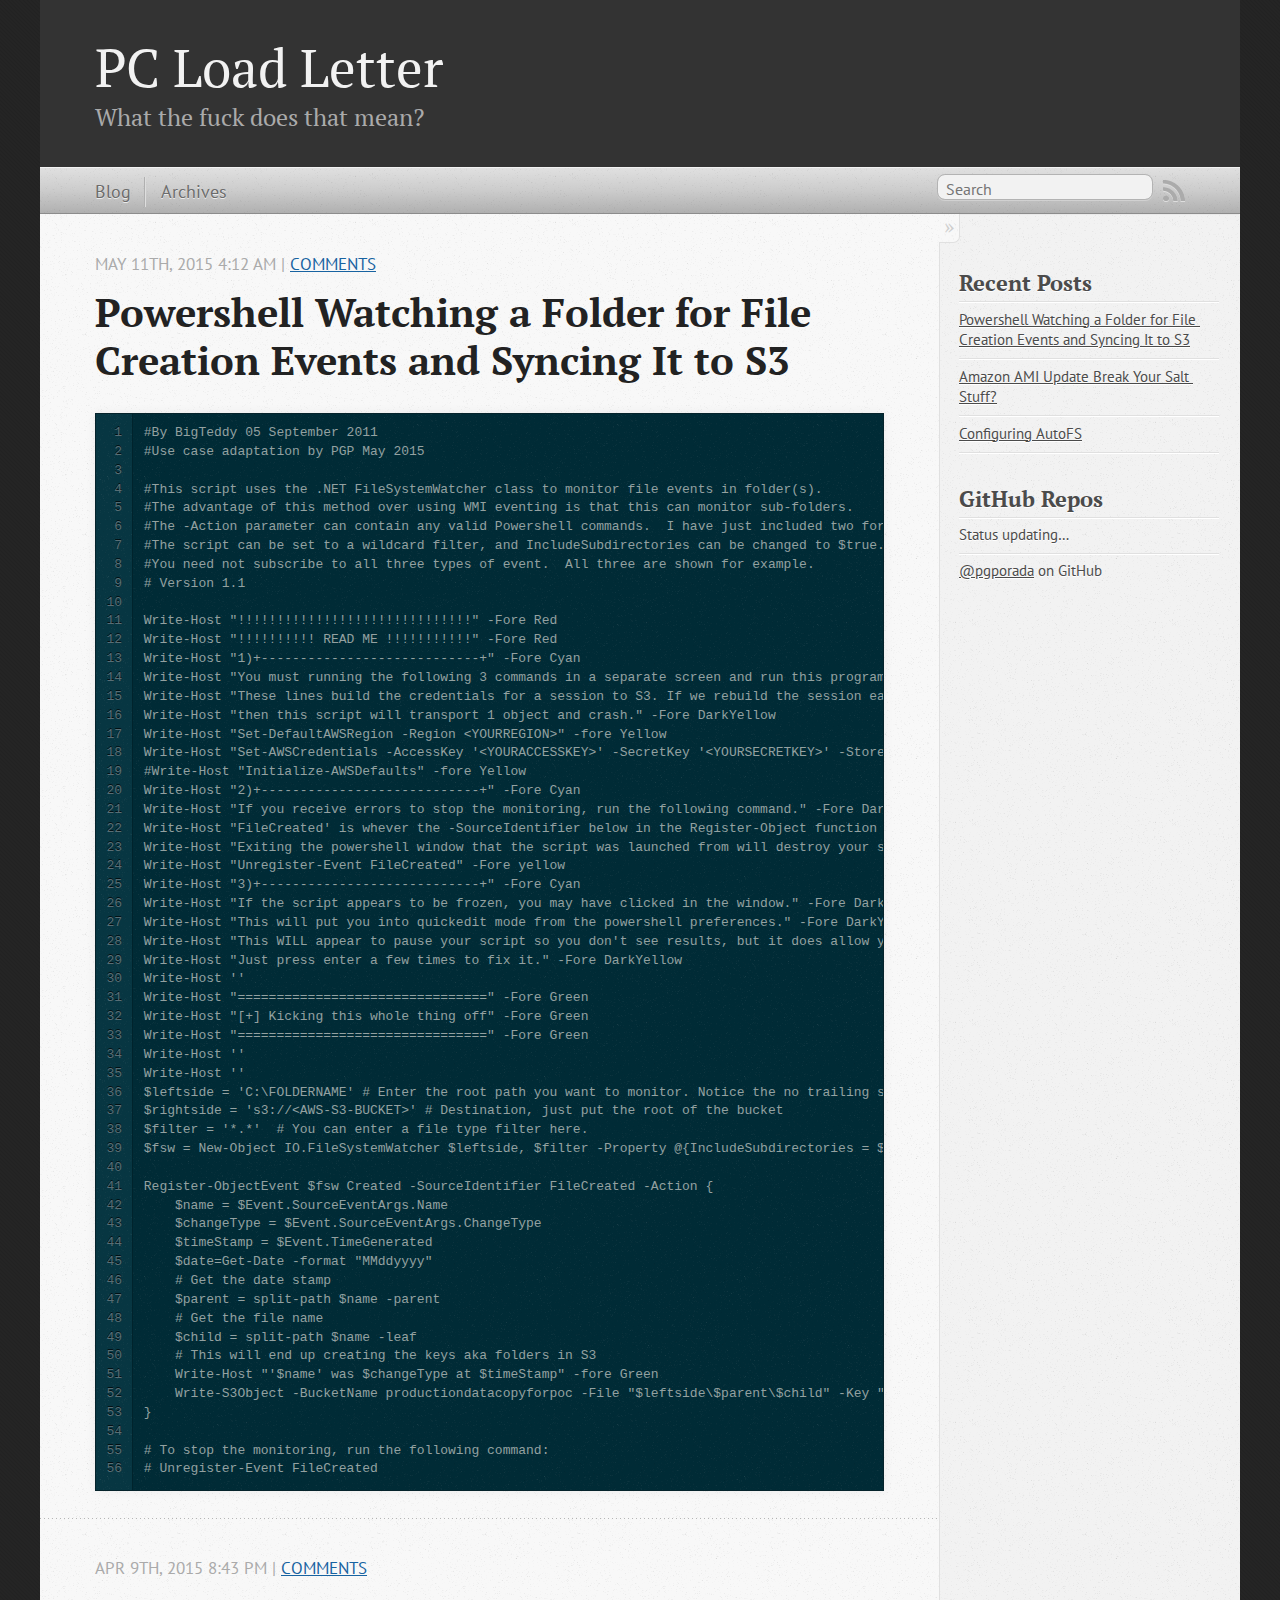
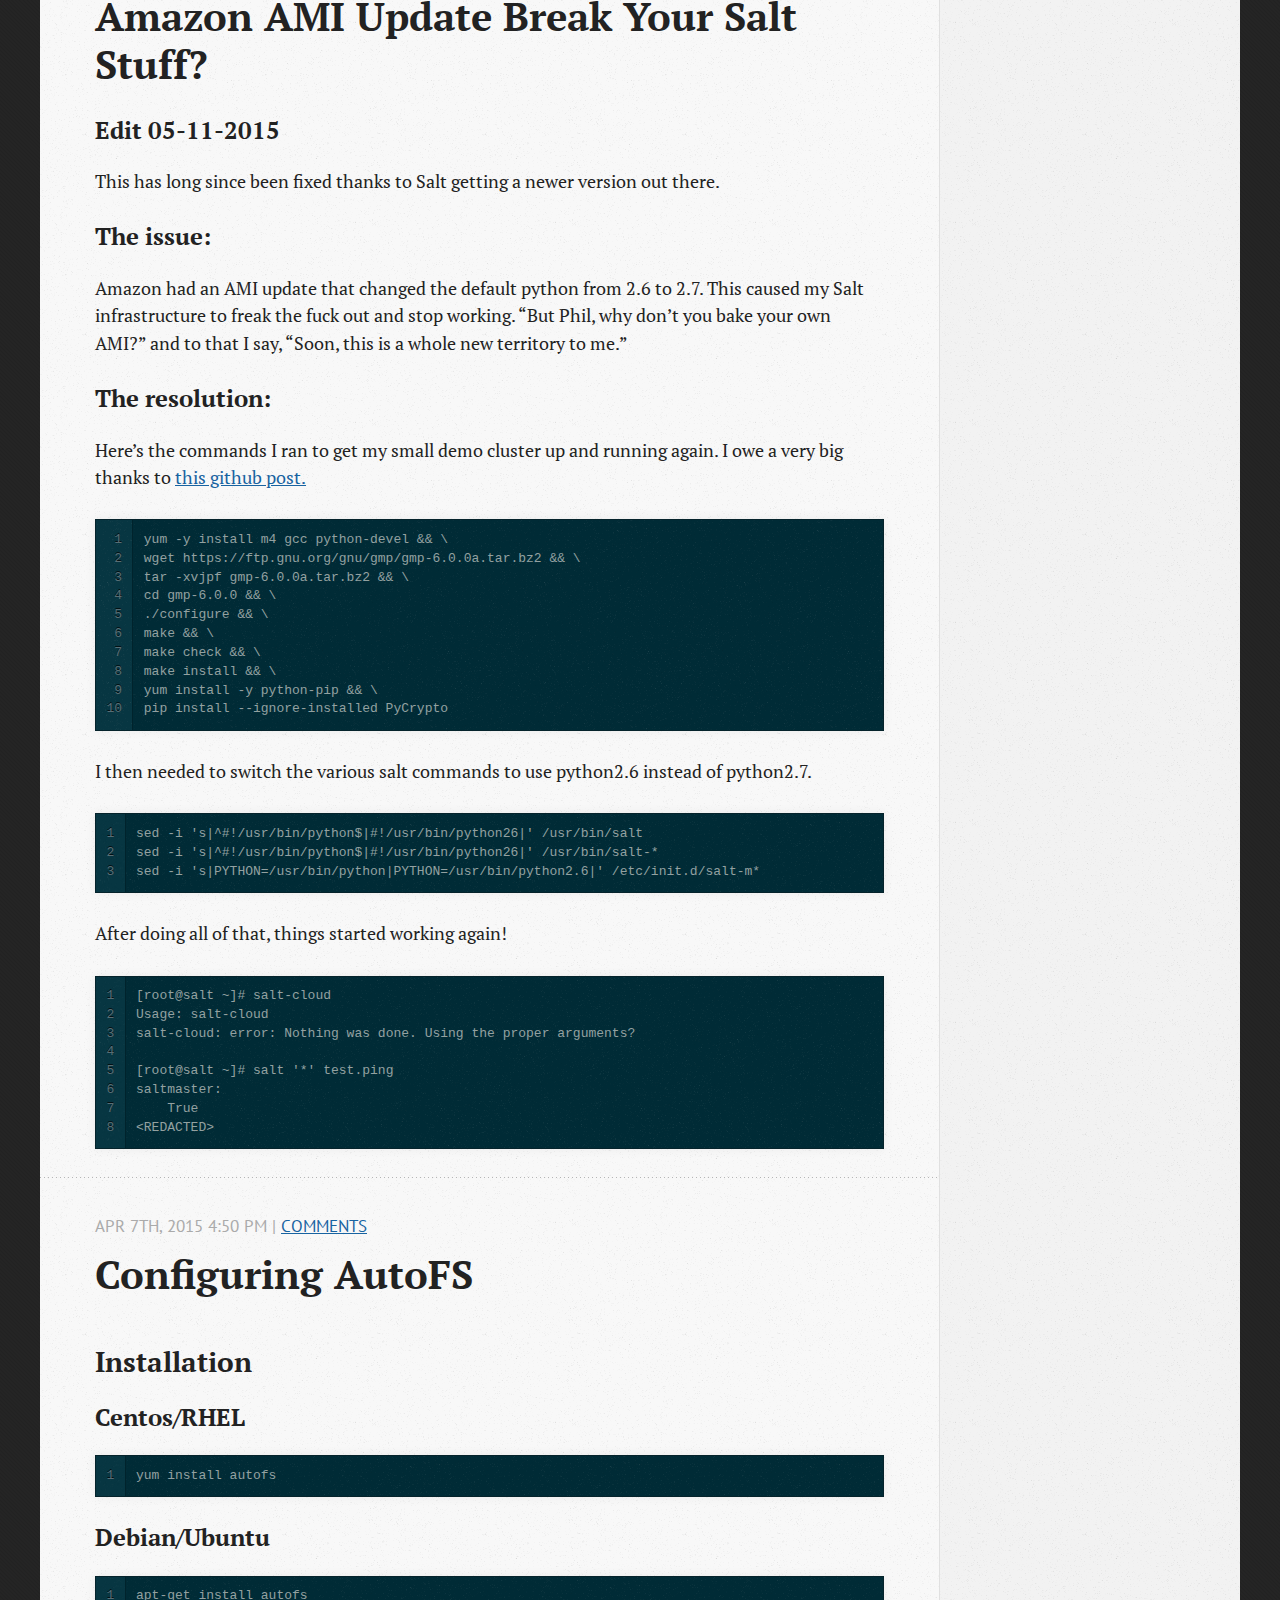
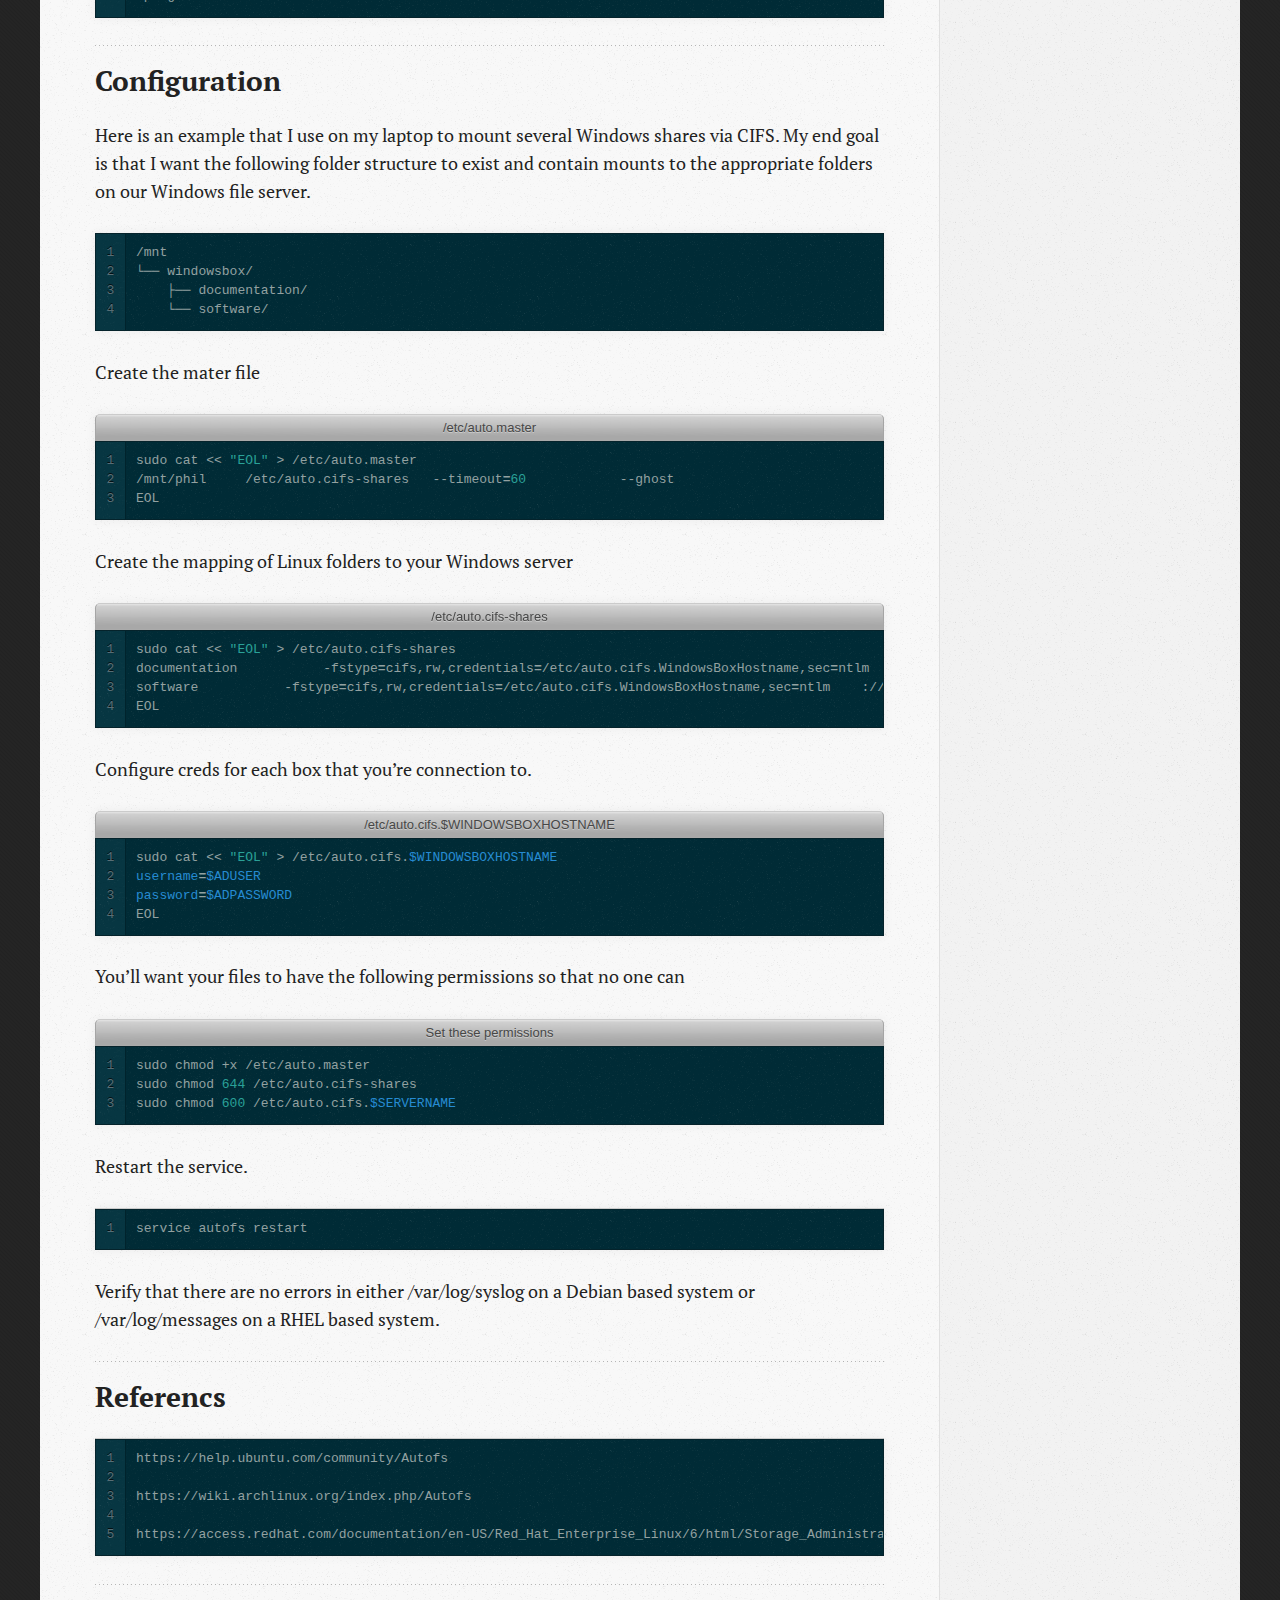
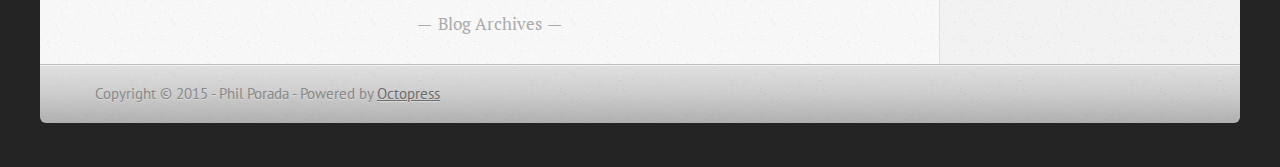
<file: index.html>
<!DOCTYPE html>
<!--[if IEMobile 7 ]><html class="no-js iem7"><![endif]-->
<!--[if lt IE 9]><html class="no-js lte-ie8"><![endif]-->
<!--[if (gt IE 8)|(gt IEMobile 7)|!(IEMobile)|!(IE)]><!--><html class="no-js" lang="en"><!--<![endif]-->
<head>
  <meta charset="utf-8">
  <title>PC Load Letter</title>
  <meta name="author" content="Phil Porada">

  
  <meta name="description" content="1
2
3
4
5
6
7
8
9
10
11
12
13
14
15
16
17
18
19
20
21
22
23
24
25
26
27
28
29
30
31
32
33
34
35
36
37
38
39
40
41
42
43
44
45
46
47
48
49
50
51
52
53 &hellip;">
  

  <!-- http://t.co/dKP3o1e -->
  <meta name="HandheldFriendly" content="True">
  <meta name="MobileOptimized" content="320">
  <meta name="viewport" content="width=device-width, initial-scale=1">

  
  <link rel="canonical" href="http://philporada.com/">
  <link href="/favicon.png" rel="icon">
  <link href="/stylesheets/screen.css" media="screen, projection" rel="stylesheet" type="text/css">
  <link href="/atom.xml" rel="alternate" title="PC Load Letter" type="application/atom+xml">
  <script src="/javascripts/modernizr-2.0.js"></script>
  <script src="//ajax.googleapis.com/ajax/libs/jquery/1.9.1/jquery.min.js"></script>
  <script>!window.jQuery && document.write(unescape('%3Cscript src="/javascripts/libs/jquery.min.js"%3E%3C/script%3E'))</script>
  <script src="/javascripts/octopress.js" type="text/javascript"></script>
  <!--Fonts from Google"s Web font directory at http://google.com/webfonts -->
<link href="//fonts.googleapis.com/css?family=PT+Serif:regular,italic,bold,bolditalic" rel="stylesheet" type="text/css">
<link href="//fonts.googleapis.com/css?family=PT+Sans:regular,italic,bold,bolditalic" rel="stylesheet" type="text/css">

  

</head>

<body   >
  <header role="banner"><hgroup>
  <h1><a href="/">PC Load Letter</a></h1>
  
    <h2>What the fuck does that mean?</h2>
  
</hgroup>

</header>
  <nav role="navigation"><ul class="subscription" data-subscription="rss">
  <li><a href="/atom.xml" rel="subscribe-rss" title="subscribe via RSS">RSS</a></li>
  
</ul>
  
<form action="https://www.google.com/search" method="get">
  <fieldset role="search">
    <input type="hidden" name="sitesearch" value="philporada.com">
    <input class="search" type="text" name="q" results="0" placeholder="Search"/>
  </fieldset>
</form>
  
<ul class="main-navigation">
  <li><a href="/">Blog</a></li>
  <li><a href="/blog/archives">Archives</a></li>
</ul>

</nav>
  <div id="main">
    <div id="content">
      <div class="blog-index">
  
  
  
    <article>
      
  <header>
    
      <h1 class="entry-title"><a href="/blog/2015/05/11/powershell-watching-a-folder-for-file-creation-events/">Powershell Watching a Folder for File Creation Events and Syncing It to S3</a></h1>
    
    
      <p class="meta">
        




<time class='entry-date' datetime='2015-05-11T04:12:37+00:00'><span class='date'><span class='date-month'>May</span> <span class='date-day'>11</span><span class='date-suffix'>th</span>, <span class='date-year'>2015</span></span> <span class='time'>4:12 am</span></time>
        
           | <a href="/blog/2015/05/11/powershell-watching-a-folder-for-file-creation-events/#disqus_thread"
             data-disqus-identifier="http://philporada.com/blog/2015/05/11/powershell-watching-a-folder-for-file-creation-events/">Comments</a>
        
      </p>
    
  </header>


  <div class="entry-content"><figure class='code'><div class="highlight"><table><tr><td class="gutter"><pre class="line-numbers"><span class='line-number'>1</span>
<span class='line-number'>2</span>
<span class='line-number'>3</span>
<span class='line-number'>4</span>
<span class='line-number'>5</span>
<span class='line-number'>6</span>
<span class='line-number'>7</span>
<span class='line-number'>8</span>
<span class='line-number'>9</span>
<span class='line-number'>10</span>
<span class='line-number'>11</span>
<span class='line-number'>12</span>
<span class='line-number'>13</span>
<span class='line-number'>14</span>
<span class='line-number'>15</span>
<span class='line-number'>16</span>
<span class='line-number'>17</span>
<span class='line-number'>18</span>
<span class='line-number'>19</span>
<span class='line-number'>20</span>
<span class='line-number'>21</span>
<span class='line-number'>22</span>
<span class='line-number'>23</span>
<span class='line-number'>24</span>
<span class='line-number'>25</span>
<span class='line-number'>26</span>
<span class='line-number'>27</span>
<span class='line-number'>28</span>
<span class='line-number'>29</span>
<span class='line-number'>30</span>
<span class='line-number'>31</span>
<span class='line-number'>32</span>
<span class='line-number'>33</span>
<span class='line-number'>34</span>
<span class='line-number'>35</span>
<span class='line-number'>36</span>
<span class='line-number'>37</span>
<span class='line-number'>38</span>
<span class='line-number'>39</span>
<span class='line-number'>40</span>
<span class='line-number'>41</span>
<span class='line-number'>42</span>
<span class='line-number'>43</span>
<span class='line-number'>44</span>
<span class='line-number'>45</span>
<span class='line-number'>46</span>
<span class='line-number'>47</span>
<span class='line-number'>48</span>
<span class='line-number'>49</span>
<span class='line-number'>50</span>
<span class='line-number'>51</span>
<span class='line-number'>52</span>
<span class='line-number'>53</span>
<span class='line-number'>54</span>
<span class='line-number'>55</span>
<span class='line-number'>56</span>
</pre></td><td class='code'><pre><code class=''><span class='line'>#By BigTeddy 05 September 2011
</span><span class='line'>#Use case adaptation by PGP May 2015
</span><span class='line'> 
</span><span class='line'>#This script uses the .NET FileSystemWatcher class to monitor file events in folder(s). 
</span><span class='line'>#The advantage of this method over using WMI eventing is that this can monitor sub-folders. 
</span><span class='line'>#The -Action parameter can contain any valid Powershell commands.  I have just included two for example. 
</span><span class='line'>#The script can be set to a wildcard filter, and IncludeSubdirectories can be changed to $true. 
</span><span class='line'>#You need not subscribe to all three types of event.  All three are shown for example. 
</span><span class='line'># Version 1.1 
</span><span class='line'>
</span><span class='line'>Write-Host "!!!!!!!!!!!!!!!!!!!!!!!!!!!!!!" -Fore Red
</span><span class='line'>Write-Host "!!!!!!!!!! READ ME !!!!!!!!!!!" -Fore Red
</span><span class='line'>Write-Host "1)+----------------------------+" -Fore Cyan
</span><span class='line'>Write-Host "You must running the following 3 commands in a separate screen and run this program again." -Fore DarkYellow
</span><span class='line'>Write-Host "These lines build the credentials for a session to S3. If we rebuild the session each time this script runs" -Fore DarkYellow
</span><span class='line'>Write-Host "then this script will transport 1 object and crash." -Fore DarkYellow
</span><span class='line'>Write-Host "Set-DefaultAWSRegion -Region &lt;YOURREGION&gt;" -fore Yellow
</span><span class='line'>Write-Host "Set-AWSCredentials -AccessKey '&lt;YOURACCESSKEY&gt;' -SecretKey '&lt;YOURSECRETKEY&gt;' -StoreAs mycreds" -fore Yellow
</span><span class='line'>#Write-Host "Initialize-AWSDefaults" -fore Yellow
</span><span class='line'>Write-Host "2)+----------------------------+" -Fore Cyan
</span><span class='line'>Write-Host "If you receive errors to stop the monitoring, run the following command." -Fore DarkYellow
</span><span class='line'>Write-Host "FileCreated' is whever the -SourceIdentifier below in the Register-Object function is set to." -Fore DarkYellow
</span><span class='line'>Write-Host "Exiting the powershell window that the script was launched from will destroy your session for you." -Fore DarkYellow
</span><span class='line'>Write-Host "Unregister-Event FileCreated" -Fore yellow
</span><span class='line'>Write-Host "3)+----------------------------+" -Fore Cyan
</span><span class='line'>Write-Host "If the script appears to be frozen, you may have clicked in the window." -Fore DarkYellow
</span><span class='line'>Write-Host "This will put you into quickedit mode from the powershell preferences." -Fore DarkYellow
</span><span class='line'>Write-Host "This WILL appear to pause your script so you don't see results, but it does allow you to copy lines." -Fore DarkYellow
</span><span class='line'>Write-Host "Just press enter a few times to fix it." -Fore DarkYellow
</span><span class='line'>Write-Host ''
</span><span class='line'>Write-Host "================================" -Fore Green
</span><span class='line'>Write-Host "[+] Kicking this whole thing off" -Fore Green
</span><span class='line'>Write-Host "================================" -Fore Green
</span><span class='line'>Write-Host ''
</span><span class='line'>Write-Host ''
</span><span class='line'>$leftside = 'C:\FOLDERNAME' # Enter the root path you want to monitor. Notice the no trailing slash
</span><span class='line'>$rightside = 's3://&lt;AWS-S3-BUCKET&gt;' # Destination, just put the root of the bucket
</span><span class='line'>$filter = '*.*'  # You can enter a file type filter here.                          
</span><span class='line'>$fsw = New-Object IO.FileSystemWatcher $leftside, $filter -Property @{IncludeSubdirectories = $true;NotifyFilter = [IO.NotifyFilters]'FileName, LastWrite'} 
</span><span class='line'>
</span><span class='line'>Register-ObjectEvent $fsw Created -SourceIdentifier FileCreated -Action { 
</span><span class='line'>    $name = $Event.SourceEventArgs.Name 
</span><span class='line'>    $changeType = $Event.SourceEventArgs.ChangeType 
</span><span class='line'>    $timeStamp = $Event.TimeGenerated
</span><span class='line'>    $date=Get-Date -format "MMddyyyy"
</span><span class='line'>    # Get the date stamp
</span><span class='line'>    $parent = split-path $name -parent
</span><span class='line'>    # Get the file name
</span><span class='line'>    $child = split-path $name -leaf
</span><span class='line'>    # This will end up creating the keys aka folders in S3 
</span><span class='line'>    Write-Host "'$name' was $changeType at $timeStamp" -fore Green
</span><span class='line'>    Write-S3Object -BucketName productiondatacopyforpoc -File "$leftside\$parent\$child" -Key "$parent/$child" -CannedACLName BucketOwnerFullControl -StoredCredentials mycreds
</span><span class='line'>}
</span><span class='line'>
</span><span class='line'># To stop the monitoring, run the following command: 
</span><span class='line'># Unregister-Event FileCreated</span></code></pre></td></tr></table></div></figure>

</div>
  
  


    </article>
  
  
    <article>
      
  <header>
    
      <h1 class="entry-title"><a href="/blog/2015/04/09/amazon-ami-update-break-your-salt-stuff/">Amazon AMI Update Break Your Salt Stuff?</a></h1>
    
    
      <p class="meta">
        




<time class='entry-date' datetime='2015-04-09T20:43:26+00:00'><span class='date'><span class='date-month'>Apr</span> <span class='date-day'>9</span><span class='date-suffix'>th</span>, <span class='date-year'>2015</span></span> <span class='time'>8:43 pm</span></time>
        
           | <a href="/blog/2015/04/09/amazon-ami-update-break-your-salt-stuff/#disqus_thread"
             data-disqus-identifier="http://philporada.com/blog/2015/04/09/amazon-ami-update-break-your-salt-stuff/">Comments</a>
        
      </p>
    
  </header>


  <div class="entry-content"><h3>Edit 05-11-2015</h3>

<p>This has long since been fixed thanks to Salt getting a newer version out there.</p>

<h3>The issue:</h3>

<p>Amazon had an AMI update that changed the default python from 2.6 to 2.7. This caused my Salt infrastructure to freak the fuck out and stop working. &ldquo;But Phil, why don&rsquo;t you bake your own AMI?&rdquo; and to that I say, &ldquo;Soon, this is a whole new territory to me.&rdquo;</p>

<h3>The resolution:</h3>

<p>Here&rsquo;s the commands I ran to get my small demo cluster up and running again. I owe a very big thanks to <a href="https://github.com/saltstack/salt/issues/15548">this github post.</a></p>

<figure class='code'><div class="highlight"><table><tr><td class="gutter"><pre class="line-numbers"><span class='line-number'>1</span>
<span class='line-number'>2</span>
<span class='line-number'>3</span>
<span class='line-number'>4</span>
<span class='line-number'>5</span>
<span class='line-number'>6</span>
<span class='line-number'>7</span>
<span class='line-number'>8</span>
<span class='line-number'>9</span>
<span class='line-number'>10</span>
</pre></td><td class='code'><pre><code class=''><span class='line'>yum -y install m4 gcc python-devel && \
</span><span class='line'>wget https://ftp.gnu.org/gnu/gmp/gmp-6.0.0a.tar.bz2 && \
</span><span class='line'>tar -xvjpf gmp-6.0.0a.tar.bz2 && \
</span><span class='line'>cd gmp-6.0.0 && \
</span><span class='line'>./configure && \
</span><span class='line'>make && \
</span><span class='line'>make check && \
</span><span class='line'>make install && \
</span><span class='line'>yum install -y python-pip && \
</span><span class='line'>pip install --ignore-installed PyCrypto </span></code></pre></td></tr></table></div></figure>


<p>I then needed to switch the various salt commands to use python2.6 instead of python2.7.</p>

<figure class='code'><div class="highlight"><table><tr><td class="gutter"><pre class="line-numbers"><span class='line-number'>1</span>
<span class='line-number'>2</span>
<span class='line-number'>3</span>
</pre></td><td class='code'><pre><code class=''><span class='line'>sed -i 's|^#!/usr/bin/python$|#!/usr/bin/python26|' /usr/bin/salt
</span><span class='line'>sed -i 's|^#!/usr/bin/python$|#!/usr/bin/python26|' /usr/bin/salt-*
</span><span class='line'>sed -i 's|PYTHON=/usr/bin/python|PYTHON=/usr/bin/python2.6|' /etc/init.d/salt-m*</span></code></pre></td></tr></table></div></figure>


<p>After doing all of that, things started working again!</p>

<figure class='code'><div class="highlight"><table><tr><td class="gutter"><pre class="line-numbers"><span class='line-number'>1</span>
<span class='line-number'>2</span>
<span class='line-number'>3</span>
<span class='line-number'>4</span>
<span class='line-number'>5</span>
<span class='line-number'>6</span>
<span class='line-number'>7</span>
<span class='line-number'>8</span>
</pre></td><td class='code'><pre><code class=''><span class='line'>[root@salt ~]# salt-cloud 
</span><span class='line'>Usage: salt-cloud
</span><span class='line'>salt-cloud: error: Nothing was done. Using the proper arguments?
</span><span class='line'>
</span><span class='line'>[root@salt ~]# salt '*' test.ping
</span><span class='line'>saltmaster:
</span><span class='line'>    True
</span><span class='line'>&lt;REDACTED&gt;</span></code></pre></td></tr></table></div></figure>

</div>
  
  


    </article>
  
  
    <article>
      
  <header>
    
      <h1 class="entry-title"><a href="/blog/2015/04/07/configuring-autofs/">Configuring AutoFS</a></h1>
    
    
      <p class="meta">
        




<time class='entry-date' datetime='2015-04-07T16:50:32+00:00'><span class='date'><span class='date-month'>Apr</span> <span class='date-day'>7</span><span class='date-suffix'>th</span>, <span class='date-year'>2015</span></span> <span class='time'>4:50 pm</span></time>
        
           | <a href="/blog/2015/04/07/configuring-autofs/#disqus_thread"
             data-disqus-identifier="http://philporada.com/blog/2015/04/07/configuring-autofs/">Comments</a>
        
      </p>
    
  </header>


  <div class="entry-content"><h2>Installation</h2>

<h3>Centos/RHEL</h3>

<figure class='code'><div class="highlight"><table><tr><td class="gutter"><pre class="line-numbers"><span class='line-number'>1</span>
</pre></td><td class='code'><pre><code class=''><span class='line'>yum install autofs</span></code></pre></td></tr></table></div></figure>


<h3>Debian/Ubuntu</h3>

<figure class='code'><div class="highlight"><table><tr><td class="gutter"><pre class="line-numbers"><span class='line-number'>1</span>
</pre></td><td class='code'><pre><code class=''><span class='line'>apt-get install autofs</span></code></pre></td></tr></table></div></figure>


<h2>Configuration</h2>

<p>Here is an example that I use on my laptop to mount several Windows shares via CIFS. My end goal is that I want the following folder structure to exist and contain mounts to the appropriate folders on our Windows file server.</p>

<figure class='code'><div class="highlight"><table><tr><td class="gutter"><pre class="line-numbers"><span class='line-number'>1</span>
<span class='line-number'>2</span>
<span class='line-number'>3</span>
<span class='line-number'>4</span>
</pre></td><td class='code'><pre><code class=''><span class='line'>/mnt
</span><span class='line'>└── windowsbox/
</span><span class='line'>    ├── documentation/
</span><span class='line'>    └── software/</span></code></pre></td></tr></table></div></figure>


<p>Create the mater file</p>

<figure class='code'><figcaption><span>/etc/auto.master</span></figcaption><div class="highlight"><table><tr><td class="gutter"><pre class="line-numbers"><span class='line-number'>1</span>
<span class='line-number'>2</span>
<span class='line-number'>3</span>
</pre></td><td class='code'><pre><code class='bash'><span class='line'>sudo cat &lt;&lt; <span class="s2">&quot;EOL&quot;</span> &gt; /etc/auto.master
</span><span class='line'>/mnt/phil     /etc/auto.cifs-shares   --timeout<span class="o">=</span><span class="m">60</span>            --ghost
</span><span class='line'>EOL
</span></code></pre></td></tr></table></div></figure>


<p>Create the mapping of Linux folders to your Windows server</p>

<figure class='code'><figcaption><span>/etc/auto.cifs-shares</span></figcaption><div class="highlight"><table><tr><td class="gutter"><pre class="line-numbers"><span class='line-number'>1</span>
<span class='line-number'>2</span>
<span class='line-number'>3</span>
<span class='line-number'>4</span>
</pre></td><td class='code'><pre><code class='bash'><span class='line'>sudo cat &lt;&lt; <span class="s2">&quot;EOL&quot;</span> &gt; /etc/auto.cifs-shares
</span><span class='line'>documentation           -fstype<span class="o">=</span>cifs,rw,credentials<span class="o">=</span>/etc/auto.cifs.WindowsBoxHostname,sec<span class="o">=</span>ntlm    ://<span class="nv">$WINDOWSBOXHOSTNAME</span>/Documentation
</span><span class='line'>software           -fstype<span class="o">=</span>cifs,rw,credentials<span class="o">=</span>/etc/auto.cifs.WindowsBoxHostname,sec<span class="o">=</span>ntlm    ://<span class="nv">$WINDOWSBOXHOSTNAME</span>/Software
</span><span class='line'>EOL
</span></code></pre></td></tr></table></div></figure>


<p>Configure creds for each box that you&rsquo;re connection to.</p>

<figure class='code'><figcaption><span>/etc/auto.cifs.$WINDOWSBOXHOSTNAME</span></figcaption><div class="highlight"><table><tr><td class="gutter"><pre class="line-numbers"><span class='line-number'>1</span>
<span class='line-number'>2</span>
<span class='line-number'>3</span>
<span class='line-number'>4</span>
</pre></td><td class='code'><pre><code class='bash'><span class='line'>sudo cat &lt;&lt; <span class="s2">&quot;EOL&quot;</span> &gt; /etc/auto.cifs.<span class="nv">$WINDOWSBOXHOSTNAME</span>
</span><span class='line'><span class="nv">username</span><span class="o">=</span><span class="nv">$ADUSER</span>
</span><span class='line'><span class="nv">password</span><span class="o">=</span><span class="nv">$ADPASSWORD</span>
</span><span class='line'>EOL
</span></code></pre></td></tr></table></div></figure>


<p>You&rsquo;ll want your files to have the following permissions so that no one can</p>

<figure class='code'><figcaption><span>Set these permissions</span></figcaption><div class="highlight"><table><tr><td class="gutter"><pre class="line-numbers"><span class='line-number'>1</span>
<span class='line-number'>2</span>
<span class='line-number'>3</span>
</pre></td><td class='code'><pre><code class='bash'><span class='line'>sudo chmod +x /etc/auto.master
</span><span class='line'>sudo chmod <span class="m">644</span> /etc/auto.cifs-shares
</span><span class='line'>sudo chmod <span class="m">600</span> /etc/auto.cifs.<span class="nv">$SERVERNAME</span>
</span></code></pre></td></tr></table></div></figure>


<p>Restart the service.</p>

<figure class='code'><figcaption><span></span></figcaption><div class="highlight"><table><tr><td class="gutter"><pre class="line-numbers"><span class='line-number'>1</span>
</pre></td><td class='code'><pre><code class='bash'><span class='line'>service autofs restart
</span></code></pre></td></tr></table></div></figure>


<p>Verify that there are no errors in either /var/log/syslog on a Debian based system or /var/log/messages on a RHEL based system.</p>

<h2>Referencs</h2>

<figure class='code'><figcaption><span></span></figcaption><div class="highlight"><table><tr><td class="gutter"><pre class="line-numbers"><span class='line-number'>1</span>
<span class='line-number'>2</span>
<span class='line-number'>3</span>
<span class='line-number'>4</span>
<span class='line-number'>5</span>
</pre></td><td class='code'><pre><code class='bash'><span class='line'>https://help.ubuntu.com/community/Autofs
</span><span class='line'>
</span><span class='line'>https://wiki.archlinux.org/index.php/Autofs
</span><span class='line'>
</span><span class='line'>https://access.redhat.com/documentation/en-US/Red_Hat_Enterprise_Linux/6/html/Storage_Administration_Guide/s2-nfs-config-autofs.html
</span></code></pre></td></tr></table></div></figure>



</div>
  
  


    </article>
  
  <div class="pagination">
    
    <a href="/blog/archives">Blog Archives</a>
    
  </div>
</div>
<aside class="sidebar">
  
    <section>
  <h1>Recent Posts</h1>
  <ul id="recent_posts">
    
      <li class="post">
        <a href="/blog/2015/05/11/powershell-watching-a-folder-for-file-creation-events/">Powershell Watching a Folder for File Creation Events and Syncing It to S3</a>
      </li>
    
      <li class="post">
        <a href="/blog/2015/04/09/amazon-ami-update-break-your-salt-stuff/">Amazon AMI Update Break Your Salt Stuff?</a>
      </li>
    
      <li class="post">
        <a href="/blog/2015/04/07/configuring-autofs/">Configuring AutoFS</a>
      </li>
    
  </ul>
</section>

<section>
  <h1>GitHub Repos</h1>
  <ul id="gh_repos">
    <li class="loading">Status updating&#8230;</li>
  </ul>
  
  <a href="https://github.com/pgporada">@pgporada</a> on GitHub
  
  <script type="text/javascript">
    $(document).ready(function(){
        if (!window.jXHR){
            var jxhr = document.createElement('script');
            jxhr.type = 'text/javascript';
            jxhr.src = '/javascripts/libs/jXHR.js';
            var s = document.getElementsByTagName('script')[0];
            s.parentNode.insertBefore(jxhr, s);
        }

        github.showRepos({
            user: 'pgporada',
            count: 0,
            skip_forks: true,
            target: '#gh_repos'
        });
    });
  </script>
  <script src="/javascripts/github.js" type="text/javascript"> </script>
</section>





  
</aside>

    </div>
  </div>
  <footer role="contentinfo"><p>
  Copyright &copy; 2015 - Phil Porada -
  <span class="credit">Powered by <a href="http://octopress.org">Octopress</a></span>
</p>

</footer>
  

<script type="text/javascript">
      var disqus_shortname = 'pgporada';
      
        
        var disqus_script = 'count.js';
      
    (function () {
      var dsq = document.createElement('script'); dsq.type = 'text/javascript'; dsq.async = true;
      dsq.src = '//' + disqus_shortname + '.disqus.com/' + disqus_script;
      (document.getElementsByTagName('head')[0] || document.getElementsByTagName('body')[0]).appendChild(dsq);
    }());
</script>



<div id="fb-root"></div>
<script>(function(d, s, id) {
  var js, fjs = d.getElementsByTagName(s)[0];
  if (d.getElementById(id)) {return;}
  js = d.createElement(s); js.id = id; js.async = true;
  js.src = "//connect.facebook.net/en_US/all.js#appId=212934732101925&xfbml=1";
  fjs.parentNode.insertBefore(js, fjs);
}(document, 'script', 'facebook-jssdk'));</script>





  <script type="text/javascript">
    (function(){
      var twitterWidgets = document.createElement('script');
      twitterWidgets.type = 'text/javascript';
      twitterWidgets.async = true;
      twitterWidgets.src = '//platform.twitter.com/widgets.js';
      document.getElementsByTagName('head')[0].appendChild(twitterWidgets);
    })();
  </script>





</body>
</html>
</file>
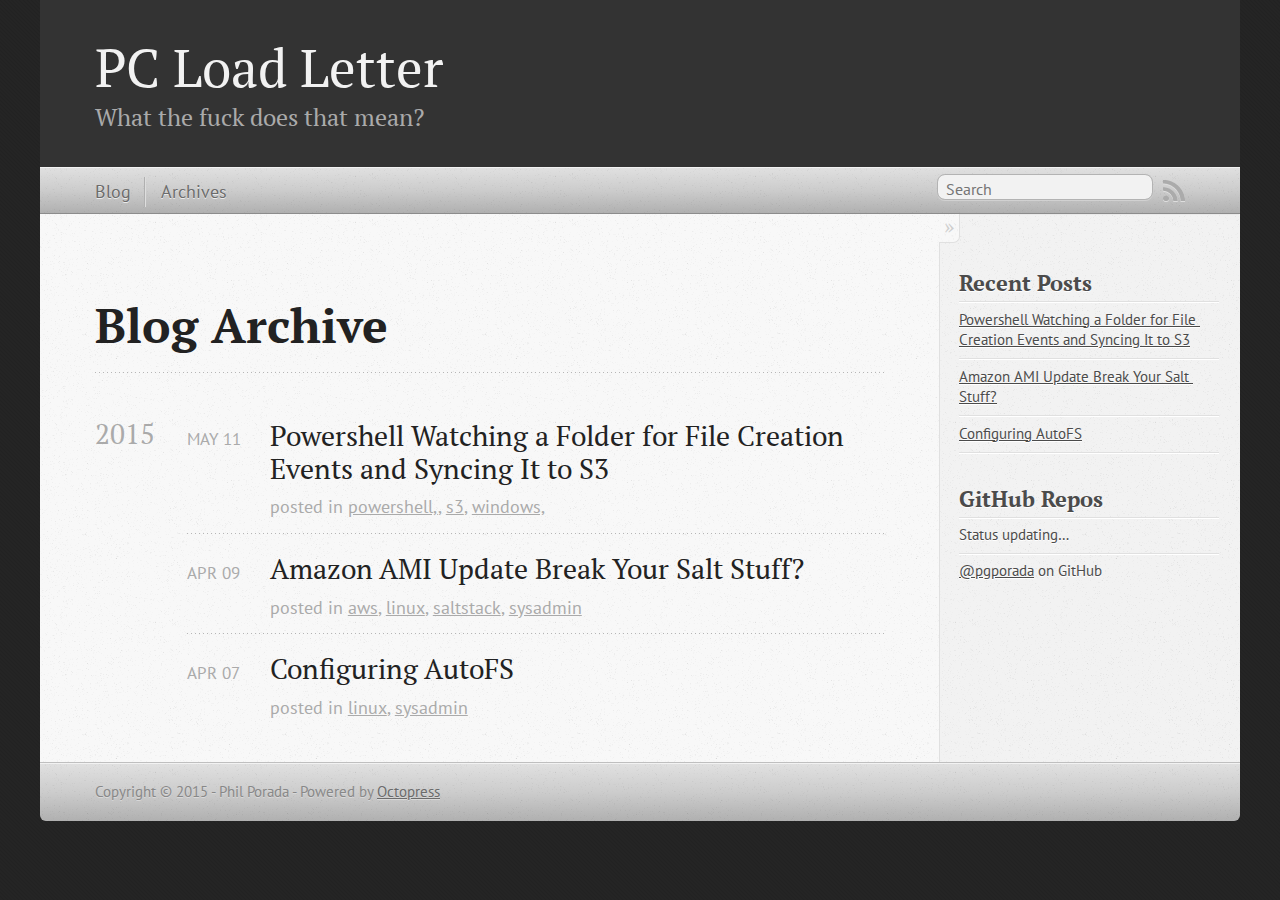
<file: blog/archives/index.html>
<!DOCTYPE html>
<!--[if IEMobile 7 ]><html class="no-js iem7"><![endif]-->
<!--[if lt IE 9]><html class="no-js lte-ie8"><![endif]-->
<!--[if (gt IE 8)|(gt IEMobile 7)|!(IEMobile)|!(IE)]><!--><html class="no-js" lang="en"><!--<![endif]-->
<head>
  <meta charset="utf-8">
  <title>Blog Archive - PC Load Letter</title>
  <meta name="author" content="Phil Porada">

  
  <meta name="description" content="Blog Archive 2015 Powershell Watching a Folder for File Creation Events and Syncing It to S3
May 11 2015 posted in powershell,, s3, windows, Amazon &hellip;">
  

  <!-- http://t.co/dKP3o1e -->
  <meta name="HandheldFriendly" content="True">
  <meta name="MobileOptimized" content="320">
  <meta name="viewport" content="width=device-width, initial-scale=1">

  
  <link rel="canonical" href="http://philporada.com/blog/archives/">
  <link href="/favicon.png" rel="icon">
  <link href="/stylesheets/screen.css" media="screen, projection" rel="stylesheet" type="text/css">
  <link href="/atom.xml" rel="alternate" title="PC Load Letter" type="application/atom+xml">
  <script src="/javascripts/modernizr-2.0.js"></script>
  <script src="//ajax.googleapis.com/ajax/libs/jquery/1.9.1/jquery.min.js"></script>
  <script>!window.jQuery && document.write(unescape('%3Cscript src="/javascripts/libs/jquery.min.js"%3E%3C/script%3E'))</script>
  <script src="/javascripts/octopress.js" type="text/javascript"></script>
  <!--Fonts from Google"s Web font directory at http://google.com/webfonts -->
<link href="//fonts.googleapis.com/css?family=PT+Serif:regular,italic,bold,bolditalic" rel="stylesheet" type="text/css">
<link href="//fonts.googleapis.com/css?family=PT+Sans:regular,italic,bold,bolditalic" rel="stylesheet" type="text/css">

  

</head>

<body   >
  <header role="banner"><hgroup>
  <h1><a href="/">PC Load Letter</a></h1>
  
    <h2>What the fuck does that mean?</h2>
  
</hgroup>

</header>
  <nav role="navigation"><ul class="subscription" data-subscription="rss">
  <li><a href="/atom.xml" rel="subscribe-rss" title="subscribe via RSS">RSS</a></li>
  
</ul>
  
<form action="https://www.google.com/search" method="get">
  <fieldset role="search">
    <input type="hidden" name="sitesearch" value="philporada.com">
    <input class="search" type="text" name="q" results="0" placeholder="Search"/>
  </fieldset>
</form>
  
<ul class="main-navigation">
  <li><a href="/">Blog</a></li>
  <li><a href="/blog/archives">Archives</a></li>
</ul>

</nav>
  <div id="main">
    <div id="content">
      <div>
<article role="article">
  
  <header>
    <h1 class="entry-title">Blog Archive</h1>
    
  </header>
  
  <div id="blog-archives">



  
  <h2>2015</h2>

<article>
  
<h1><a href="/blog/2015/05/11/powershell-watching-a-folder-for-file-creation-events/">Powershell Watching a Folder for File Creation Events and Syncing It to S3</a></h1>
<time datetime="2015-05-11T04:12:37+00:00" pubdate><span class='month'>May</span> <span class='day'>11</span> <span class='year'>2015</span></time>

<footer>
  <span class="categories">posted in <a class='category' href='/blog/categories/powershell/'>powershell,</a>, <a class='category' href='/blog/categories/s3/'>s3</a>, <a class='category' href='/blog/categories/windows/'>windows,</a></span>
</footer>


</article>



<article>
  
<h1><a href="/blog/2015/04/09/amazon-ami-update-break-your-salt-stuff/">Amazon AMI Update Break Your Salt Stuff?</a></h1>
<time datetime="2015-04-09T20:43:26+00:00" pubdate><span class='month'>Apr</span> <span class='day'>09</span> <span class='year'>2015</span></time>

<footer>
  <span class="categories">posted in <a class='category' href='/blog/categories/aws/'>aws</a>, <a class='category' href='/blog/categories/linux/'>linux</a>, <a class='category' href='/blog/categories/saltstack/'>saltstack</a>, <a class='category' href='/blog/categories/sysadmin/'>sysadmin</a></span>
</footer>


</article>



<article>
  
<h1><a href="/blog/2015/04/07/configuring-autofs/">Configuring AutoFS</a></h1>
<time datetime="2015-04-07T16:50:32+00:00" pubdate><span class='month'>Apr</span> <span class='day'>07</span> <span class='year'>2015</span></time>

<footer>
  <span class="categories">posted in <a class='category' href='/blog/categories/linux/'>linux</a>, <a class='category' href='/blog/categories/sysadmin/'>sysadmin</a></span>
</footer>


</article>

</div>

  
</article>

</div>

<aside class="sidebar">
  
    <section>
  <h1>Recent Posts</h1>
  <ul id="recent_posts">
    
      <li class="post">
        <a href="/blog/2015/05/11/powershell-watching-a-folder-for-file-creation-events/">Powershell Watching a Folder for File Creation Events and Syncing It to S3</a>
      </li>
    
      <li class="post">
        <a href="/blog/2015/04/09/amazon-ami-update-break-your-salt-stuff/">Amazon AMI Update Break Your Salt Stuff?</a>
      </li>
    
      <li class="post">
        <a href="/blog/2015/04/07/configuring-autofs/">Configuring AutoFS</a>
      </li>
    
  </ul>
</section>

<section>
  <h1>GitHub Repos</h1>
  <ul id="gh_repos">
    <li class="loading">Status updating&#8230;</li>
  </ul>
  
  <a href="https://github.com/pgporada">@pgporada</a> on GitHub
  
  <script type="text/javascript">
    $(document).ready(function(){
        if (!window.jXHR){
            var jxhr = document.createElement('script');
            jxhr.type = 'text/javascript';
            jxhr.src = '/javascripts/libs/jXHR.js';
            var s = document.getElementsByTagName('script')[0];
            s.parentNode.insertBefore(jxhr, s);
        }

        github.showRepos({
            user: 'pgporada',
            count: 0,
            skip_forks: true,
            target: '#gh_repos'
        });
    });
  </script>
  <script src="/javascripts/github.js" type="text/javascript"> </script>
</section>





  
</aside>


    </div>
  </div>
  <footer role="contentinfo"><p>
  Copyright &copy; 2015 - Phil Porada -
  <span class="credit">Powered by <a href="http://octopress.org">Octopress</a></span>
</p>

</footer>
  

<script type="text/javascript">
      var disqus_shortname = 'pgporada';
      
        
        var disqus_script = 'count.js';
      
    (function () {
      var dsq = document.createElement('script'); dsq.type = 'text/javascript'; dsq.async = true;
      dsq.src = '//' + disqus_shortname + '.disqus.com/' + disqus_script;
      (document.getElementsByTagName('head')[0] || document.getElementsByTagName('body')[0]).appendChild(dsq);
    }());
</script>



<div id="fb-root"></div>
<script>(function(d, s, id) {
  var js, fjs = d.getElementsByTagName(s)[0];
  if (d.getElementById(id)) {return;}
  js = d.createElement(s); js.id = id; js.async = true;
  js.src = "//connect.facebook.net/en_US/all.js#appId=212934732101925&xfbml=1";
  fjs.parentNode.insertBefore(js, fjs);
}(document, 'script', 'facebook-jssdk'));</script>





  <script type="text/javascript">
    (function(){
      var twitterWidgets = document.createElement('script');
      twitterWidgets.type = 'text/javascript';
      twitterWidgets.async = true;
      twitterWidgets.src = '//platform.twitter.com/widgets.js';
      document.getElementsByTagName('head')[0].appendChild(twitterWidgets);
    })();
  </script>





</body>
</html>
</file>
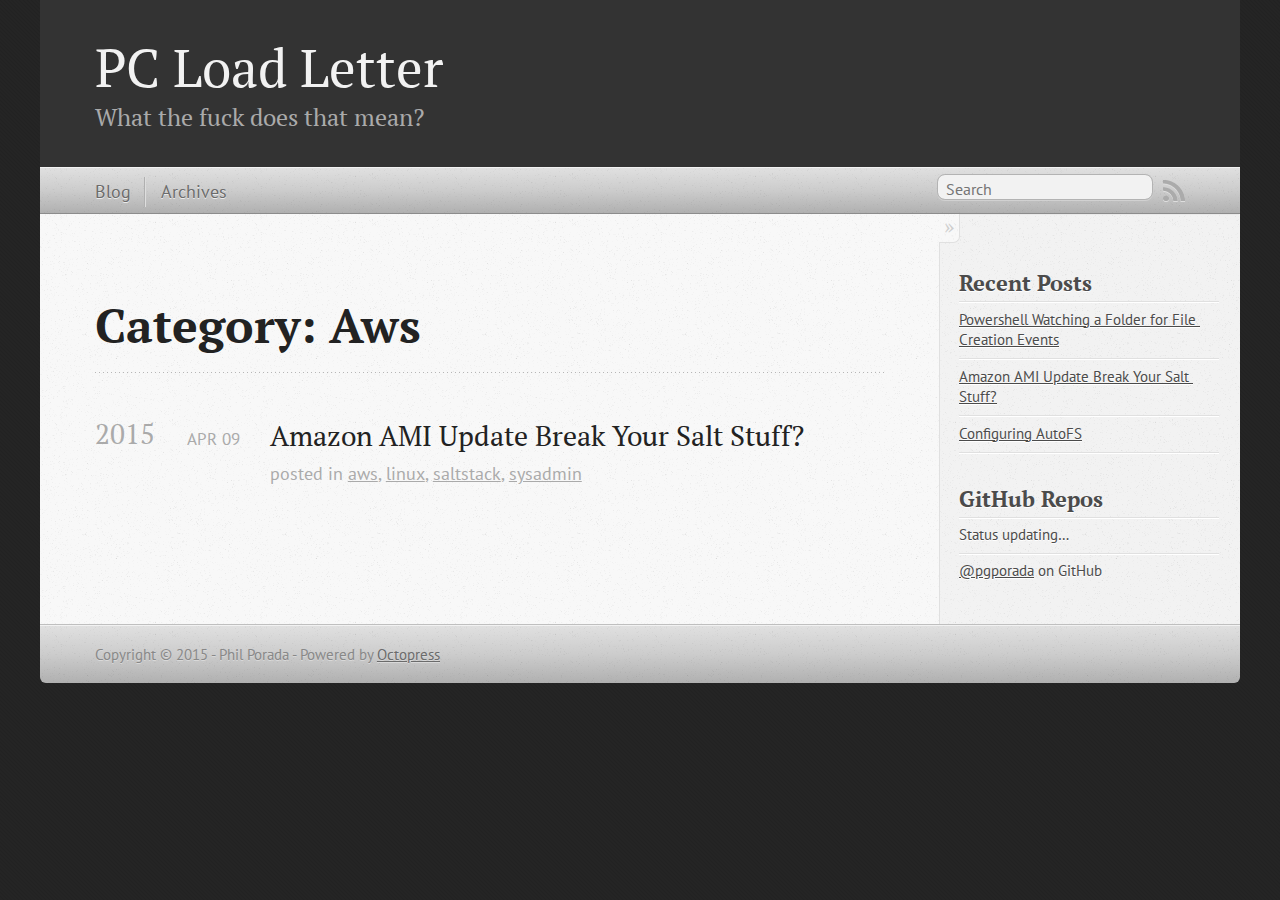
<file: blog/categories/aws/index.html>
<!DOCTYPE html>
<!--[if IEMobile 7 ]><html class="no-js iem7"><![endif]-->
<!--[if lt IE 9]><html class="no-js lte-ie8"><![endif]-->
<!--[if (gt IE 8)|(gt IEMobile 7)|!(IEMobile)|!(IE)]><!--><html class="no-js" lang="en"><!--<![endif]-->
<head>
  <meta charset="utf-8">
  <title>Category: Aws - PC Load Letter</title>
  <meta name="author" content="Phil Porada">

  
  <meta name="description" content="Category: aws">
  

  <!-- http://t.co/dKP3o1e -->
  <meta name="HandheldFriendly" content="True">
  <meta name="MobileOptimized" content="320">
  <meta name="viewport" content="width=device-width, initial-scale=1">

  
  <link rel="canonical" href="http://philporada.com/blog/categories/aws/">
  <link href="/favicon.png" rel="icon">
  <link href="/stylesheets/screen.css" media="screen, projection" rel="stylesheet" type="text/css">
  <link href="/atom.xml" rel="alternate" title="PC Load Letter" type="application/atom+xml">
  <script src="/javascripts/modernizr-2.0.js"></script>
  <script src="//ajax.googleapis.com/ajax/libs/jquery/1.9.1/jquery.min.js"></script>
  <script>!window.jQuery && document.write(unescape('%3Cscript src="/javascripts/libs/jquery.min.js"%3E%3C/script%3E'))</script>
  <script src="/javascripts/octopress.js" type="text/javascript"></script>
  <!--Fonts from Google"s Web font directory at http://google.com/webfonts -->
<link href="//fonts.googleapis.com/css?family=PT+Serif:regular,italic,bold,bolditalic" rel="stylesheet" type="text/css">
<link href="//fonts.googleapis.com/css?family=PT+Sans:regular,italic,bold,bolditalic" rel="stylesheet" type="text/css">

  

</head>

<body   >
  <header role="banner"><hgroup>
  <h1><a href="/">PC Load Letter</a></h1>
  
    <h2>What the fuck does that mean?</h2>
  
</hgroup>

</header>
  <nav role="navigation"><ul class="subscription" data-subscription="rss">
  <li><a href="/atom.xml" rel="subscribe-rss" title="subscribe via RSS">RSS</a></li>
  
</ul>
  
<form action="https://www.google.com/search" method="get">
  <fieldset role="search">
    <input type="hidden" name="sitesearch" value="philporada.com">
    <input class="search" type="text" name="q" results="0" placeholder="Search"/>
  </fieldset>
</form>
  
<ul class="main-navigation">
  <li><a href="/">Blog</a></li>
  <li><a href="/blog/archives">Archives</a></li>
</ul>

</nav>
  <div id="main">
    <div id="content">
      <div>
<article role="article">
  
  <header>
    <h1 class="entry-title">Category: Aws</h1>
    
  </header>
  
  <div id="blog-archives" class="category">



  
  <h2>2015</h2>

<article>
  
<h1><a href="/blog/2015/04/09/amazon-ami-update-break-your-salt-stuff/">Amazon AMI Update Break Your Salt Stuff?</a></h1>
<time datetime="2015-04-09T20:43:26+00:00" pubdate><span class='month'>Apr</span> <span class='day'>09</span> <span class='year'>2015</span></time>

<footer>
  <span class="categories">posted in <a class='category' href='/blog/categories/aws/'>aws</a>, <a class='category' href='/blog/categories/linux/'>linux</a>, <a class='category' href='/blog/categories/saltstack/'>saltstack</a>, <a class='category' href='/blog/categories/sysadmin/'>sysadmin</a></span>
</footer>


</article>

</div>

  
</article>

</div>

<aside class="sidebar">
  
    <section>
  <h1>Recent Posts</h1>
  <ul id="recent_posts">
    
      <li class="post">
        <a href="/blog/2015/05/11/powershell-watching-a-folder-for-file-creation-events/">Powershell Watching a Folder for File Creation Events</a>
      </li>
    
      <li class="post">
        <a href="/blog/2015/04/09/amazon-ami-update-break-your-salt-stuff/">Amazon AMI Update Break Your Salt Stuff?</a>
      </li>
    
      <li class="post">
        <a href="/blog/2015/04/07/configuring-autofs/">Configuring AutoFS</a>
      </li>
    
  </ul>
</section>

<section>
  <h1>GitHub Repos</h1>
  <ul id="gh_repos">
    <li class="loading">Status updating&#8230;</li>
  </ul>
  
  <a href="https://github.com/pgporada">@pgporada</a> on GitHub
  
  <script type="text/javascript">
    $(document).ready(function(){
        if (!window.jXHR){
            var jxhr = document.createElement('script');
            jxhr.type = 'text/javascript';
            jxhr.src = '/javascripts/libs/jXHR.js';
            var s = document.getElementsByTagName('script')[0];
            s.parentNode.insertBefore(jxhr, s);
        }

        github.showRepos({
            user: 'pgporada',
            count: 0,
            skip_forks: true,
            target: '#gh_repos'
        });
    });
  </script>
  <script src="/javascripts/github.js" type="text/javascript"> </script>
</section>





  
</aside>


    </div>
  </div>
  <footer role="contentinfo"><p>
  Copyright &copy; 2015 - Phil Porada -
  <span class="credit">Powered by <a href="http://octopress.org">Octopress</a></span>
</p>

</footer>
  

<script type="text/javascript">
      var disqus_shortname = 'pgporada';
      
        
        var disqus_script = 'count.js';
      
    (function () {
      var dsq = document.createElement('script'); dsq.type = 'text/javascript'; dsq.async = true;
      dsq.src = '//' + disqus_shortname + '.disqus.com/' + disqus_script;
      (document.getElementsByTagName('head')[0] || document.getElementsByTagName('body')[0]).appendChild(dsq);
    }());
</script>



<div id="fb-root"></div>
<script>(function(d, s, id) {
  var js, fjs = d.getElementsByTagName(s)[0];
  if (d.getElementById(id)) {return;}
  js = d.createElement(s); js.id = id; js.async = true;
  js.src = "//connect.facebook.net/en_US/all.js#appId=212934732101925&xfbml=1";
  fjs.parentNode.insertBefore(js, fjs);
}(document, 'script', 'facebook-jssdk'));</script>





  <script type="text/javascript">
    (function(){
      var twitterWidgets = document.createElement('script');
      twitterWidgets.type = 'text/javascript';
      twitterWidgets.async = true;
      twitterWidgets.src = '//platform.twitter.com/widgets.js';
      document.getElementsByTagName('head')[0].appendChild(twitterWidgets);
    })();
  </script>





</body>
</html>
</file>
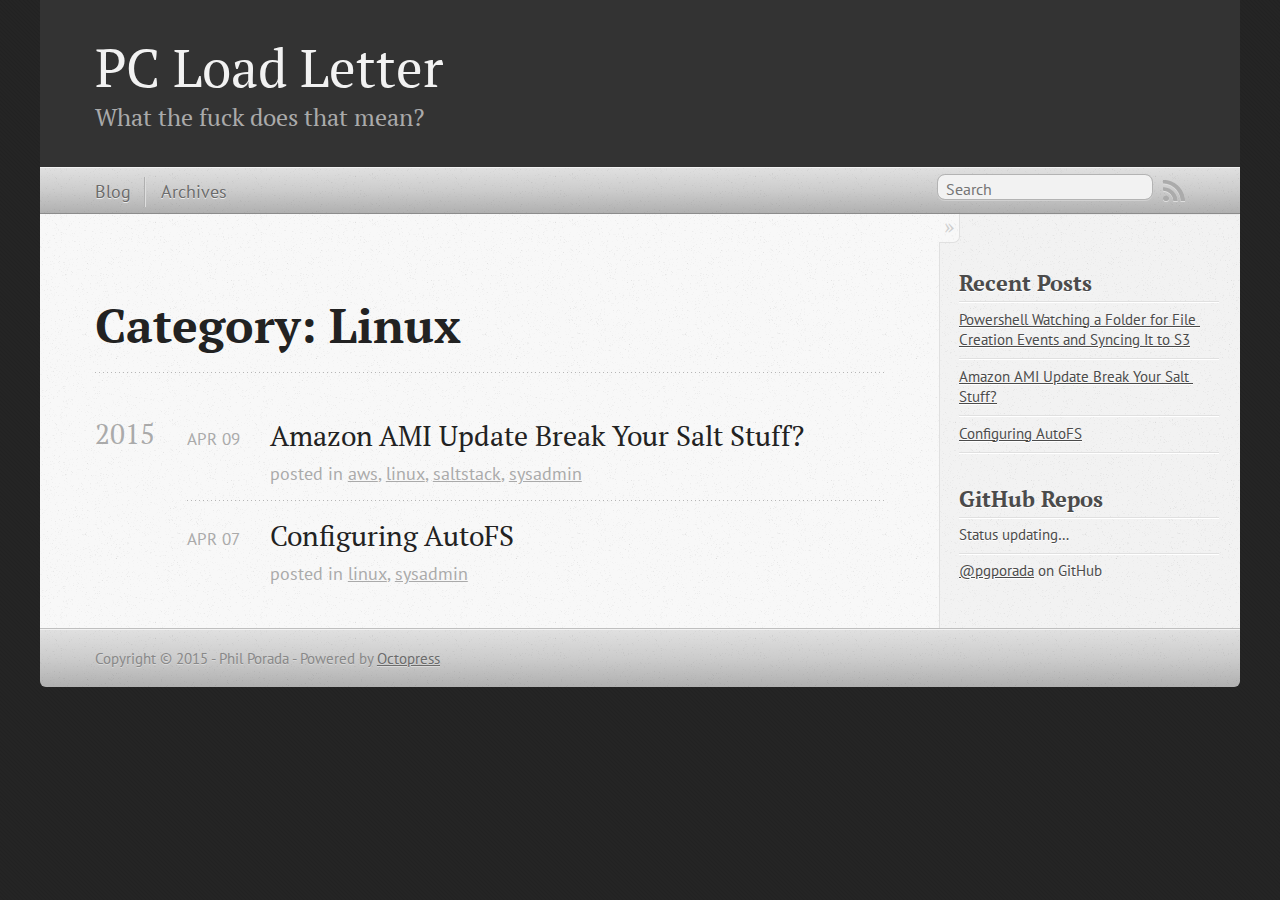
<file: blog/categories/linux/index.html>
<!DOCTYPE html>
<!--[if IEMobile 7 ]><html class="no-js iem7"><![endif]-->
<!--[if lt IE 9]><html class="no-js lte-ie8"><![endif]-->
<!--[if (gt IE 8)|(gt IEMobile 7)|!(IEMobile)|!(IE)]><!--><html class="no-js" lang="en"><!--<![endif]-->
<head>
  <meta charset="utf-8">
  <title>Category: Linux - PC Load Letter</title>
  <meta name="author" content="Phil Porada">

  
  <meta name="description" content="Category: linux">
  

  <!-- http://t.co/dKP3o1e -->
  <meta name="HandheldFriendly" content="True">
  <meta name="MobileOptimized" content="320">
  <meta name="viewport" content="width=device-width, initial-scale=1">

  
  <link rel="canonical" href="http://philporada.com/blog/categories/linux/">
  <link href="/favicon.png" rel="icon">
  <link href="/stylesheets/screen.css" media="screen, projection" rel="stylesheet" type="text/css">
  <link href="/atom.xml" rel="alternate" title="PC Load Letter" type="application/atom+xml">
  <script src="/javascripts/modernizr-2.0.js"></script>
  <script src="//ajax.googleapis.com/ajax/libs/jquery/1.9.1/jquery.min.js"></script>
  <script>!window.jQuery && document.write(unescape('%3Cscript src="/javascripts/libs/jquery.min.js"%3E%3C/script%3E'))</script>
  <script src="/javascripts/octopress.js" type="text/javascript"></script>
  <!--Fonts from Google"s Web font directory at http://google.com/webfonts -->
<link href="//fonts.googleapis.com/css?family=PT+Serif:regular,italic,bold,bolditalic" rel="stylesheet" type="text/css">
<link href="//fonts.googleapis.com/css?family=PT+Sans:regular,italic,bold,bolditalic" rel="stylesheet" type="text/css">

  

</head>

<body   >
  <header role="banner"><hgroup>
  <h1><a href="/">PC Load Letter</a></h1>
  
    <h2>What the fuck does that mean?</h2>
  
</hgroup>

</header>
  <nav role="navigation"><ul class="subscription" data-subscription="rss">
  <li><a href="/atom.xml" rel="subscribe-rss" title="subscribe via RSS">RSS</a></li>
  
</ul>
  
<form action="https://www.google.com/search" method="get">
  <fieldset role="search">
    <input type="hidden" name="sitesearch" value="philporada.com">
    <input class="search" type="text" name="q" results="0" placeholder="Search"/>
  </fieldset>
</form>
  
<ul class="main-navigation">
  <li><a href="/">Blog</a></li>
  <li><a href="/blog/archives">Archives</a></li>
</ul>

</nav>
  <div id="main">
    <div id="content">
      <div>
<article role="article">
  
  <header>
    <h1 class="entry-title">Category: Linux</h1>
    
  </header>
  
  <div id="blog-archives" class="category">



  
  <h2>2015</h2>

<article>
  
<h1><a href="/blog/2015/04/09/amazon-ami-update-break-your-salt-stuff/">Amazon AMI Update Break Your Salt Stuff?</a></h1>
<time datetime="2015-04-09T20:43:26+00:00" pubdate><span class='month'>Apr</span> <span class='day'>09</span> <span class='year'>2015</span></time>

<footer>
  <span class="categories">posted in <a class='category' href='/blog/categories/aws/'>aws</a>, <a class='category' href='/blog/categories/linux/'>linux</a>, <a class='category' href='/blog/categories/saltstack/'>saltstack</a>, <a class='category' href='/blog/categories/sysadmin/'>sysadmin</a></span>
</footer>


</article>



<article>
  
<h1><a href="/blog/2015/04/07/configuring-autofs/">Configuring AutoFS</a></h1>
<time datetime="2015-04-07T16:50:32+00:00" pubdate><span class='month'>Apr</span> <span class='day'>07</span> <span class='year'>2015</span></time>

<footer>
  <span class="categories">posted in <a class='category' href='/blog/categories/linux/'>linux</a>, <a class='category' href='/blog/categories/sysadmin/'>sysadmin</a></span>
</footer>


</article>

</div>

  
</article>

</div>

<aside class="sidebar">
  
    <section>
  <h1>Recent Posts</h1>
  <ul id="recent_posts">
    
      <li class="post">
        <a href="/blog/2015/05/11/powershell-watching-a-folder-for-file-creation-events/">Powershell Watching a Folder for File Creation Events and Syncing It to S3</a>
      </li>
    
      <li class="post">
        <a href="/blog/2015/04/09/amazon-ami-update-break-your-salt-stuff/">Amazon AMI Update Break Your Salt Stuff?</a>
      </li>
    
      <li class="post">
        <a href="/blog/2015/04/07/configuring-autofs/">Configuring AutoFS</a>
      </li>
    
  </ul>
</section>

<section>
  <h1>GitHub Repos</h1>
  <ul id="gh_repos">
    <li class="loading">Status updating&#8230;</li>
  </ul>
  
  <a href="https://github.com/pgporada">@pgporada</a> on GitHub
  
  <script type="text/javascript">
    $(document).ready(function(){
        if (!window.jXHR){
            var jxhr = document.createElement('script');
            jxhr.type = 'text/javascript';
            jxhr.src = '/javascripts/libs/jXHR.js';
            var s = document.getElementsByTagName('script')[0];
            s.parentNode.insertBefore(jxhr, s);
        }

        github.showRepos({
            user: 'pgporada',
            count: 0,
            skip_forks: true,
            target: '#gh_repos'
        });
    });
  </script>
  <script src="/javascripts/github.js" type="text/javascript"> </script>
</section>





  
</aside>


    </div>
  </div>
  <footer role="contentinfo"><p>
  Copyright &copy; 2015 - Phil Porada -
  <span class="credit">Powered by <a href="http://octopress.org">Octopress</a></span>
</p>

</footer>
  

<script type="text/javascript">
      var disqus_shortname = 'pgporada';
      
        
        var disqus_script = 'count.js';
      
    (function () {
      var dsq = document.createElement('script'); dsq.type = 'text/javascript'; dsq.async = true;
      dsq.src = '//' + disqus_shortname + '.disqus.com/' + disqus_script;
      (document.getElementsByTagName('head')[0] || document.getElementsByTagName('body')[0]).appendChild(dsq);
    }());
</script>



<div id="fb-root"></div>
<script>(function(d, s, id) {
  var js, fjs = d.getElementsByTagName(s)[0];
  if (d.getElementById(id)) {return;}
  js = d.createElement(s); js.id = id; js.async = true;
  js.src = "//connect.facebook.net/en_US/all.js#appId=212934732101925&xfbml=1";
  fjs.parentNode.insertBefore(js, fjs);
}(document, 'script', 'facebook-jssdk'));</script>





  <script type="text/javascript">
    (function(){
      var twitterWidgets = document.createElement('script');
      twitterWidgets.type = 'text/javascript';
      twitterWidgets.async = true;
      twitterWidgets.src = '//platform.twitter.com/widgets.js';
      document.getElementsByTagName('head')[0].appendChild(twitterWidgets);
    })();
  </script>





</body>
</html>
</file>
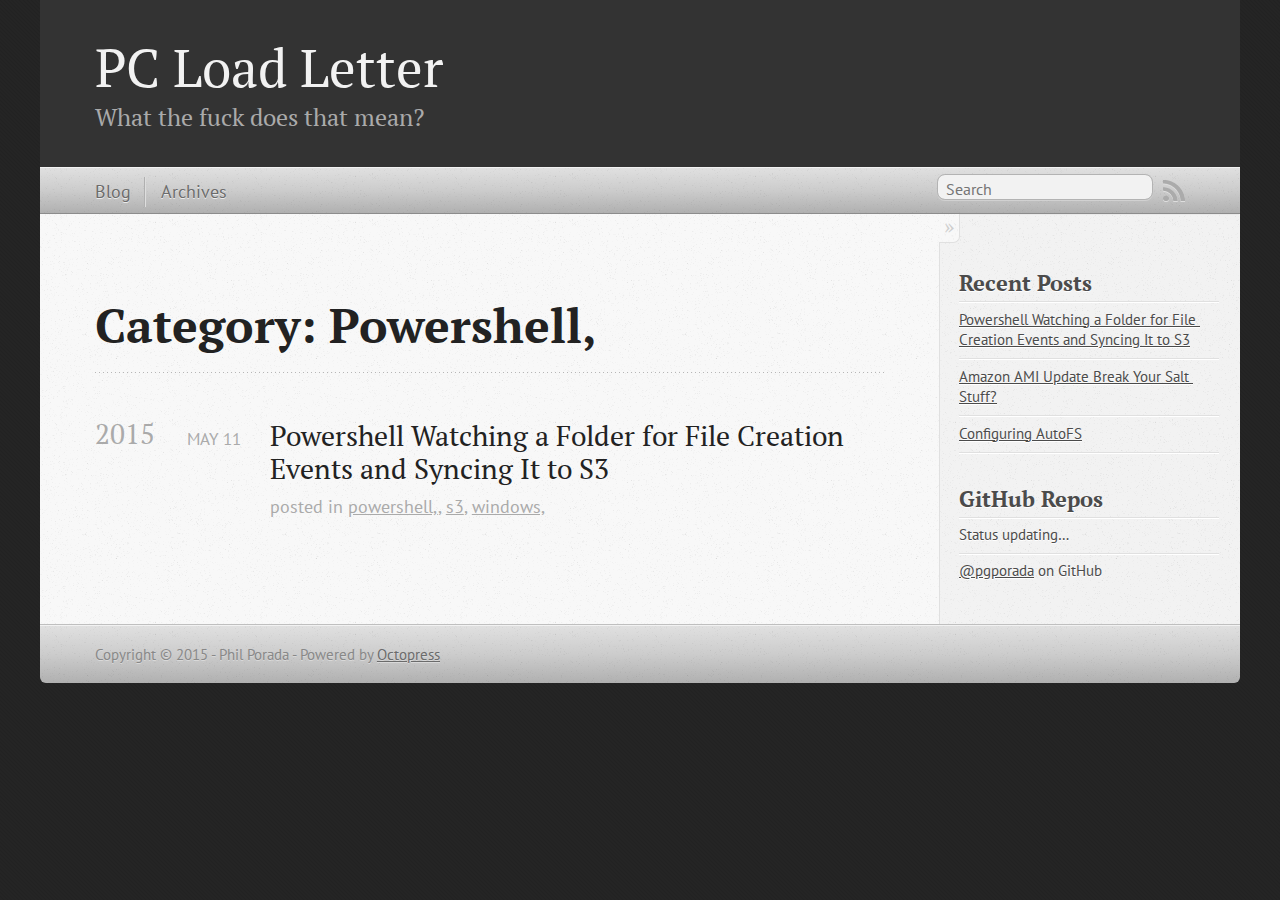
<file: blog/categories/powershell/index.html>
<!DOCTYPE html>
<!--[if IEMobile 7 ]><html class="no-js iem7"><![endif]-->
<!--[if lt IE 9]><html class="no-js lte-ie8"><![endif]-->
<!--[if (gt IE 8)|(gt IEMobile 7)|!(IEMobile)|!(IE)]><!--><html class="no-js" lang="en"><!--<![endif]-->
<head>
  <meta charset="utf-8">
  <title>Category: Powershell, - PC Load Letter</title>
  <meta name="author" content="Phil Porada">

  
  <meta name="description" content="Category: powershell,">
  

  <!-- http://t.co/dKP3o1e -->
  <meta name="HandheldFriendly" content="True">
  <meta name="MobileOptimized" content="320">
  <meta name="viewport" content="width=device-width, initial-scale=1">

  
  <link rel="canonical" href="http://philporada.com/blog/categories/powershell/">
  <link href="/favicon.png" rel="icon">
  <link href="/stylesheets/screen.css" media="screen, projection" rel="stylesheet" type="text/css">
  <link href="/atom.xml" rel="alternate" title="PC Load Letter" type="application/atom+xml">
  <script src="/javascripts/modernizr-2.0.js"></script>
  <script src="//ajax.googleapis.com/ajax/libs/jquery/1.9.1/jquery.min.js"></script>
  <script>!window.jQuery && document.write(unescape('%3Cscript src="/javascripts/libs/jquery.min.js"%3E%3C/script%3E'))</script>
  <script src="/javascripts/octopress.js" type="text/javascript"></script>
  <!--Fonts from Google"s Web font directory at http://google.com/webfonts -->
<link href="//fonts.googleapis.com/css?family=PT+Serif:regular,italic,bold,bolditalic" rel="stylesheet" type="text/css">
<link href="//fonts.googleapis.com/css?family=PT+Sans:regular,italic,bold,bolditalic" rel="stylesheet" type="text/css">

  

</head>

<body   >
  <header role="banner"><hgroup>
  <h1><a href="/">PC Load Letter</a></h1>
  
    <h2>What the fuck does that mean?</h2>
  
</hgroup>

</header>
  <nav role="navigation"><ul class="subscription" data-subscription="rss">
  <li><a href="/atom.xml" rel="subscribe-rss" title="subscribe via RSS">RSS</a></li>
  
</ul>
  
<form action="https://www.google.com/search" method="get">
  <fieldset role="search">
    <input type="hidden" name="sitesearch" value="philporada.com">
    <input class="search" type="text" name="q" results="0" placeholder="Search"/>
  </fieldset>
</form>
  
<ul class="main-navigation">
  <li><a href="/">Blog</a></li>
  <li><a href="/blog/archives">Archives</a></li>
</ul>

</nav>
  <div id="main">
    <div id="content">
      <div>
<article role="article">
  
  <header>
    <h1 class="entry-title">Category: Powershell,</h1>
    
  </header>
  
  <div id="blog-archives" class="category">



  
  <h2>2015</h2>

<article>
  
<h1><a href="/blog/2015/05/11/powershell-watching-a-folder-for-file-creation-events/">Powershell Watching a Folder for File Creation Events and Syncing It to S3</a></h1>
<time datetime="2015-05-11T04:12:37+00:00" pubdate><span class='month'>May</span> <span class='day'>11</span> <span class='year'>2015</span></time>

<footer>
  <span class="categories">posted in <a class='category' href='/blog/categories/powershell/'>powershell,</a>, <a class='category' href='/blog/categories/s3/'>s3</a>, <a class='category' href='/blog/categories/windows/'>windows,</a></span>
</footer>


</article>

</div>

  
</article>

</div>

<aside class="sidebar">
  
    <section>
  <h1>Recent Posts</h1>
  <ul id="recent_posts">
    
      <li class="post">
        <a href="/blog/2015/05/11/powershell-watching-a-folder-for-file-creation-events/">Powershell Watching a Folder for File Creation Events and Syncing It to S3</a>
      </li>
    
      <li class="post">
        <a href="/blog/2015/04/09/amazon-ami-update-break-your-salt-stuff/">Amazon AMI Update Break Your Salt Stuff?</a>
      </li>
    
      <li class="post">
        <a href="/blog/2015/04/07/configuring-autofs/">Configuring AutoFS</a>
      </li>
    
  </ul>
</section>

<section>
  <h1>GitHub Repos</h1>
  <ul id="gh_repos">
    <li class="loading">Status updating&#8230;</li>
  </ul>
  
  <a href="https://github.com/pgporada">@pgporada</a> on GitHub
  
  <script type="text/javascript">
    $(document).ready(function(){
        if (!window.jXHR){
            var jxhr = document.createElement('script');
            jxhr.type = 'text/javascript';
            jxhr.src = '/javascripts/libs/jXHR.js';
            var s = document.getElementsByTagName('script')[0];
            s.parentNode.insertBefore(jxhr, s);
        }

        github.showRepos({
            user: 'pgporada',
            count: 0,
            skip_forks: true,
            target: '#gh_repos'
        });
    });
  </script>
  <script src="/javascripts/github.js" type="text/javascript"> </script>
</section>





  
</aside>


    </div>
  </div>
  <footer role="contentinfo"><p>
  Copyright &copy; 2015 - Phil Porada -
  <span class="credit">Powered by <a href="http://octopress.org">Octopress</a></span>
</p>

</footer>
  

<script type="text/javascript">
      var disqus_shortname = 'pgporada';
      
        
        var disqus_script = 'count.js';
      
    (function () {
      var dsq = document.createElement('script'); dsq.type = 'text/javascript'; dsq.async = true;
      dsq.src = '//' + disqus_shortname + '.disqus.com/' + disqus_script;
      (document.getElementsByTagName('head')[0] || document.getElementsByTagName('body')[0]).appendChild(dsq);
    }());
</script>



<div id="fb-root"></div>
<script>(function(d, s, id) {
  var js, fjs = d.getElementsByTagName(s)[0];
  if (d.getElementById(id)) {return;}
  js = d.createElement(s); js.id = id; js.async = true;
  js.src = "//connect.facebook.net/en_US/all.js#appId=212934732101925&xfbml=1";
  fjs.parentNode.insertBefore(js, fjs);
}(document, 'script', 'facebook-jssdk'));</script>





  <script type="text/javascript">
    (function(){
      var twitterWidgets = document.createElement('script');
      twitterWidgets.type = 'text/javascript';
      twitterWidgets.async = true;
      twitterWidgets.src = '//platform.twitter.com/widgets.js';
      document.getElementsByTagName('head')[0].appendChild(twitterWidgets);
    })();
  </script>





</body>
</html>
</file>
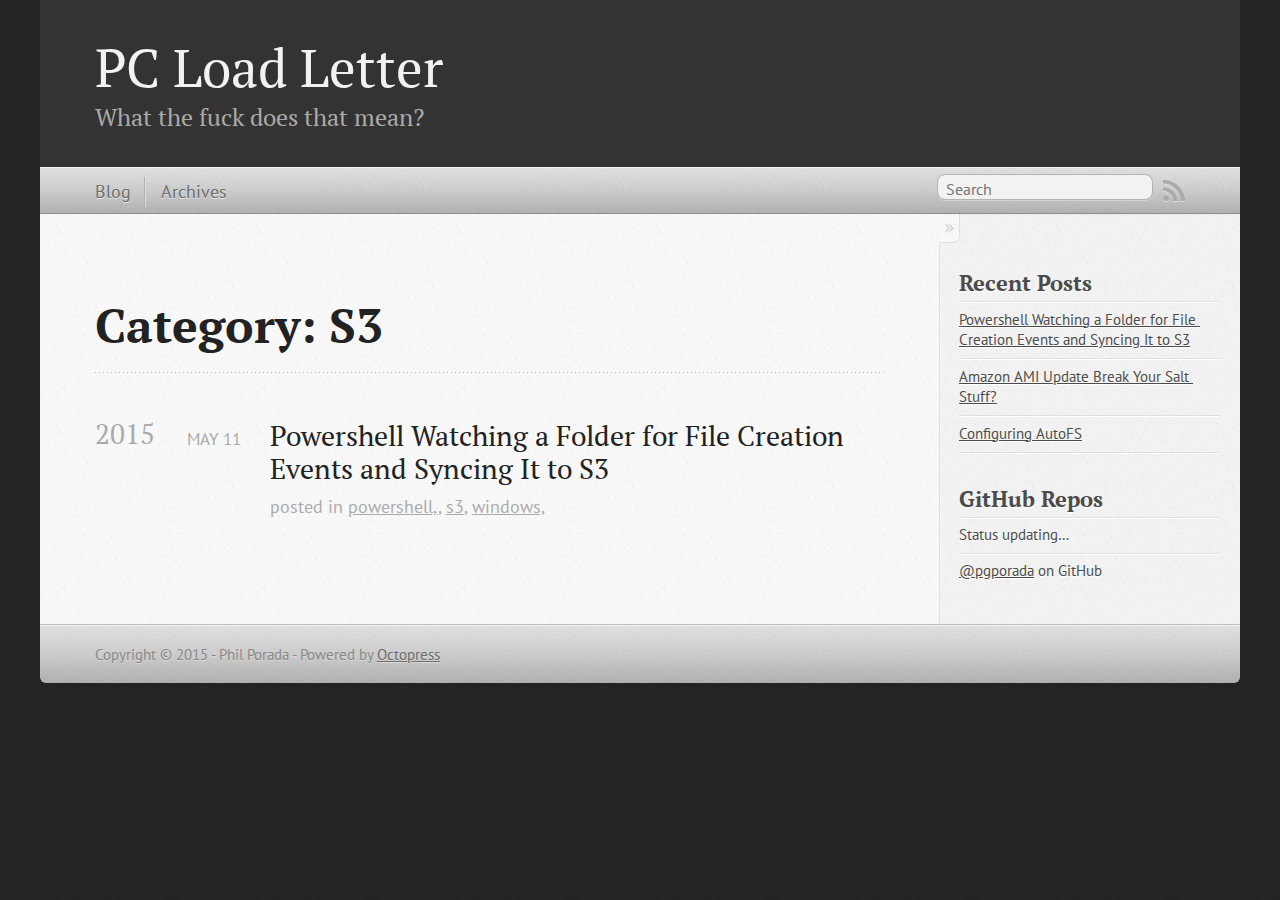
<file: blog/categories/s3/index.html>
<!DOCTYPE html>
<!--[if IEMobile 7 ]><html class="no-js iem7"><![endif]-->
<!--[if lt IE 9]><html class="no-js lte-ie8"><![endif]-->
<!--[if (gt IE 8)|(gt IEMobile 7)|!(IEMobile)|!(IE)]><!--><html class="no-js" lang="en"><!--<![endif]-->
<head>
  <meta charset="utf-8">
  <title>Category: S3 - PC Load Letter</title>
  <meta name="author" content="Phil Porada">

  
  <meta name="description" content="Category: s3">
  

  <!-- http://t.co/dKP3o1e -->
  <meta name="HandheldFriendly" content="True">
  <meta name="MobileOptimized" content="320">
  <meta name="viewport" content="width=device-width, initial-scale=1">

  
  <link rel="canonical" href="http://philporada.com/blog/categories/s3/">
  <link href="/favicon.png" rel="icon">
  <link href="/stylesheets/screen.css" media="screen, projection" rel="stylesheet" type="text/css">
  <link href="/atom.xml" rel="alternate" title="PC Load Letter" type="application/atom+xml">
  <script src="/javascripts/modernizr-2.0.js"></script>
  <script src="//ajax.googleapis.com/ajax/libs/jquery/1.9.1/jquery.min.js"></script>
  <script>!window.jQuery && document.write(unescape('%3Cscript src="/javascripts/libs/jquery.min.js"%3E%3C/script%3E'))</script>
  <script src="/javascripts/octopress.js" type="text/javascript"></script>
  <!--Fonts from Google"s Web font directory at http://google.com/webfonts -->
<link href="//fonts.googleapis.com/css?family=PT+Serif:regular,italic,bold,bolditalic" rel="stylesheet" type="text/css">
<link href="//fonts.googleapis.com/css?family=PT+Sans:regular,italic,bold,bolditalic" rel="stylesheet" type="text/css">

  

</head>

<body   >
  <header role="banner"><hgroup>
  <h1><a href="/">PC Load Letter</a></h1>
  
    <h2>What the fuck does that mean?</h2>
  
</hgroup>

</header>
  <nav role="navigation"><ul class="subscription" data-subscription="rss">
  <li><a href="/atom.xml" rel="subscribe-rss" title="subscribe via RSS">RSS</a></li>
  
</ul>
  
<form action="https://www.google.com/search" method="get">
  <fieldset role="search">
    <input type="hidden" name="sitesearch" value="philporada.com">
    <input class="search" type="text" name="q" results="0" placeholder="Search"/>
  </fieldset>
</form>
  
<ul class="main-navigation">
  <li><a href="/">Blog</a></li>
  <li><a href="/blog/archives">Archives</a></li>
</ul>

</nav>
  <div id="main">
    <div id="content">
      <div>
<article role="article">
  
  <header>
    <h1 class="entry-title">Category: S3</h1>
    
  </header>
  
  <div id="blog-archives" class="category">



  
  <h2>2015</h2>

<article>
  
<h1><a href="/blog/2015/05/11/powershell-watching-a-folder-for-file-creation-events/">Powershell Watching a Folder for File Creation Events and Syncing It to S3</a></h1>
<time datetime="2015-05-11T04:12:37+00:00" pubdate><span class='month'>May</span> <span class='day'>11</span> <span class='year'>2015</span></time>

<footer>
  <span class="categories">posted in <a class='category' href='/blog/categories/powershell/'>powershell,</a>, <a class='category' href='/blog/categories/s3/'>s3</a>, <a class='category' href='/blog/categories/windows/'>windows,</a></span>
</footer>


</article>

</div>

  
</article>

</div>

<aside class="sidebar">
  
    <section>
  <h1>Recent Posts</h1>
  <ul id="recent_posts">
    
      <li class="post">
        <a href="/blog/2015/05/11/powershell-watching-a-folder-for-file-creation-events/">Powershell Watching a Folder for File Creation Events and Syncing It to S3</a>
      </li>
    
      <li class="post">
        <a href="/blog/2015/04/09/amazon-ami-update-break-your-salt-stuff/">Amazon AMI Update Break Your Salt Stuff?</a>
      </li>
    
      <li class="post">
        <a href="/blog/2015/04/07/configuring-autofs/">Configuring AutoFS</a>
      </li>
    
  </ul>
</section>

<section>
  <h1>GitHub Repos</h1>
  <ul id="gh_repos">
    <li class="loading">Status updating&#8230;</li>
  </ul>
  
  <a href="https://github.com/pgporada">@pgporada</a> on GitHub
  
  <script type="text/javascript">
    $(document).ready(function(){
        if (!window.jXHR){
            var jxhr = document.createElement('script');
            jxhr.type = 'text/javascript';
            jxhr.src = '/javascripts/libs/jXHR.js';
            var s = document.getElementsByTagName('script')[0];
            s.parentNode.insertBefore(jxhr, s);
        }

        github.showRepos({
            user: 'pgporada',
            count: 0,
            skip_forks: true,
            target: '#gh_repos'
        });
    });
  </script>
  <script src="/javascripts/github.js" type="text/javascript"> </script>
</section>





  
</aside>


    </div>
  </div>
  <footer role="contentinfo"><p>
  Copyright &copy; 2015 - Phil Porada -
  <span class="credit">Powered by <a href="http://octopress.org">Octopress</a></span>
</p>

</footer>
  

<script type="text/javascript">
      var disqus_shortname = 'pgporada';
      
        
        var disqus_script = 'count.js';
      
    (function () {
      var dsq = document.createElement('script'); dsq.type = 'text/javascript'; dsq.async = true;
      dsq.src = '//' + disqus_shortname + '.disqus.com/' + disqus_script;
      (document.getElementsByTagName('head')[0] || document.getElementsByTagName('body')[0]).appendChild(dsq);
    }());
</script>



<div id="fb-root"></div>
<script>(function(d, s, id) {
  var js, fjs = d.getElementsByTagName(s)[0];
  if (d.getElementById(id)) {return;}
  js = d.createElement(s); js.id = id; js.async = true;
  js.src = "//connect.facebook.net/en_US/all.js#appId=212934732101925&xfbml=1";
  fjs.parentNode.insertBefore(js, fjs);
}(document, 'script', 'facebook-jssdk'));</script>





  <script type="text/javascript">
    (function(){
      var twitterWidgets = document.createElement('script');
      twitterWidgets.type = 'text/javascript';
      twitterWidgets.async = true;
      twitterWidgets.src = '//platform.twitter.com/widgets.js';
      document.getElementsByTagName('head')[0].appendChild(twitterWidgets);
    })();
  </script>





</body>
</html>
</file>
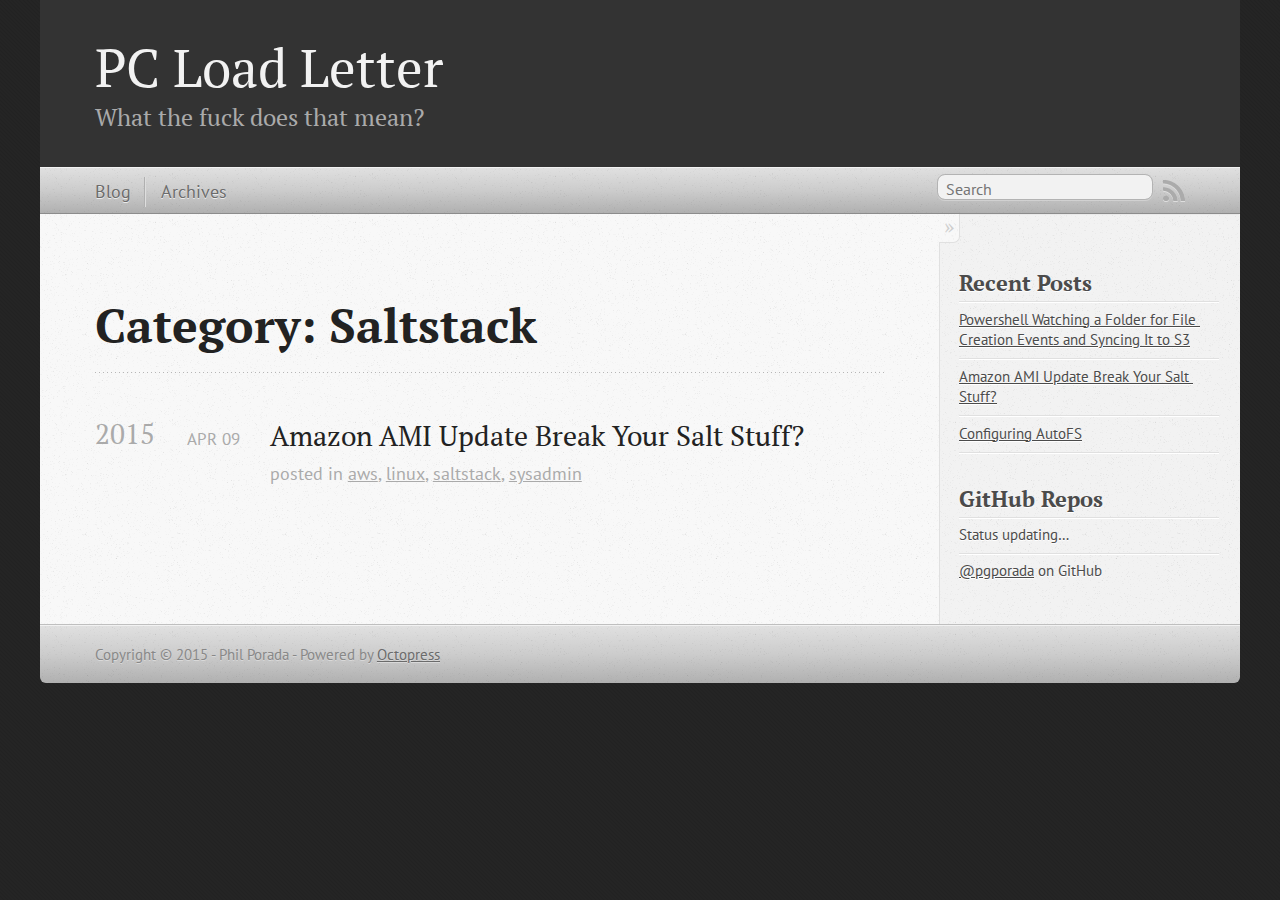
<file: blog/categories/saltstack/index.html>
<!DOCTYPE html>
<!--[if IEMobile 7 ]><html class="no-js iem7"><![endif]-->
<!--[if lt IE 9]><html class="no-js lte-ie8"><![endif]-->
<!--[if (gt IE 8)|(gt IEMobile 7)|!(IEMobile)|!(IE)]><!--><html class="no-js" lang="en"><!--<![endif]-->
<head>
  <meta charset="utf-8">
  <title>Category: Saltstack - PC Load Letter</title>
  <meta name="author" content="Phil Porada">

  
  <meta name="description" content="Category: saltstack">
  

  <!-- http://t.co/dKP3o1e -->
  <meta name="HandheldFriendly" content="True">
  <meta name="MobileOptimized" content="320">
  <meta name="viewport" content="width=device-width, initial-scale=1">

  
  <link rel="canonical" href="http://philporada.com/blog/categories/saltstack/">
  <link href="/favicon.png" rel="icon">
  <link href="/stylesheets/screen.css" media="screen, projection" rel="stylesheet" type="text/css">
  <link href="/atom.xml" rel="alternate" title="PC Load Letter" type="application/atom+xml">
  <script src="/javascripts/modernizr-2.0.js"></script>
  <script src="//ajax.googleapis.com/ajax/libs/jquery/1.9.1/jquery.min.js"></script>
  <script>!window.jQuery && document.write(unescape('%3Cscript src="/javascripts/libs/jquery.min.js"%3E%3C/script%3E'))</script>
  <script src="/javascripts/octopress.js" type="text/javascript"></script>
  <!--Fonts from Google"s Web font directory at http://google.com/webfonts -->
<link href="//fonts.googleapis.com/css?family=PT+Serif:regular,italic,bold,bolditalic" rel="stylesheet" type="text/css">
<link href="//fonts.googleapis.com/css?family=PT+Sans:regular,italic,bold,bolditalic" rel="stylesheet" type="text/css">

  

</head>

<body   >
  <header role="banner"><hgroup>
  <h1><a href="/">PC Load Letter</a></h1>
  
    <h2>What the fuck does that mean?</h2>
  
</hgroup>

</header>
  <nav role="navigation"><ul class="subscription" data-subscription="rss">
  <li><a href="/atom.xml" rel="subscribe-rss" title="subscribe via RSS">RSS</a></li>
  
</ul>
  
<form action="https://www.google.com/search" method="get">
  <fieldset role="search">
    <input type="hidden" name="sitesearch" value="philporada.com">
    <input class="search" type="text" name="q" results="0" placeholder="Search"/>
  </fieldset>
</form>
  
<ul class="main-navigation">
  <li><a href="/">Blog</a></li>
  <li><a href="/blog/archives">Archives</a></li>
</ul>

</nav>
  <div id="main">
    <div id="content">
      <div>
<article role="article">
  
  <header>
    <h1 class="entry-title">Category: Saltstack</h1>
    
  </header>
  
  <div id="blog-archives" class="category">



  
  <h2>2015</h2>

<article>
  
<h1><a href="/blog/2015/04/09/amazon-ami-update-break-your-salt-stuff/">Amazon AMI Update Break Your Salt Stuff?</a></h1>
<time datetime="2015-04-09T20:43:26+00:00" pubdate><span class='month'>Apr</span> <span class='day'>09</span> <span class='year'>2015</span></time>

<footer>
  <span class="categories">posted in <a class='category' href='/blog/categories/aws/'>aws</a>, <a class='category' href='/blog/categories/linux/'>linux</a>, <a class='category' href='/blog/categories/saltstack/'>saltstack</a>, <a class='category' href='/blog/categories/sysadmin/'>sysadmin</a></span>
</footer>


</article>

</div>

  
</article>

</div>

<aside class="sidebar">
  
    <section>
  <h1>Recent Posts</h1>
  <ul id="recent_posts">
    
      <li class="post">
        <a href="/blog/2015/05/11/powershell-watching-a-folder-for-file-creation-events/">Powershell Watching a Folder for File Creation Events and Syncing It to S3</a>
      </li>
    
      <li class="post">
        <a href="/blog/2015/04/09/amazon-ami-update-break-your-salt-stuff/">Amazon AMI Update Break Your Salt Stuff?</a>
      </li>
    
      <li class="post">
        <a href="/blog/2015/04/07/configuring-autofs/">Configuring AutoFS</a>
      </li>
    
  </ul>
</section>

<section>
  <h1>GitHub Repos</h1>
  <ul id="gh_repos">
    <li class="loading">Status updating&#8230;</li>
  </ul>
  
  <a href="https://github.com/pgporada">@pgporada</a> on GitHub
  
  <script type="text/javascript">
    $(document).ready(function(){
        if (!window.jXHR){
            var jxhr = document.createElement('script');
            jxhr.type = 'text/javascript';
            jxhr.src = '/javascripts/libs/jXHR.js';
            var s = document.getElementsByTagName('script')[0];
            s.parentNode.insertBefore(jxhr, s);
        }

        github.showRepos({
            user: 'pgporada',
            count: 0,
            skip_forks: true,
            target: '#gh_repos'
        });
    });
  </script>
  <script src="/javascripts/github.js" type="text/javascript"> </script>
</section>





  
</aside>


    </div>
  </div>
  <footer role="contentinfo"><p>
  Copyright &copy; 2015 - Phil Porada -
  <span class="credit">Powered by <a href="http://octopress.org">Octopress</a></span>
</p>

</footer>
  

<script type="text/javascript">
      var disqus_shortname = 'pgporada';
      
        
        var disqus_script = 'count.js';
      
    (function () {
      var dsq = document.createElement('script'); dsq.type = 'text/javascript'; dsq.async = true;
      dsq.src = '//' + disqus_shortname + '.disqus.com/' + disqus_script;
      (document.getElementsByTagName('head')[0] || document.getElementsByTagName('body')[0]).appendChild(dsq);
    }());
</script>



<div id="fb-root"></div>
<script>(function(d, s, id) {
  var js, fjs = d.getElementsByTagName(s)[0];
  if (d.getElementById(id)) {return;}
  js = d.createElement(s); js.id = id; js.async = true;
  js.src = "//connect.facebook.net/en_US/all.js#appId=212934732101925&xfbml=1";
  fjs.parentNode.insertBefore(js, fjs);
}(document, 'script', 'facebook-jssdk'));</script>





  <script type="text/javascript">
    (function(){
      var twitterWidgets = document.createElement('script');
      twitterWidgets.type = 'text/javascript';
      twitterWidgets.async = true;
      twitterWidgets.src = '//platform.twitter.com/widgets.js';
      document.getElementsByTagName('head')[0].appendChild(twitterWidgets);
    })();
  </script>





</body>
</html>
</file>
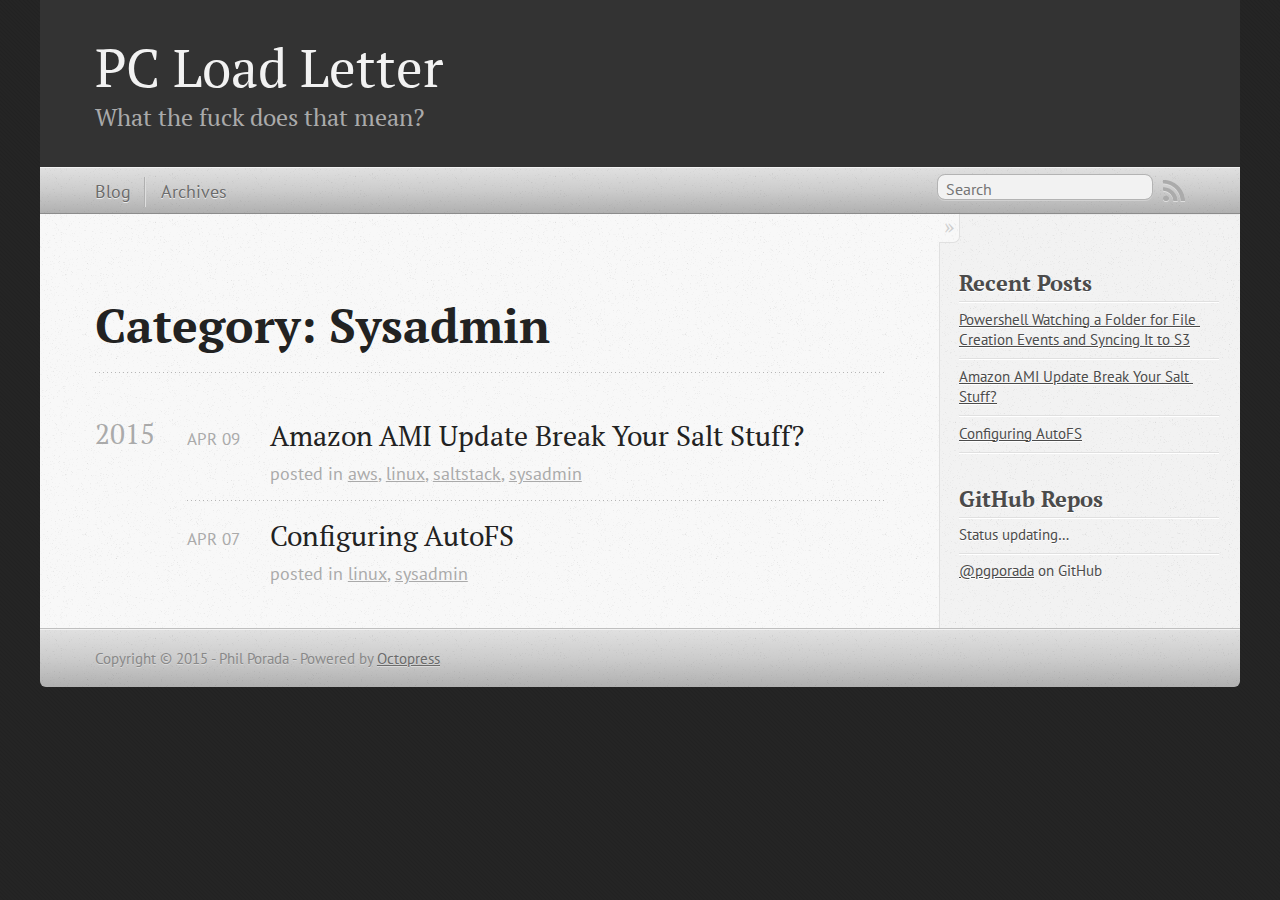
<file: blog/categories/sysadmin/index.html>
<!DOCTYPE html>
<!--[if IEMobile 7 ]><html class="no-js iem7"><![endif]-->
<!--[if lt IE 9]><html class="no-js lte-ie8"><![endif]-->
<!--[if (gt IE 8)|(gt IEMobile 7)|!(IEMobile)|!(IE)]><!--><html class="no-js" lang="en"><!--<![endif]-->
<head>
  <meta charset="utf-8">
  <title>Category: Sysadmin - PC Load Letter</title>
  <meta name="author" content="Phil Porada">

  
  <meta name="description" content="Category: sysadmin">
  

  <!-- http://t.co/dKP3o1e -->
  <meta name="HandheldFriendly" content="True">
  <meta name="MobileOptimized" content="320">
  <meta name="viewport" content="width=device-width, initial-scale=1">

  
  <link rel="canonical" href="http://philporada.com/blog/categories/sysadmin/">
  <link href="/favicon.png" rel="icon">
  <link href="/stylesheets/screen.css" media="screen, projection" rel="stylesheet" type="text/css">
  <link href="/atom.xml" rel="alternate" title="PC Load Letter" type="application/atom+xml">
  <script src="/javascripts/modernizr-2.0.js"></script>
  <script src="//ajax.googleapis.com/ajax/libs/jquery/1.9.1/jquery.min.js"></script>
  <script>!window.jQuery && document.write(unescape('%3Cscript src="/javascripts/libs/jquery.min.js"%3E%3C/script%3E'))</script>
  <script src="/javascripts/octopress.js" type="text/javascript"></script>
  <!--Fonts from Google"s Web font directory at http://google.com/webfonts -->
<link href="//fonts.googleapis.com/css?family=PT+Serif:regular,italic,bold,bolditalic" rel="stylesheet" type="text/css">
<link href="//fonts.googleapis.com/css?family=PT+Sans:regular,italic,bold,bolditalic" rel="stylesheet" type="text/css">

  

</head>

<body   >
  <header role="banner"><hgroup>
  <h1><a href="/">PC Load Letter</a></h1>
  
    <h2>What the fuck does that mean?</h2>
  
</hgroup>

</header>
  <nav role="navigation"><ul class="subscription" data-subscription="rss">
  <li><a href="/atom.xml" rel="subscribe-rss" title="subscribe via RSS">RSS</a></li>
  
</ul>
  
<form action="https://www.google.com/search" method="get">
  <fieldset role="search">
    <input type="hidden" name="sitesearch" value="philporada.com">
    <input class="search" type="text" name="q" results="0" placeholder="Search"/>
  </fieldset>
</form>
  
<ul class="main-navigation">
  <li><a href="/">Blog</a></li>
  <li><a href="/blog/archives">Archives</a></li>
</ul>

</nav>
  <div id="main">
    <div id="content">
      <div>
<article role="article">
  
  <header>
    <h1 class="entry-title">Category: Sysadmin</h1>
    
  </header>
  
  <div id="blog-archives" class="category">



  
  <h2>2015</h2>

<article>
  
<h1><a href="/blog/2015/04/09/amazon-ami-update-break-your-salt-stuff/">Amazon AMI Update Break Your Salt Stuff?</a></h1>
<time datetime="2015-04-09T20:43:26+00:00" pubdate><span class='month'>Apr</span> <span class='day'>09</span> <span class='year'>2015</span></time>

<footer>
  <span class="categories">posted in <a class='category' href='/blog/categories/aws/'>aws</a>, <a class='category' href='/blog/categories/linux/'>linux</a>, <a class='category' href='/blog/categories/saltstack/'>saltstack</a>, <a class='category' href='/blog/categories/sysadmin/'>sysadmin</a></span>
</footer>


</article>



<article>
  
<h1><a href="/blog/2015/04/07/configuring-autofs/">Configuring AutoFS</a></h1>
<time datetime="2015-04-07T16:50:32+00:00" pubdate><span class='month'>Apr</span> <span class='day'>07</span> <span class='year'>2015</span></time>

<footer>
  <span class="categories">posted in <a class='category' href='/blog/categories/linux/'>linux</a>, <a class='category' href='/blog/categories/sysadmin/'>sysadmin</a></span>
</footer>


</article>

</div>

  
</article>

</div>

<aside class="sidebar">
  
    <section>
  <h1>Recent Posts</h1>
  <ul id="recent_posts">
    
      <li class="post">
        <a href="/blog/2015/05/11/powershell-watching-a-folder-for-file-creation-events/">Powershell Watching a Folder for File Creation Events and Syncing It to S3</a>
      </li>
    
      <li class="post">
        <a href="/blog/2015/04/09/amazon-ami-update-break-your-salt-stuff/">Amazon AMI Update Break Your Salt Stuff?</a>
      </li>
    
      <li class="post">
        <a href="/blog/2015/04/07/configuring-autofs/">Configuring AutoFS</a>
      </li>
    
  </ul>
</section>

<section>
  <h1>GitHub Repos</h1>
  <ul id="gh_repos">
    <li class="loading">Status updating&#8230;</li>
  </ul>
  
  <a href="https://github.com/pgporada">@pgporada</a> on GitHub
  
  <script type="text/javascript">
    $(document).ready(function(){
        if (!window.jXHR){
            var jxhr = document.createElement('script');
            jxhr.type = 'text/javascript';
            jxhr.src = '/javascripts/libs/jXHR.js';
            var s = document.getElementsByTagName('script')[0];
            s.parentNode.insertBefore(jxhr, s);
        }

        github.showRepos({
            user: 'pgporada',
            count: 0,
            skip_forks: true,
            target: '#gh_repos'
        });
    });
  </script>
  <script src="/javascripts/github.js" type="text/javascript"> </script>
</section>





  
</aside>


    </div>
  </div>
  <footer role="contentinfo"><p>
  Copyright &copy; 2015 - Phil Porada -
  <span class="credit">Powered by <a href="http://octopress.org">Octopress</a></span>
</p>

</footer>
  

<script type="text/javascript">
      var disqus_shortname = 'pgporada';
      
        
        var disqus_script = 'count.js';
      
    (function () {
      var dsq = document.createElement('script'); dsq.type = 'text/javascript'; dsq.async = true;
      dsq.src = '//' + disqus_shortname + '.disqus.com/' + disqus_script;
      (document.getElementsByTagName('head')[0] || document.getElementsByTagName('body')[0]).appendChild(dsq);
    }());
</script>



<div id="fb-root"></div>
<script>(function(d, s, id) {
  var js, fjs = d.getElementsByTagName(s)[0];
  if (d.getElementById(id)) {return;}
  js = d.createElement(s); js.id = id; js.async = true;
  js.src = "//connect.facebook.net/en_US/all.js#appId=212934732101925&xfbml=1";
  fjs.parentNode.insertBefore(js, fjs);
}(document, 'script', 'facebook-jssdk'));</script>





  <script type="text/javascript">
    (function(){
      var twitterWidgets = document.createElement('script');
      twitterWidgets.type = 'text/javascript';
      twitterWidgets.async = true;
      twitterWidgets.src = '//platform.twitter.com/widgets.js';
      document.getElementsByTagName('head')[0].appendChild(twitterWidgets);
    })();
  </script>





</body>
</html>
</file>
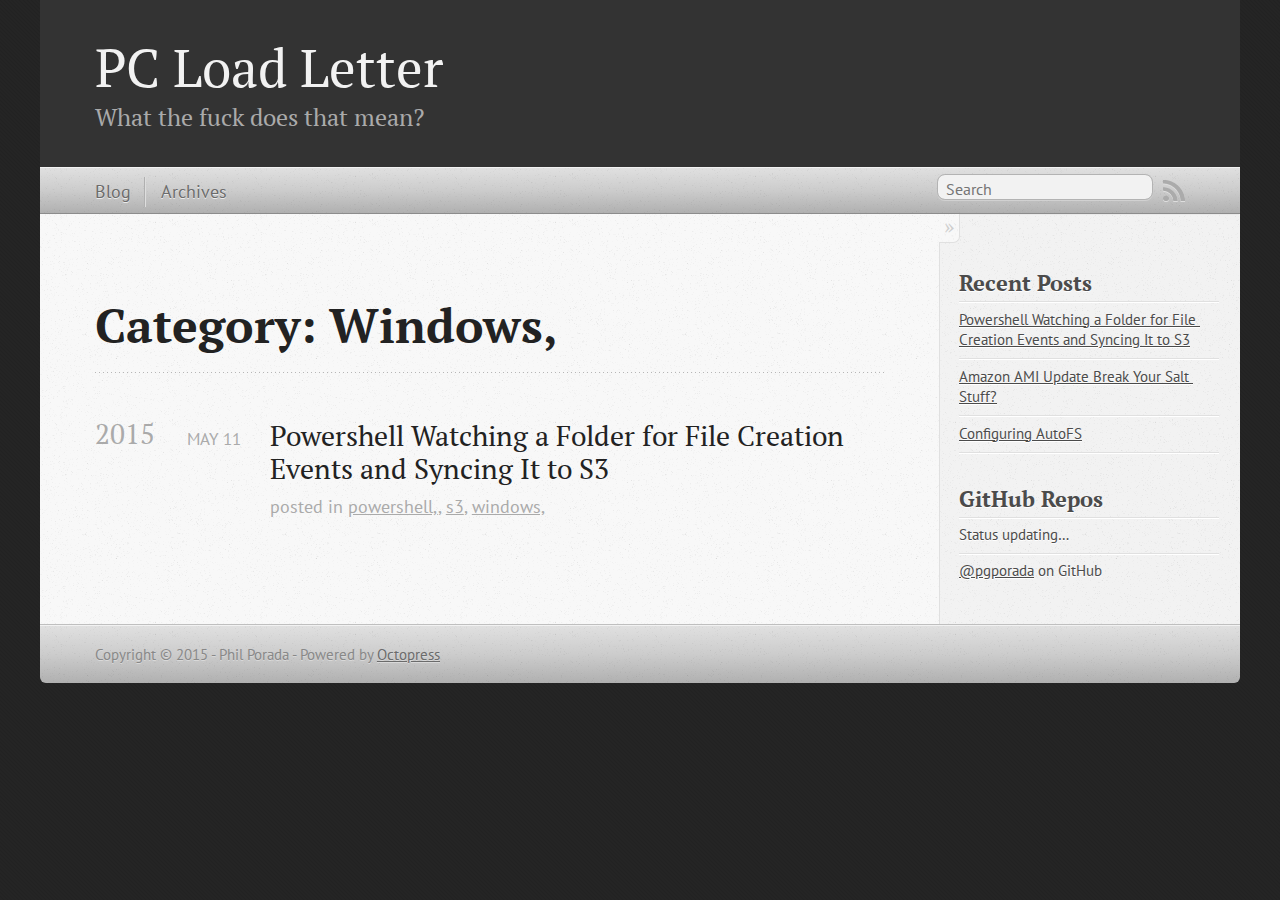
<file: blog/categories/windows/index.html>
<!DOCTYPE html>
<!--[if IEMobile 7 ]><html class="no-js iem7"><![endif]-->
<!--[if lt IE 9]><html class="no-js lte-ie8"><![endif]-->
<!--[if (gt IE 8)|(gt IEMobile 7)|!(IEMobile)|!(IE)]><!--><html class="no-js" lang="en"><!--<![endif]-->
<head>
  <meta charset="utf-8">
  <title>Category: Windows, - PC Load Letter</title>
  <meta name="author" content="Phil Porada">

  
  <meta name="description" content="Category: windows,">
  

  <!-- http://t.co/dKP3o1e -->
  <meta name="HandheldFriendly" content="True">
  <meta name="MobileOptimized" content="320">
  <meta name="viewport" content="width=device-width, initial-scale=1">

  
  <link rel="canonical" href="http://philporada.com/blog/categories/windows/">
  <link href="/favicon.png" rel="icon">
  <link href="/stylesheets/screen.css" media="screen, projection" rel="stylesheet" type="text/css">
  <link href="/atom.xml" rel="alternate" title="PC Load Letter" type="application/atom+xml">
  <script src="/javascripts/modernizr-2.0.js"></script>
  <script src="//ajax.googleapis.com/ajax/libs/jquery/1.9.1/jquery.min.js"></script>
  <script>!window.jQuery && document.write(unescape('%3Cscript src="/javascripts/libs/jquery.min.js"%3E%3C/script%3E'))</script>
  <script src="/javascripts/octopress.js" type="text/javascript"></script>
  <!--Fonts from Google"s Web font directory at http://google.com/webfonts -->
<link href="//fonts.googleapis.com/css?family=PT+Serif:regular,italic,bold,bolditalic" rel="stylesheet" type="text/css">
<link href="//fonts.googleapis.com/css?family=PT+Sans:regular,italic,bold,bolditalic" rel="stylesheet" type="text/css">

  

</head>

<body   >
  <header role="banner"><hgroup>
  <h1><a href="/">PC Load Letter</a></h1>
  
    <h2>What the fuck does that mean?</h2>
  
</hgroup>

</header>
  <nav role="navigation"><ul class="subscription" data-subscription="rss">
  <li><a href="/atom.xml" rel="subscribe-rss" title="subscribe via RSS">RSS</a></li>
  
</ul>
  
<form action="https://www.google.com/search" method="get">
  <fieldset role="search">
    <input type="hidden" name="sitesearch" value="philporada.com">
    <input class="search" type="text" name="q" results="0" placeholder="Search"/>
  </fieldset>
</form>
  
<ul class="main-navigation">
  <li><a href="/">Blog</a></li>
  <li><a href="/blog/archives">Archives</a></li>
</ul>

</nav>
  <div id="main">
    <div id="content">
      <div>
<article role="article">
  
  <header>
    <h1 class="entry-title">Category: Windows,</h1>
    
  </header>
  
  <div id="blog-archives" class="category">



  
  <h2>2015</h2>

<article>
  
<h1><a href="/blog/2015/05/11/powershell-watching-a-folder-for-file-creation-events/">Powershell Watching a Folder for File Creation Events and Syncing It to S3</a></h1>
<time datetime="2015-05-11T04:12:37+00:00" pubdate><span class='month'>May</span> <span class='day'>11</span> <span class='year'>2015</span></time>

<footer>
  <span class="categories">posted in <a class='category' href='/blog/categories/powershell/'>powershell,</a>, <a class='category' href='/blog/categories/s3/'>s3</a>, <a class='category' href='/blog/categories/windows/'>windows,</a></span>
</footer>


</article>

</div>

  
</article>

</div>

<aside class="sidebar">
  
    <section>
  <h1>Recent Posts</h1>
  <ul id="recent_posts">
    
      <li class="post">
        <a href="/blog/2015/05/11/powershell-watching-a-folder-for-file-creation-events/">Powershell Watching a Folder for File Creation Events and Syncing It to S3</a>
      </li>
    
      <li class="post">
        <a href="/blog/2015/04/09/amazon-ami-update-break-your-salt-stuff/">Amazon AMI Update Break Your Salt Stuff?</a>
      </li>
    
      <li class="post">
        <a href="/blog/2015/04/07/configuring-autofs/">Configuring AutoFS</a>
      </li>
    
  </ul>
</section>

<section>
  <h1>GitHub Repos</h1>
  <ul id="gh_repos">
    <li class="loading">Status updating&#8230;</li>
  </ul>
  
  <a href="https://github.com/pgporada">@pgporada</a> on GitHub
  
  <script type="text/javascript">
    $(document).ready(function(){
        if (!window.jXHR){
            var jxhr = document.createElement('script');
            jxhr.type = 'text/javascript';
            jxhr.src = '/javascripts/libs/jXHR.js';
            var s = document.getElementsByTagName('script')[0];
            s.parentNode.insertBefore(jxhr, s);
        }

        github.showRepos({
            user: 'pgporada',
            count: 0,
            skip_forks: true,
            target: '#gh_repos'
        });
    });
  </script>
  <script src="/javascripts/github.js" type="text/javascript"> </script>
</section>





  
</aside>


    </div>
  </div>
  <footer role="contentinfo"><p>
  Copyright &copy; 2015 - Phil Porada -
  <span class="credit">Powered by <a href="http://octopress.org">Octopress</a></span>
</p>

</footer>
  

<script type="text/javascript">
      var disqus_shortname = 'pgporada';
      
        
        var disqus_script = 'count.js';
      
    (function () {
      var dsq = document.createElement('script'); dsq.type = 'text/javascript'; dsq.async = true;
      dsq.src = '//' + disqus_shortname + '.disqus.com/' + disqus_script;
      (document.getElementsByTagName('head')[0] || document.getElementsByTagName('body')[0]).appendChild(dsq);
    }());
</script>



<div id="fb-root"></div>
<script>(function(d, s, id) {
  var js, fjs = d.getElementsByTagName(s)[0];
  if (d.getElementById(id)) {return;}
  js = d.createElement(s); js.id = id; js.async = true;
  js.src = "//connect.facebook.net/en_US/all.js#appId=212934732101925&xfbml=1";
  fjs.parentNode.insertBefore(js, fjs);
}(document, 'script', 'facebook-jssdk'));</script>





  <script type="text/javascript">
    (function(){
      var twitterWidgets = document.createElement('script');
      twitterWidgets.type = 'text/javascript';
      twitterWidgets.async = true;
      twitterWidgets.src = '//platform.twitter.com/widgets.js';
      document.getElementsByTagName('head')[0].appendChild(twitterWidgets);
    })();
  </script>





</body>
</html>
</file>
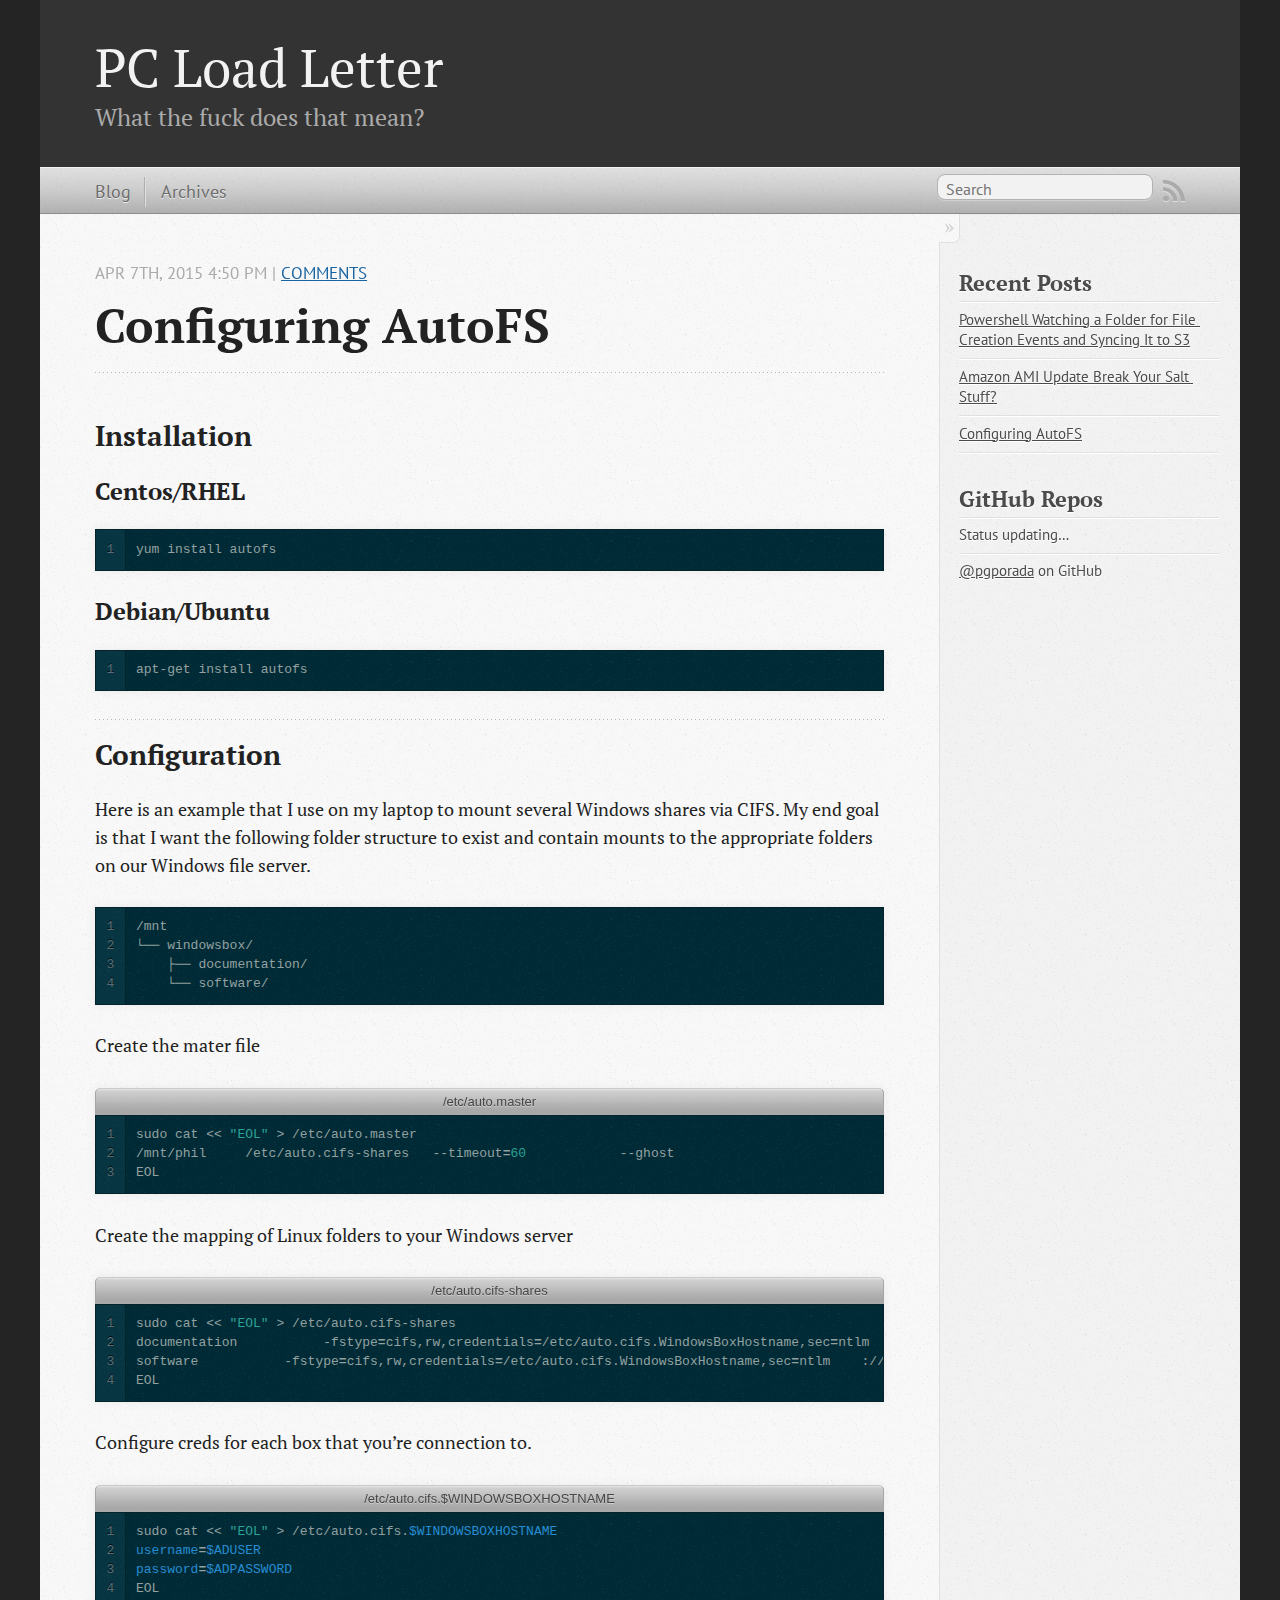
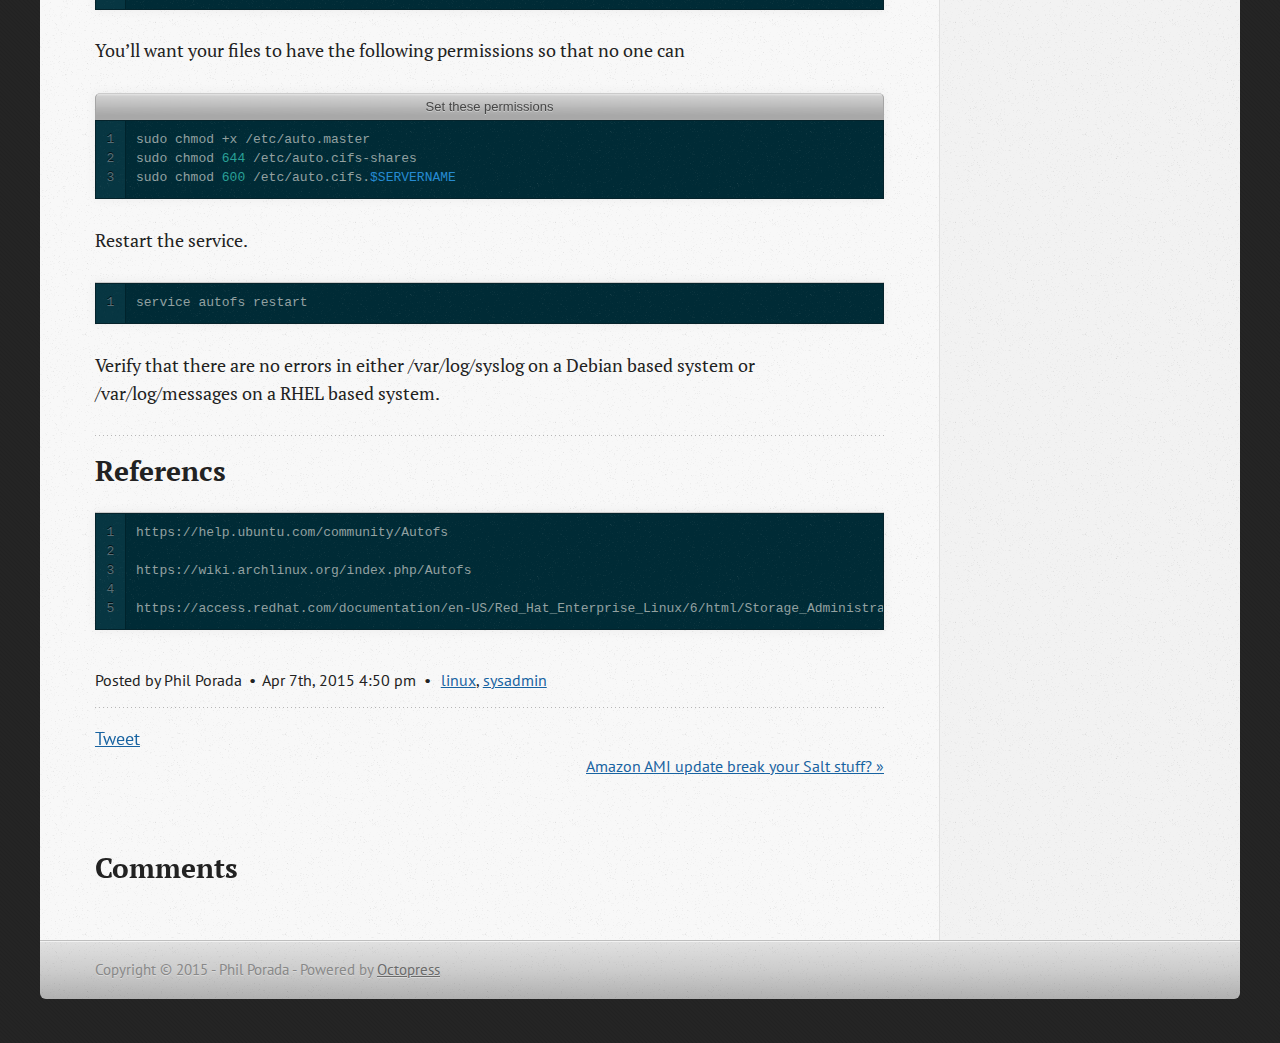
<file: blog/2015/04/07/configuring-autofs/index.html>
<!DOCTYPE html>
<!--[if IEMobile 7 ]><html class="no-js iem7"><![endif]-->
<!--[if lt IE 9]><html class="no-js lte-ie8"><![endif]-->
<!--[if (gt IE 8)|(gt IEMobile 7)|!(IEMobile)|!(IE)]><!--><html class="no-js" lang="en"><!--<![endif]-->
<head>
  <meta charset="utf-8">
  <title>Configuring AutoFS - PC Load Letter</title>
  <meta name="author" content="Phil Porada">

  
  <meta name="description" content="Installation Centos/RHEL 1
yum install autofs Debian/Ubuntu 1
apt-get install autofs Configuration Here is an example that I use on my laptop to &hellip;">
  

  <!-- http://t.co/dKP3o1e -->
  <meta name="HandheldFriendly" content="True">
  <meta name="MobileOptimized" content="320">
  <meta name="viewport" content="width=device-width, initial-scale=1">

  
  <link rel="canonical" href="http://philporada.com/blog/2015/04/07/configuring-autofs/">
  <link href="/favicon.png" rel="icon">
  <link href="/stylesheets/screen.css" media="screen, projection" rel="stylesheet" type="text/css">
  <link href="/atom.xml" rel="alternate" title="PC Load Letter" type="application/atom+xml">
  <script src="/javascripts/modernizr-2.0.js"></script>
  <script src="//ajax.googleapis.com/ajax/libs/jquery/1.9.1/jquery.min.js"></script>
  <script>!window.jQuery && document.write(unescape('%3Cscript src="/javascripts/libs/jquery.min.js"%3E%3C/script%3E'))</script>
  <script src="/javascripts/octopress.js" type="text/javascript"></script>
  <!--Fonts from Google"s Web font directory at http://google.com/webfonts -->
<link href="//fonts.googleapis.com/css?family=PT+Serif:regular,italic,bold,bolditalic" rel="stylesheet" type="text/css">
<link href="//fonts.googleapis.com/css?family=PT+Sans:regular,italic,bold,bolditalic" rel="stylesheet" type="text/css">

  

</head>

<body   >
  <header role="banner"><hgroup>
  <h1><a href="/">PC Load Letter</a></h1>
  
    <h2>What the fuck does that mean?</h2>
  
</hgroup>

</header>
  <nav role="navigation"><ul class="subscription" data-subscription="rss">
  <li><a href="/atom.xml" rel="subscribe-rss" title="subscribe via RSS">RSS</a></li>
  
</ul>
  
<form action="https://www.google.com/search" method="get">
  <fieldset role="search">
    <input type="hidden" name="sitesearch" value="philporada.com">
    <input class="search" type="text" name="q" results="0" placeholder="Search"/>
  </fieldset>
</form>
  
<ul class="main-navigation">
  <li><a href="/">Blog</a></li>
  <li><a href="/blog/archives">Archives</a></li>
</ul>

</nav>
  <div id="main">
    <div id="content">
      <div>
<article class="hentry" role="article">
  
  <header>
    
      <h1 class="entry-title">Configuring AutoFS</h1>
    
    
      <p class="meta">
        




<time class='entry-date' datetime='2015-04-07T16:50:32+00:00'><span class='date'><span class='date-month'>Apr</span> <span class='date-day'>7</span><span class='date-suffix'>th</span>, <span class='date-year'>2015</span></span> <span class='time'>4:50 pm</span></time>
        
           | <a href="#disqus_thread"
             data-disqus-identifier="http://philporada.com">Comments</a>
        
      </p>
    
  </header>


<div class="entry-content"><h2>Installation</h2>

<h3>Centos/RHEL</h3>

<figure class='code'><div class="highlight"><table><tr><td class="gutter"><pre class="line-numbers"><span class='line-number'>1</span>
</pre></td><td class='code'><pre><code class=''><span class='line'>yum install autofs</span></code></pre></td></tr></table></div></figure>


<h3>Debian/Ubuntu</h3>

<figure class='code'><div class="highlight"><table><tr><td class="gutter"><pre class="line-numbers"><span class='line-number'>1</span>
</pre></td><td class='code'><pre><code class=''><span class='line'>apt-get install autofs</span></code></pre></td></tr></table></div></figure>


<h2>Configuration</h2>

<p>Here is an example that I use on my laptop to mount several Windows shares via CIFS. My end goal is that I want the following folder structure to exist and contain mounts to the appropriate folders on our Windows file server.</p>

<figure class='code'><div class="highlight"><table><tr><td class="gutter"><pre class="line-numbers"><span class='line-number'>1</span>
<span class='line-number'>2</span>
<span class='line-number'>3</span>
<span class='line-number'>4</span>
</pre></td><td class='code'><pre><code class=''><span class='line'>/mnt
</span><span class='line'>└── windowsbox/
</span><span class='line'>    ├── documentation/
</span><span class='line'>    └── software/</span></code></pre></td></tr></table></div></figure>


<p>Create the mater file</p>

<figure class='code'><figcaption><span>/etc/auto.master</span></figcaption><div class="highlight"><table><tr><td class="gutter"><pre class="line-numbers"><span class='line-number'>1</span>
<span class='line-number'>2</span>
<span class='line-number'>3</span>
</pre></td><td class='code'><pre><code class='bash'><span class='line'>sudo cat &lt;&lt; <span class="s2">&quot;EOL&quot;</span> &gt; /etc/auto.master
</span><span class='line'>/mnt/phil     /etc/auto.cifs-shares   --timeout<span class="o">=</span><span class="m">60</span>            --ghost
</span><span class='line'>EOL
</span></code></pre></td></tr></table></div></figure>


<p>Create the mapping of Linux folders to your Windows server</p>

<figure class='code'><figcaption><span>/etc/auto.cifs-shares</span></figcaption><div class="highlight"><table><tr><td class="gutter"><pre class="line-numbers"><span class='line-number'>1</span>
<span class='line-number'>2</span>
<span class='line-number'>3</span>
<span class='line-number'>4</span>
</pre></td><td class='code'><pre><code class='bash'><span class='line'>sudo cat &lt;&lt; <span class="s2">&quot;EOL&quot;</span> &gt; /etc/auto.cifs-shares
</span><span class='line'>documentation           -fstype<span class="o">=</span>cifs,rw,credentials<span class="o">=</span>/etc/auto.cifs.WindowsBoxHostname,sec<span class="o">=</span>ntlm    ://<span class="nv">$WINDOWSBOXHOSTNAME</span>/Documentation
</span><span class='line'>software           -fstype<span class="o">=</span>cifs,rw,credentials<span class="o">=</span>/etc/auto.cifs.WindowsBoxHostname,sec<span class="o">=</span>ntlm    ://<span class="nv">$WINDOWSBOXHOSTNAME</span>/Software
</span><span class='line'>EOL
</span></code></pre></td></tr></table></div></figure>


<p>Configure creds for each box that you&rsquo;re connection to.</p>

<figure class='code'><figcaption><span>/etc/auto.cifs.$WINDOWSBOXHOSTNAME</span></figcaption><div class="highlight"><table><tr><td class="gutter"><pre class="line-numbers"><span class='line-number'>1</span>
<span class='line-number'>2</span>
<span class='line-number'>3</span>
<span class='line-number'>4</span>
</pre></td><td class='code'><pre><code class='bash'><span class='line'>sudo cat &lt;&lt; <span class="s2">&quot;EOL&quot;</span> &gt; /etc/auto.cifs.<span class="nv">$WINDOWSBOXHOSTNAME</span>
</span><span class='line'><span class="nv">username</span><span class="o">=</span><span class="nv">$ADUSER</span>
</span><span class='line'><span class="nv">password</span><span class="o">=</span><span class="nv">$ADPASSWORD</span>
</span><span class='line'>EOL
</span></code></pre></td></tr></table></div></figure>


<p>You&rsquo;ll want your files to have the following permissions so that no one can</p>

<figure class='code'><figcaption><span>Set these permissions</span></figcaption><div class="highlight"><table><tr><td class="gutter"><pre class="line-numbers"><span class='line-number'>1</span>
<span class='line-number'>2</span>
<span class='line-number'>3</span>
</pre></td><td class='code'><pre><code class='bash'><span class='line'>sudo chmod +x /etc/auto.master
</span><span class='line'>sudo chmod <span class="m">644</span> /etc/auto.cifs-shares
</span><span class='line'>sudo chmod <span class="m">600</span> /etc/auto.cifs.<span class="nv">$SERVERNAME</span>
</span></code></pre></td></tr></table></div></figure>


<p>Restart the service.</p>

<figure class='code'><figcaption><span></span></figcaption><div class="highlight"><table><tr><td class="gutter"><pre class="line-numbers"><span class='line-number'>1</span>
</pre></td><td class='code'><pre><code class='bash'><span class='line'>service autofs restart
</span></code></pre></td></tr></table></div></figure>


<p>Verify that there are no errors in either /var/log/syslog on a Debian based system or /var/log/messages on a RHEL based system.</p>

<h2>Referencs</h2>

<figure class='code'><figcaption><span></span></figcaption><div class="highlight"><table><tr><td class="gutter"><pre class="line-numbers"><span class='line-number'>1</span>
<span class='line-number'>2</span>
<span class='line-number'>3</span>
<span class='line-number'>4</span>
<span class='line-number'>5</span>
</pre></td><td class='code'><pre><code class='bash'><span class='line'>https://help.ubuntu.com/community/Autofs
</span><span class='line'>
</span><span class='line'>https://wiki.archlinux.org/index.php/Autofs
</span><span class='line'>
</span><span class='line'>https://access.redhat.com/documentation/en-US/Red_Hat_Enterprise_Linux/6/html/Storage_Administration_Guide/s2-nfs-config-autofs.html
</span></code></pre></td></tr></table></div></figure>



</div>


  <footer>
    <p class="meta">
      
  

<span class="byline author vcard">Posted by <span class="fn">Phil Porada</span></span>

      




<time class='entry-date' datetime='2015-04-07T16:50:32+00:00'><span class='date'><span class='date-month'>Apr</span> <span class='date-day'>7</span><span class='date-suffix'>th</span>, <span class='date-year'>2015</span></span> <span class='time'>4:50 pm</span></time>
      

<span class="categories">
  
    <a class='category' href='/blog/categories/linux/'>linux</a>, <a class='category' href='/blog/categories/sysadmin/'>sysadmin</a>
  
</span>


    </p>
    
      <div class="sharing">
  
  <a href="//twitter.com/share" class="twitter-share-button" data-url="http://philporada.com/blog/2015/04/07/configuring-autofs/" data-via="" data-counturl="http://philporada.com/blog/2015/04/07/configuring-autofs/" >Tweet</a>
  
  
  
    <div class="fb-like" data-send="true" data-width="450" data-show-faces="false"></div>
  
</div>

    
    <p class="meta">
      
      
        <a class="basic-alignment right" href="/blog/2015/04/09/amazon-ami-update-break-your-salt-stuff/" title="Next Post: Amazon AMI update break your Salt stuff?">Amazon AMI update break your Salt stuff? &raquo;</a>
      
    </p>
  </footer>
</article>

  <section>
    <h1>Comments</h1>
    <div id="disqus_thread" aria-live="polite"><noscript>Please enable JavaScript to view the <a href="http://disqus.com/?ref_noscript">comments powered by Disqus.</a></noscript>
</div>
  </section>

</div>

<aside class="sidebar">
  
    <section>
  <h1>Recent Posts</h1>
  <ul id="recent_posts">
    
      <li class="post">
        <a href="/blog/2015/05/11/powershell-watching-a-folder-for-file-creation-events/">Powershell Watching a Folder for File Creation Events and Syncing It to S3</a>
      </li>
    
      <li class="post">
        <a href="/blog/2015/04/09/amazon-ami-update-break-your-salt-stuff/">Amazon AMI Update Break Your Salt Stuff?</a>
      </li>
    
      <li class="post">
        <a href="/blog/2015/04/07/configuring-autofs/">Configuring AutoFS</a>
      </li>
    
  </ul>
</section>

<section>
  <h1>GitHub Repos</h1>
  <ul id="gh_repos">
    <li class="loading">Status updating&#8230;</li>
  </ul>
  
  <a href="https://github.com/pgporada">@pgporada</a> on GitHub
  
  <script type="text/javascript">
    $(document).ready(function(){
        if (!window.jXHR){
            var jxhr = document.createElement('script');
            jxhr.type = 'text/javascript';
            jxhr.src = '/javascripts/libs/jXHR.js';
            var s = document.getElementsByTagName('script')[0];
            s.parentNode.insertBefore(jxhr, s);
        }

        github.showRepos({
            user: 'pgporada',
            count: 0,
            skip_forks: true,
            target: '#gh_repos'
        });
    });
  </script>
  <script src="/javascripts/github.js" type="text/javascript"> </script>
</section>





  
</aside>


    </div>
  </div>
  <footer role="contentinfo"><p>
  Copyright &copy; 2015 - Phil Porada -
  <span class="credit">Powered by <a href="http://octopress.org">Octopress</a></span>
</p>

</footer>
  

<script type="text/javascript">
      var disqus_shortname = 'pgporada';
      
        
        // var disqus_developer = 1;
        var disqus_identifier = 'http://philporada.com/blog/2015/04/07/configuring-autofs/';
        var disqus_url = 'http://philporada.com/blog/2015/04/07/configuring-autofs/';
        var disqus_script = 'embed.js';
      
    (function () {
      var dsq = document.createElement('script'); dsq.type = 'text/javascript'; dsq.async = true;
      dsq.src = '//' + disqus_shortname + '.disqus.com/' + disqus_script;
      (document.getElementsByTagName('head')[0] || document.getElementsByTagName('body')[0]).appendChild(dsq);
    }());
</script>



<div id="fb-root"></div>
<script>(function(d, s, id) {
  var js, fjs = d.getElementsByTagName(s)[0];
  if (d.getElementById(id)) {return;}
  js = d.createElement(s); js.id = id; js.async = true;
  js.src = "//connect.facebook.net/en_US/all.js#appId=212934732101925&xfbml=1";
  fjs.parentNode.insertBefore(js, fjs);
}(document, 'script', 'facebook-jssdk'));</script>





  <script type="text/javascript">
    (function(){
      var twitterWidgets = document.createElement('script');
      twitterWidgets.type = 'text/javascript';
      twitterWidgets.async = true;
      twitterWidgets.src = '//platform.twitter.com/widgets.js';
      document.getElementsByTagName('head')[0].appendChild(twitterWidgets);
    })();
  </script>





</body>
</html>
</file>
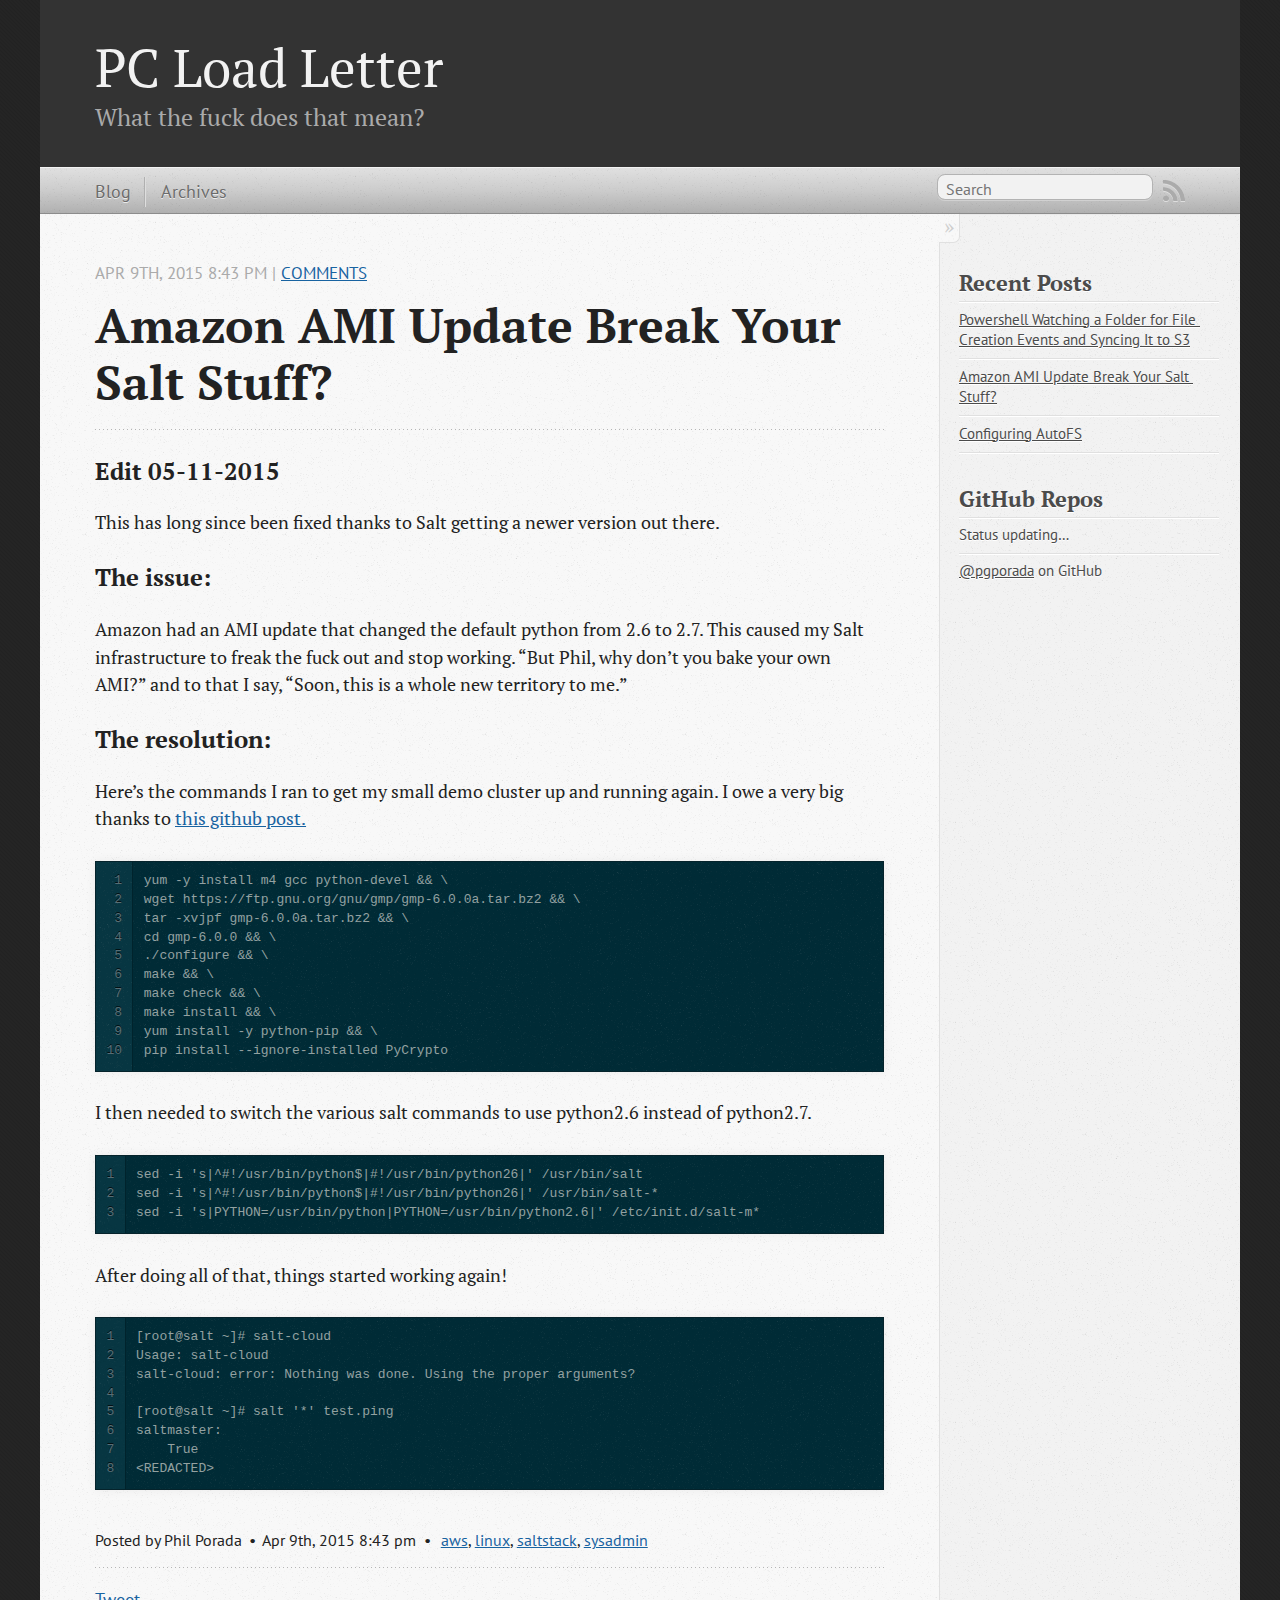
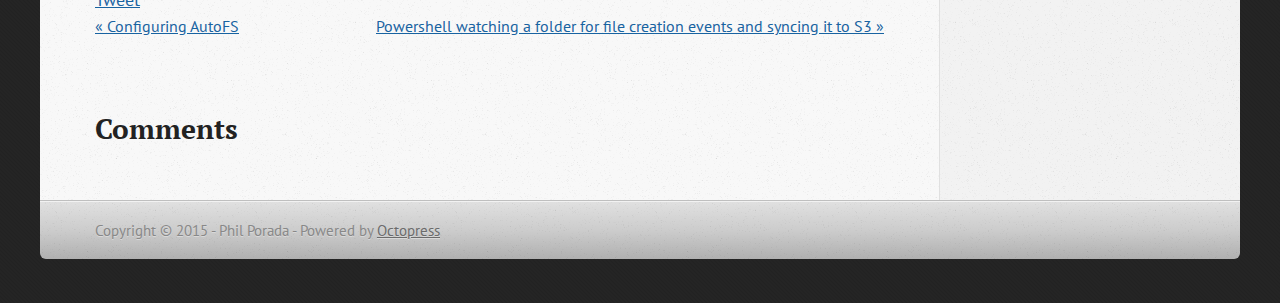
<file: blog/2015/04/09/amazon-ami-update-break-your-salt-stuff/index.html>
<!DOCTYPE html>
<!--[if IEMobile 7 ]><html class="no-js iem7"><![endif]-->
<!--[if lt IE 9]><html class="no-js lte-ie8"><![endif]-->
<!--[if (gt IE 8)|(gt IEMobile 7)|!(IEMobile)|!(IE)]><!--><html class="no-js" lang="en"><!--<![endif]-->
<head>
  <meta charset="utf-8">
  <title>Amazon AMI Update Break Your Salt Stuff? - PC Load Letter</title>
  <meta name="author" content="Phil Porada">

  
  <meta name="description" content="Edit 05-11-2015 This has long since been fixed thanks to Salt getting a newer version out there. The issue: Amazon had an AMI update that changed the &hellip;">
  

  <!-- http://t.co/dKP3o1e -->
  <meta name="HandheldFriendly" content="True">
  <meta name="MobileOptimized" content="320">
  <meta name="viewport" content="width=device-width, initial-scale=1">

  
  <link rel="canonical" href="http://philporada.com/blog/2015/04/09/amazon-ami-update-break-your-salt-stuff/">
  <link href="/favicon.png" rel="icon">
  <link href="/stylesheets/screen.css" media="screen, projection" rel="stylesheet" type="text/css">
  <link href="/atom.xml" rel="alternate" title="PC Load Letter" type="application/atom+xml">
  <script src="/javascripts/modernizr-2.0.js"></script>
  <script src="//ajax.googleapis.com/ajax/libs/jquery/1.9.1/jquery.min.js"></script>
  <script>!window.jQuery && document.write(unescape('%3Cscript src="/javascripts/libs/jquery.min.js"%3E%3C/script%3E'))</script>
  <script src="/javascripts/octopress.js" type="text/javascript"></script>
  <!--Fonts from Google"s Web font directory at http://google.com/webfonts -->
<link href="//fonts.googleapis.com/css?family=PT+Serif:regular,italic,bold,bolditalic" rel="stylesheet" type="text/css">
<link href="//fonts.googleapis.com/css?family=PT+Sans:regular,italic,bold,bolditalic" rel="stylesheet" type="text/css">

  

</head>

<body   >
  <header role="banner"><hgroup>
  <h1><a href="/">PC Load Letter</a></h1>
  
    <h2>What the fuck does that mean?</h2>
  
</hgroup>

</header>
  <nav role="navigation"><ul class="subscription" data-subscription="rss">
  <li><a href="/atom.xml" rel="subscribe-rss" title="subscribe via RSS">RSS</a></li>
  
</ul>
  
<form action="https://www.google.com/search" method="get">
  <fieldset role="search">
    <input type="hidden" name="sitesearch" value="philporada.com">
    <input class="search" type="text" name="q" results="0" placeholder="Search"/>
  </fieldset>
</form>
  
<ul class="main-navigation">
  <li><a href="/">Blog</a></li>
  <li><a href="/blog/archives">Archives</a></li>
</ul>

</nav>
  <div id="main">
    <div id="content">
      <div>
<article class="hentry" role="article">
  
  <header>
    
      <h1 class="entry-title">Amazon AMI Update Break Your Salt Stuff?</h1>
    
    
      <p class="meta">
        




<time class='entry-date' datetime='2015-04-09T20:43:26+00:00'><span class='date'><span class='date-month'>Apr</span> <span class='date-day'>9</span><span class='date-suffix'>th</span>, <span class='date-year'>2015</span></span> <span class='time'>8:43 pm</span></time>
        
           | <a href="#disqus_thread"
             data-disqus-identifier="http://philporada.com">Comments</a>
        
      </p>
    
  </header>


<div class="entry-content"><h3>Edit 05-11-2015</h3>

<p>This has long since been fixed thanks to Salt getting a newer version out there.</p>

<h3>The issue:</h3>

<p>Amazon had an AMI update that changed the default python from 2.6 to 2.7. This caused my Salt infrastructure to freak the fuck out and stop working. &ldquo;But Phil, why don&rsquo;t you bake your own AMI?&rdquo; and to that I say, &ldquo;Soon, this is a whole new territory to me.&rdquo;</p>

<h3>The resolution:</h3>

<p>Here&rsquo;s the commands I ran to get my small demo cluster up and running again. I owe a very big thanks to <a href="https://github.com/saltstack/salt/issues/15548">this github post.</a></p>

<figure class='code'><div class="highlight"><table><tr><td class="gutter"><pre class="line-numbers"><span class='line-number'>1</span>
<span class='line-number'>2</span>
<span class='line-number'>3</span>
<span class='line-number'>4</span>
<span class='line-number'>5</span>
<span class='line-number'>6</span>
<span class='line-number'>7</span>
<span class='line-number'>8</span>
<span class='line-number'>9</span>
<span class='line-number'>10</span>
</pre></td><td class='code'><pre><code class=''><span class='line'>yum -y install m4 gcc python-devel && \
</span><span class='line'>wget https://ftp.gnu.org/gnu/gmp/gmp-6.0.0a.tar.bz2 && \
</span><span class='line'>tar -xvjpf gmp-6.0.0a.tar.bz2 && \
</span><span class='line'>cd gmp-6.0.0 && \
</span><span class='line'>./configure && \
</span><span class='line'>make && \
</span><span class='line'>make check && \
</span><span class='line'>make install && \
</span><span class='line'>yum install -y python-pip && \
</span><span class='line'>pip install --ignore-installed PyCrypto </span></code></pre></td></tr></table></div></figure>


<p>I then needed to switch the various salt commands to use python2.6 instead of python2.7.</p>

<figure class='code'><div class="highlight"><table><tr><td class="gutter"><pre class="line-numbers"><span class='line-number'>1</span>
<span class='line-number'>2</span>
<span class='line-number'>3</span>
</pre></td><td class='code'><pre><code class=''><span class='line'>sed -i 's|^#!/usr/bin/python$|#!/usr/bin/python26|' /usr/bin/salt
</span><span class='line'>sed -i 's|^#!/usr/bin/python$|#!/usr/bin/python26|' /usr/bin/salt-*
</span><span class='line'>sed -i 's|PYTHON=/usr/bin/python|PYTHON=/usr/bin/python2.6|' /etc/init.d/salt-m*</span></code></pre></td></tr></table></div></figure>


<p>After doing all of that, things started working again!</p>

<figure class='code'><div class="highlight"><table><tr><td class="gutter"><pre class="line-numbers"><span class='line-number'>1</span>
<span class='line-number'>2</span>
<span class='line-number'>3</span>
<span class='line-number'>4</span>
<span class='line-number'>5</span>
<span class='line-number'>6</span>
<span class='line-number'>7</span>
<span class='line-number'>8</span>
</pre></td><td class='code'><pre><code class=''><span class='line'>[root@salt ~]# salt-cloud 
</span><span class='line'>Usage: salt-cloud
</span><span class='line'>salt-cloud: error: Nothing was done. Using the proper arguments?
</span><span class='line'>
</span><span class='line'>[root@salt ~]# salt '*' test.ping
</span><span class='line'>saltmaster:
</span><span class='line'>    True
</span><span class='line'>&lt;REDACTED&gt;</span></code></pre></td></tr></table></div></figure>

</div>


  <footer>
    <p class="meta">
      
  

<span class="byline author vcard">Posted by <span class="fn">Phil Porada</span></span>

      




<time class='entry-date' datetime='2015-04-09T20:43:26+00:00'><span class='date'><span class='date-month'>Apr</span> <span class='date-day'>9</span><span class='date-suffix'>th</span>, <span class='date-year'>2015</span></span> <span class='time'>8:43 pm</span></time>
      

<span class="categories">
  
    <a class='category' href='/blog/categories/aws/'>aws</a>, <a class='category' href='/blog/categories/linux/'>linux</a>, <a class='category' href='/blog/categories/saltstack/'>saltstack</a>, <a class='category' href='/blog/categories/sysadmin/'>sysadmin</a>
  
</span>


    </p>
    
      <div class="sharing">
  
  <a href="//twitter.com/share" class="twitter-share-button" data-url="http://philporada.com/blog/2015/04/09/amazon-ami-update-break-your-salt-stuff/" data-via="" data-counturl="http://philporada.com/blog/2015/04/09/amazon-ami-update-break-your-salt-stuff/" >Tweet</a>
  
  
  
    <div class="fb-like" data-send="true" data-width="450" data-show-faces="false"></div>
  
</div>

    
    <p class="meta">
      
        <a class="basic-alignment left" href="/blog/2015/04/07/configuring-autofs/" title="Previous Post: Configuring AutoFS">&laquo; Configuring AutoFS</a>
      
      
        <a class="basic-alignment right" href="/blog/2015/05/11/powershell-watching-a-folder-for-file-creation-events/" title="Next Post: Powershell watching a folder for file creation events and syncing it to S3">Powershell watching a folder for file creation events and syncing it to S3 &raquo;</a>
      
    </p>
  </footer>
</article>

  <section>
    <h1>Comments</h1>
    <div id="disqus_thread" aria-live="polite"><noscript>Please enable JavaScript to view the <a href="http://disqus.com/?ref_noscript">comments powered by Disqus.</a></noscript>
</div>
  </section>

</div>

<aside class="sidebar">
  
    <section>
  <h1>Recent Posts</h1>
  <ul id="recent_posts">
    
      <li class="post">
        <a href="/blog/2015/05/11/powershell-watching-a-folder-for-file-creation-events/">Powershell Watching a Folder for File Creation Events and Syncing It to S3</a>
      </li>
    
      <li class="post">
        <a href="/blog/2015/04/09/amazon-ami-update-break-your-salt-stuff/">Amazon AMI Update Break Your Salt Stuff?</a>
      </li>
    
      <li class="post">
        <a href="/blog/2015/04/07/configuring-autofs/">Configuring AutoFS</a>
      </li>
    
  </ul>
</section>

<section>
  <h1>GitHub Repos</h1>
  <ul id="gh_repos">
    <li class="loading">Status updating&#8230;</li>
  </ul>
  
  <a href="https://github.com/pgporada">@pgporada</a> on GitHub
  
  <script type="text/javascript">
    $(document).ready(function(){
        if (!window.jXHR){
            var jxhr = document.createElement('script');
            jxhr.type = 'text/javascript';
            jxhr.src = '/javascripts/libs/jXHR.js';
            var s = document.getElementsByTagName('script')[0];
            s.parentNode.insertBefore(jxhr, s);
        }

        github.showRepos({
            user: 'pgporada',
            count: 0,
            skip_forks: true,
            target: '#gh_repos'
        });
    });
  </script>
  <script src="/javascripts/github.js" type="text/javascript"> </script>
</section>





  
</aside>


    </div>
  </div>
  <footer role="contentinfo"><p>
  Copyright &copy; 2015 - Phil Porada -
  <span class="credit">Powered by <a href="http://octopress.org">Octopress</a></span>
</p>

</footer>
  

<script type="text/javascript">
      var disqus_shortname = 'pgporada';
      
        
        // var disqus_developer = 1;
        var disqus_identifier = 'http://philporada.com/blog/2015/04/09/amazon-ami-update-break-your-salt-stuff/';
        var disqus_url = 'http://philporada.com/blog/2015/04/09/amazon-ami-update-break-your-salt-stuff/';
        var disqus_script = 'embed.js';
      
    (function () {
      var dsq = document.createElement('script'); dsq.type = 'text/javascript'; dsq.async = true;
      dsq.src = '//' + disqus_shortname + '.disqus.com/' + disqus_script;
      (document.getElementsByTagName('head')[0] || document.getElementsByTagName('body')[0]).appendChild(dsq);
    }());
</script>



<div id="fb-root"></div>
<script>(function(d, s, id) {
  var js, fjs = d.getElementsByTagName(s)[0];
  if (d.getElementById(id)) {return;}
  js = d.createElement(s); js.id = id; js.async = true;
  js.src = "//connect.facebook.net/en_US/all.js#appId=212934732101925&xfbml=1";
  fjs.parentNode.insertBefore(js, fjs);
}(document, 'script', 'facebook-jssdk'));</script>





  <script type="text/javascript">
    (function(){
      var twitterWidgets = document.createElement('script');
      twitterWidgets.type = 'text/javascript';
      twitterWidgets.async = true;
      twitterWidgets.src = '//platform.twitter.com/widgets.js';
      document.getElementsByTagName('head')[0].appendChild(twitterWidgets);
    })();
  </script>





</body>
</html>
</file>
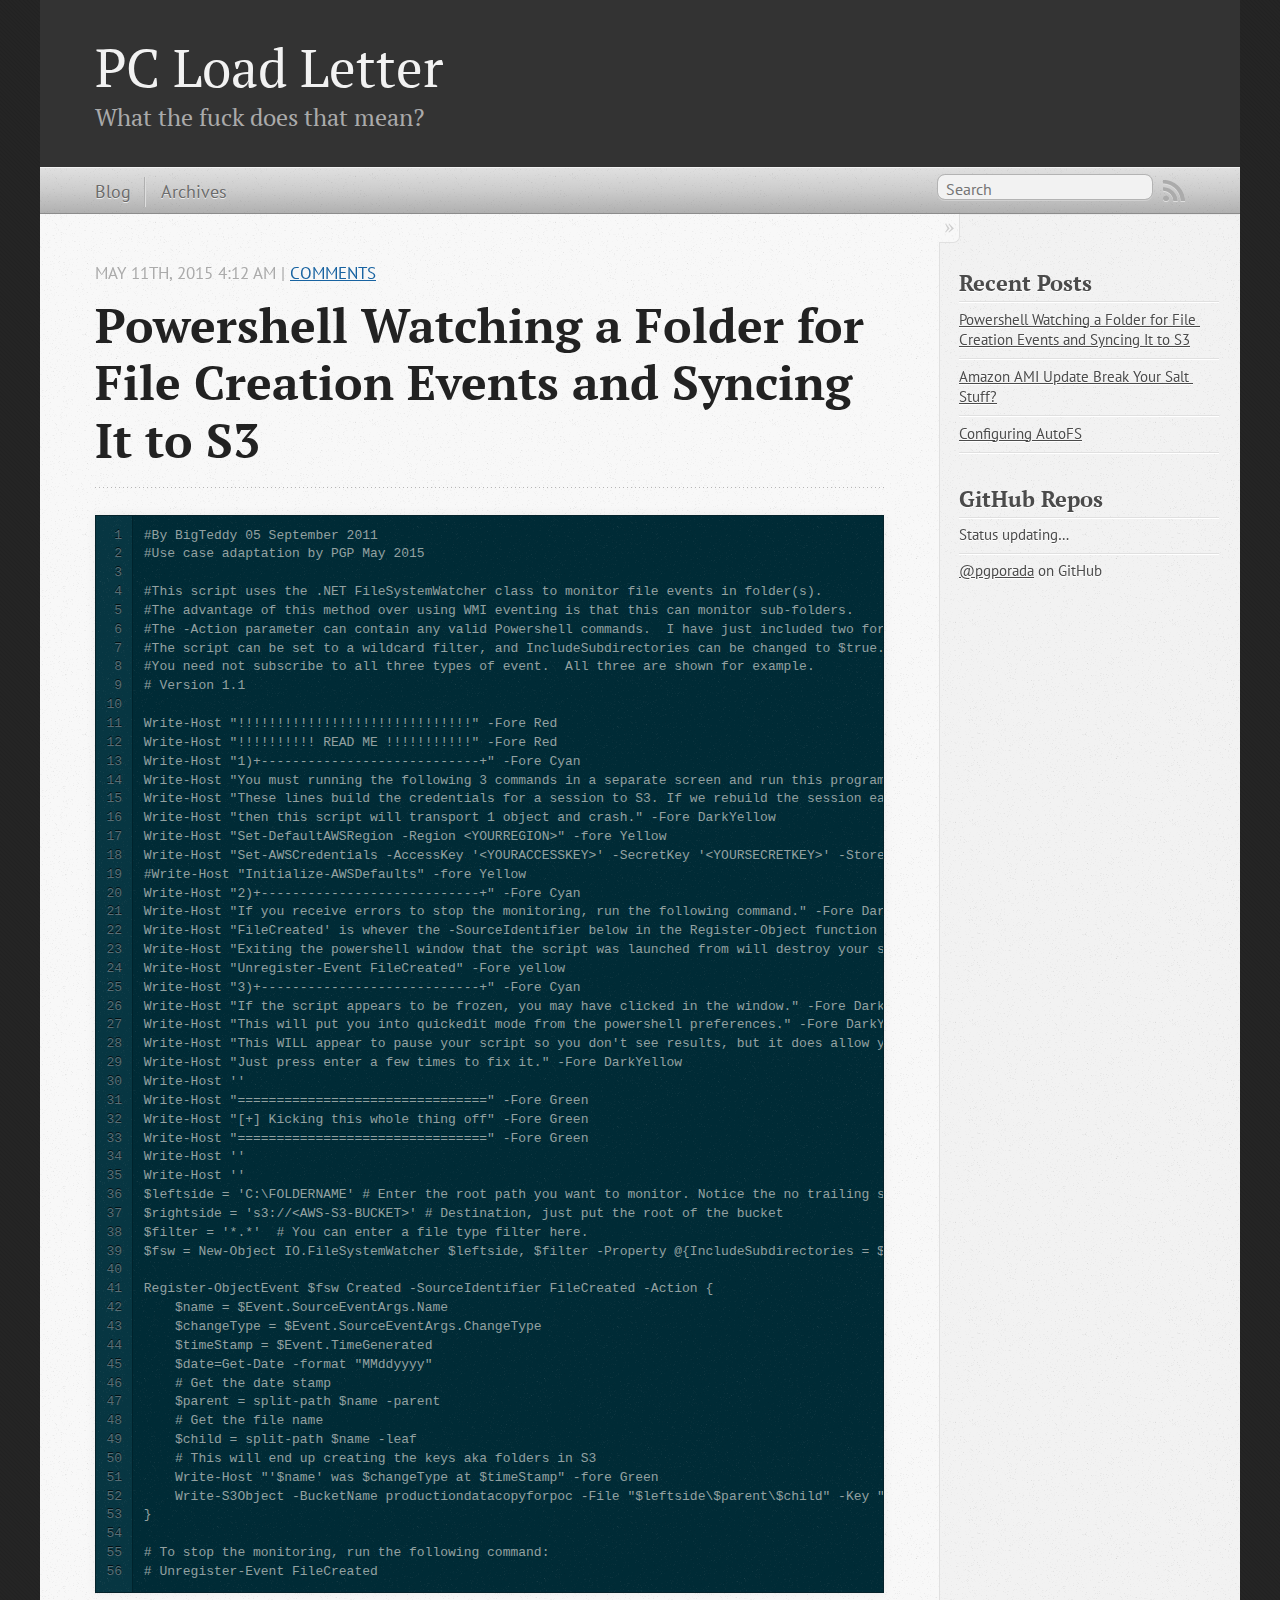
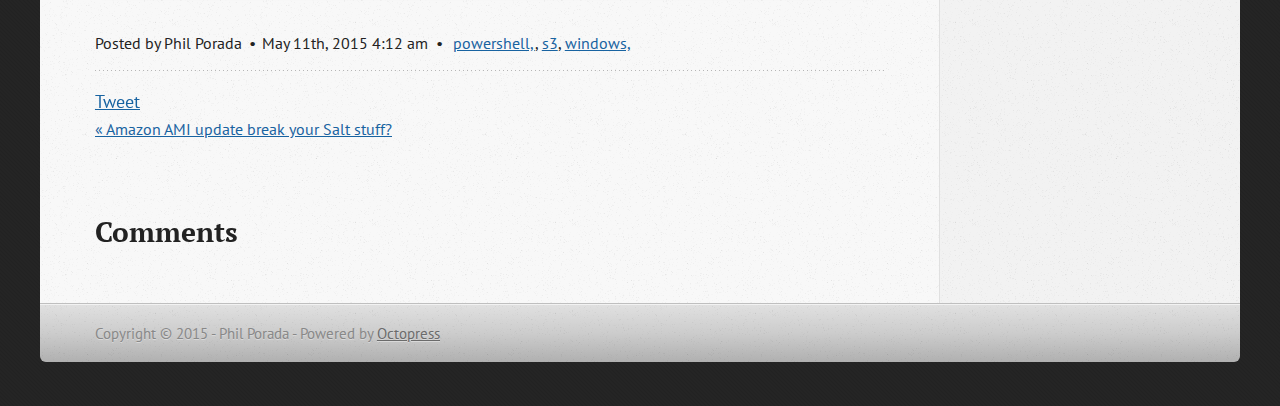
<file: blog/2015/05/11/powershell-watching-a-folder-for-file-creation-events/index.html>
<!DOCTYPE html>
<!--[if IEMobile 7 ]><html class="no-js iem7"><![endif]-->
<!--[if lt IE 9]><html class="no-js lte-ie8"><![endif]-->
<!--[if (gt IE 8)|(gt IEMobile 7)|!(IEMobile)|!(IE)]><!--><html class="no-js" lang="en"><!--<![endif]-->
<head>
  <meta charset="utf-8">
  <title>Powershell Watching a Folder for File Creation Events and Syncing It to S3 - PC Load Letter</title>
  <meta name="author" content="Phil Porada">

  
  <meta name="description" content="1
2
3
4
5
6
7
8
9
10
11
12
13
14
15
16
17
18
19
20
21
22
23
24
25
26
27
28
29
30
31
32
33
34
35
36
37
38
39
40
41
42
43
44
45
46
47
48
49
50
51
52
53 &hellip;">
  

  <!-- http://t.co/dKP3o1e -->
  <meta name="HandheldFriendly" content="True">
  <meta name="MobileOptimized" content="320">
  <meta name="viewport" content="width=device-width, initial-scale=1">

  
  <link rel="canonical" href="http://philporada.com/blog/2015/05/11/powershell-watching-a-folder-for-file-creation-events/">
  <link href="/favicon.png" rel="icon">
  <link href="/stylesheets/screen.css" media="screen, projection" rel="stylesheet" type="text/css">
  <link href="/atom.xml" rel="alternate" title="PC Load Letter" type="application/atom+xml">
  <script src="/javascripts/modernizr-2.0.js"></script>
  <script src="//ajax.googleapis.com/ajax/libs/jquery/1.9.1/jquery.min.js"></script>
  <script>!window.jQuery && document.write(unescape('%3Cscript src="/javascripts/libs/jquery.min.js"%3E%3C/script%3E'))</script>
  <script src="/javascripts/octopress.js" type="text/javascript"></script>
  <!--Fonts from Google"s Web font directory at http://google.com/webfonts -->
<link href="//fonts.googleapis.com/css?family=PT+Serif:regular,italic,bold,bolditalic" rel="stylesheet" type="text/css">
<link href="//fonts.googleapis.com/css?family=PT+Sans:regular,italic,bold,bolditalic" rel="stylesheet" type="text/css">

  

</head>

<body   >
  <header role="banner"><hgroup>
  <h1><a href="/">PC Load Letter</a></h1>
  
    <h2>What the fuck does that mean?</h2>
  
</hgroup>

</header>
  <nav role="navigation"><ul class="subscription" data-subscription="rss">
  <li><a href="/atom.xml" rel="subscribe-rss" title="subscribe via RSS">RSS</a></li>
  
</ul>
  
<form action="https://www.google.com/search" method="get">
  <fieldset role="search">
    <input type="hidden" name="sitesearch" value="philporada.com">
    <input class="search" type="text" name="q" results="0" placeholder="Search"/>
  </fieldset>
</form>
  
<ul class="main-navigation">
  <li><a href="/">Blog</a></li>
  <li><a href="/blog/archives">Archives</a></li>
</ul>

</nav>
  <div id="main">
    <div id="content">
      <div>
<article class="hentry" role="article">
  
  <header>
    
      <h1 class="entry-title">Powershell Watching a Folder for File Creation Events and Syncing It to S3</h1>
    
    
      <p class="meta">
        




<time class='entry-date' datetime='2015-05-11T04:12:37+00:00'><span class='date'><span class='date-month'>May</span> <span class='date-day'>11</span><span class='date-suffix'>th</span>, <span class='date-year'>2015</span></span> <span class='time'>4:12 am</span></time>
        
           | <a href="#disqus_thread"
             data-disqus-identifier="http://philporada.com">Comments</a>
        
      </p>
    
  </header>


<div class="entry-content"><figure class='code'><div class="highlight"><table><tr><td class="gutter"><pre class="line-numbers"><span class='line-number'>1</span>
<span class='line-number'>2</span>
<span class='line-number'>3</span>
<span class='line-number'>4</span>
<span class='line-number'>5</span>
<span class='line-number'>6</span>
<span class='line-number'>7</span>
<span class='line-number'>8</span>
<span class='line-number'>9</span>
<span class='line-number'>10</span>
<span class='line-number'>11</span>
<span class='line-number'>12</span>
<span class='line-number'>13</span>
<span class='line-number'>14</span>
<span class='line-number'>15</span>
<span class='line-number'>16</span>
<span class='line-number'>17</span>
<span class='line-number'>18</span>
<span class='line-number'>19</span>
<span class='line-number'>20</span>
<span class='line-number'>21</span>
<span class='line-number'>22</span>
<span class='line-number'>23</span>
<span class='line-number'>24</span>
<span class='line-number'>25</span>
<span class='line-number'>26</span>
<span class='line-number'>27</span>
<span class='line-number'>28</span>
<span class='line-number'>29</span>
<span class='line-number'>30</span>
<span class='line-number'>31</span>
<span class='line-number'>32</span>
<span class='line-number'>33</span>
<span class='line-number'>34</span>
<span class='line-number'>35</span>
<span class='line-number'>36</span>
<span class='line-number'>37</span>
<span class='line-number'>38</span>
<span class='line-number'>39</span>
<span class='line-number'>40</span>
<span class='line-number'>41</span>
<span class='line-number'>42</span>
<span class='line-number'>43</span>
<span class='line-number'>44</span>
<span class='line-number'>45</span>
<span class='line-number'>46</span>
<span class='line-number'>47</span>
<span class='line-number'>48</span>
<span class='line-number'>49</span>
<span class='line-number'>50</span>
<span class='line-number'>51</span>
<span class='line-number'>52</span>
<span class='line-number'>53</span>
<span class='line-number'>54</span>
<span class='line-number'>55</span>
<span class='line-number'>56</span>
</pre></td><td class='code'><pre><code class=''><span class='line'>#By BigTeddy 05 September 2011
</span><span class='line'>#Use case adaptation by PGP May 2015
</span><span class='line'> 
</span><span class='line'>#This script uses the .NET FileSystemWatcher class to monitor file events in folder(s). 
</span><span class='line'>#The advantage of this method over using WMI eventing is that this can monitor sub-folders. 
</span><span class='line'>#The -Action parameter can contain any valid Powershell commands.  I have just included two for example. 
</span><span class='line'>#The script can be set to a wildcard filter, and IncludeSubdirectories can be changed to $true. 
</span><span class='line'>#You need not subscribe to all three types of event.  All three are shown for example. 
</span><span class='line'># Version 1.1 
</span><span class='line'>
</span><span class='line'>Write-Host "!!!!!!!!!!!!!!!!!!!!!!!!!!!!!!" -Fore Red
</span><span class='line'>Write-Host "!!!!!!!!!! READ ME !!!!!!!!!!!" -Fore Red
</span><span class='line'>Write-Host "1)+----------------------------+" -Fore Cyan
</span><span class='line'>Write-Host "You must running the following 3 commands in a separate screen and run this program again." -Fore DarkYellow
</span><span class='line'>Write-Host "These lines build the credentials for a session to S3. If we rebuild the session each time this script runs" -Fore DarkYellow
</span><span class='line'>Write-Host "then this script will transport 1 object and crash." -Fore DarkYellow
</span><span class='line'>Write-Host "Set-DefaultAWSRegion -Region &lt;YOURREGION&gt;" -fore Yellow
</span><span class='line'>Write-Host "Set-AWSCredentials -AccessKey '&lt;YOURACCESSKEY&gt;' -SecretKey '&lt;YOURSECRETKEY&gt;' -StoreAs mycreds" -fore Yellow
</span><span class='line'>#Write-Host "Initialize-AWSDefaults" -fore Yellow
</span><span class='line'>Write-Host "2)+----------------------------+" -Fore Cyan
</span><span class='line'>Write-Host "If you receive errors to stop the monitoring, run the following command." -Fore DarkYellow
</span><span class='line'>Write-Host "FileCreated' is whever the -SourceIdentifier below in the Register-Object function is set to." -Fore DarkYellow
</span><span class='line'>Write-Host "Exiting the powershell window that the script was launched from will destroy your session for you." -Fore DarkYellow
</span><span class='line'>Write-Host "Unregister-Event FileCreated" -Fore yellow
</span><span class='line'>Write-Host "3)+----------------------------+" -Fore Cyan
</span><span class='line'>Write-Host "If the script appears to be frozen, you may have clicked in the window." -Fore DarkYellow
</span><span class='line'>Write-Host "This will put you into quickedit mode from the powershell preferences." -Fore DarkYellow
</span><span class='line'>Write-Host "This WILL appear to pause your script so you don't see results, but it does allow you to copy lines." -Fore DarkYellow
</span><span class='line'>Write-Host "Just press enter a few times to fix it." -Fore DarkYellow
</span><span class='line'>Write-Host ''
</span><span class='line'>Write-Host "================================" -Fore Green
</span><span class='line'>Write-Host "[+] Kicking this whole thing off" -Fore Green
</span><span class='line'>Write-Host "================================" -Fore Green
</span><span class='line'>Write-Host ''
</span><span class='line'>Write-Host ''
</span><span class='line'>$leftside = 'C:\FOLDERNAME' # Enter the root path you want to monitor. Notice the no trailing slash
</span><span class='line'>$rightside = 's3://&lt;AWS-S3-BUCKET&gt;' # Destination, just put the root of the bucket
</span><span class='line'>$filter = '*.*'  # You can enter a file type filter here.                          
</span><span class='line'>$fsw = New-Object IO.FileSystemWatcher $leftside, $filter -Property @{IncludeSubdirectories = $true;NotifyFilter = [IO.NotifyFilters]'FileName, LastWrite'} 
</span><span class='line'>
</span><span class='line'>Register-ObjectEvent $fsw Created -SourceIdentifier FileCreated -Action { 
</span><span class='line'>    $name = $Event.SourceEventArgs.Name 
</span><span class='line'>    $changeType = $Event.SourceEventArgs.ChangeType 
</span><span class='line'>    $timeStamp = $Event.TimeGenerated
</span><span class='line'>    $date=Get-Date -format "MMddyyyy"
</span><span class='line'>    # Get the date stamp
</span><span class='line'>    $parent = split-path $name -parent
</span><span class='line'>    # Get the file name
</span><span class='line'>    $child = split-path $name -leaf
</span><span class='line'>    # This will end up creating the keys aka folders in S3 
</span><span class='line'>    Write-Host "'$name' was $changeType at $timeStamp" -fore Green
</span><span class='line'>    Write-S3Object -BucketName productiondatacopyforpoc -File "$leftside\$parent\$child" -Key "$parent/$child" -CannedACLName BucketOwnerFullControl -StoredCredentials mycreds
</span><span class='line'>}
</span><span class='line'>
</span><span class='line'># To stop the monitoring, run the following command: 
</span><span class='line'># Unregister-Event FileCreated</span></code></pre></td></tr></table></div></figure>

</div>


  <footer>
    <p class="meta">
      
  

<span class="byline author vcard">Posted by <span class="fn">Phil Porada</span></span>

      




<time class='entry-date' datetime='2015-05-11T04:12:37+00:00'><span class='date'><span class='date-month'>May</span> <span class='date-day'>11</span><span class='date-suffix'>th</span>, <span class='date-year'>2015</span></span> <span class='time'>4:12 am</span></time>
      

<span class="categories">
  
    <a class='category' href='/blog/categories/powershell/'>powershell,</a>, <a class='category' href='/blog/categories/s3/'>s3</a>, <a class='category' href='/blog/categories/windows/'>windows,</a>
  
</span>


    </p>
    
      <div class="sharing">
  
  <a href="//twitter.com/share" class="twitter-share-button" data-url="http://philporada.com/blog/2015/05/11/powershell-watching-a-folder-for-file-creation-events/" data-via="" data-counturl="http://philporada.com/blog/2015/05/11/powershell-watching-a-folder-for-file-creation-events/" >Tweet</a>
  
  
  
    <div class="fb-like" data-send="true" data-width="450" data-show-faces="false"></div>
  
</div>

    
    <p class="meta">
      
        <a class="basic-alignment left" href="/blog/2015/04/09/amazon-ami-update-break-your-salt-stuff/" title="Previous Post: Amazon AMI update break your Salt stuff?">&laquo; Amazon AMI update break your Salt stuff?</a>
      
      
    </p>
  </footer>
</article>

  <section>
    <h1>Comments</h1>
    <div id="disqus_thread" aria-live="polite"><noscript>Please enable JavaScript to view the <a href="http://disqus.com/?ref_noscript">comments powered by Disqus.</a></noscript>
</div>
  </section>

</div>

<aside class="sidebar">
  
    <section>
  <h1>Recent Posts</h1>
  <ul id="recent_posts">
    
      <li class="post">
        <a href="/blog/2015/05/11/powershell-watching-a-folder-for-file-creation-events/">Powershell Watching a Folder for File Creation Events and Syncing It to S3</a>
      </li>
    
      <li class="post">
        <a href="/blog/2015/04/09/amazon-ami-update-break-your-salt-stuff/">Amazon AMI Update Break Your Salt Stuff?</a>
      </li>
    
      <li class="post">
        <a href="/blog/2015/04/07/configuring-autofs/">Configuring AutoFS</a>
      </li>
    
  </ul>
</section>

<section>
  <h1>GitHub Repos</h1>
  <ul id="gh_repos">
    <li class="loading">Status updating&#8230;</li>
  </ul>
  
  <a href="https://github.com/pgporada">@pgporada</a> on GitHub
  
  <script type="text/javascript">
    $(document).ready(function(){
        if (!window.jXHR){
            var jxhr = document.createElement('script');
            jxhr.type = 'text/javascript';
            jxhr.src = '/javascripts/libs/jXHR.js';
            var s = document.getElementsByTagName('script')[0];
            s.parentNode.insertBefore(jxhr, s);
        }

        github.showRepos({
            user: 'pgporada',
            count: 0,
            skip_forks: true,
            target: '#gh_repos'
        });
    });
  </script>
  <script src="/javascripts/github.js" type="text/javascript"> </script>
</section>





  
</aside>


    </div>
  </div>
  <footer role="contentinfo"><p>
  Copyright &copy; 2015 - Phil Porada -
  <span class="credit">Powered by <a href="http://octopress.org">Octopress</a></span>
</p>

</footer>
  

<script type="text/javascript">
      var disqus_shortname = 'pgporada';
      
        
        // var disqus_developer = 1;
        var disqus_identifier = 'http://philporada.com/blog/2015/05/11/powershell-watching-a-folder-for-file-creation-events/';
        var disqus_url = 'http://philporada.com/blog/2015/05/11/powershell-watching-a-folder-for-file-creation-events/';
        var disqus_script = 'embed.js';
      
    (function () {
      var dsq = document.createElement('script'); dsq.type = 'text/javascript'; dsq.async = true;
      dsq.src = '//' + disqus_shortname + '.disqus.com/' + disqus_script;
      (document.getElementsByTagName('head')[0] || document.getElementsByTagName('body')[0]).appendChild(dsq);
    }());
</script>



<div id="fb-root"></div>
<script>(function(d, s, id) {
  var js, fjs = d.getElementsByTagName(s)[0];
  if (d.getElementById(id)) {return;}
  js = d.createElement(s); js.id = id; js.async = true;
  js.src = "//connect.facebook.net/en_US/all.js#appId=212934732101925&xfbml=1";
  fjs.parentNode.insertBefore(js, fjs);
}(document, 'script', 'facebook-jssdk'));</script>





  <script type="text/javascript">
    (function(){
      var twitterWidgets = document.createElement('script');
      twitterWidgets.type = 'text/javascript';
      twitterWidgets.async = true;
      twitterWidgets.src = '//platform.twitter.com/widgets.js';
      document.getElementsByTagName('head')[0].appendChild(twitterWidgets);
    })();
  </script>





</body>
</html>
</file>
<file: stylesheets/screen.css>
html,body,div,span,applet,object,iframe,h1,h2,h3,h4,h5,h6,p,blockquote,pre,a,abbr,acronym,address,big,cite,code,del,dfn,em,img,ins,kbd,q,s,samp,small,strike,strong,sub,sup,tt,var,b,u,i,center,dl,dt,dd,ol,ul,li,fieldset,form,label,legend,table,caption,tbody,tfoot,thead,tr,th,td,article,aside,canvas,details,embed,figure,figcaption,footer,header,hgroup,menu,nav,output,ruby,section,summary,time,mark,audio,video{margin:0;padding:0;border:0;font:inherit;font-size:100%;vertical-align:baseline}html{line-height:1}ol,ul{list-style:none}table{border-collapse:collapse;border-spacing:0}caption,th,td{text-align:left;font-weight:normal;vertical-align:middle}q,blockquote{quotes:none}q:before,q:after,blockquote:before,blockquote:after{content:"";content:none}a img{border:none}article,aside,details,figcaption,figure,footer,header,hgroup,main,menu,nav,section,summary{display:block}a{color:#1863a1}a:visited{color:#751590}a:focus{color:#0181eb}a:hover{color:#0181eb}a:active{color:#01579f}aside.sidebar a{color:#222}aside.sidebar a:focus{color:#0181eb}aside.sidebar a:hover{color:#0181eb}aside.sidebar a:active{color:#01579f}a{-moz-transition:color 0.3s;-o-transition:color 0.3s;-webkit-transition:color 0.3s;transition:color 0.3s}html{background:#252525 url('/images/line-tile.png?1428422896') top left}body>div{background:#f2f2f2 url('/images/noise.png?1428422896') top left;border-bottom:1px solid #bfbfbf}body>div>div{background:#f8f8f8 url('/images/noise.png?1428422896') top left;border-right:1px solid #e0e0e0}.heading,body>header h1,h1,h2,h3,h4,h5,h6{font-family:"PT Serif","Georgia","Helvetica Neue",Arial,sans-serif}.sans,body>header h2,article header p.meta,article>footer,#content .blog-index footer,html .gist .gist-file .gist-meta,#blog-archives a.category,#blog-archives time,aside.sidebar section,body>footer{font-family:"PT Sans","Helvetica Neue",Arial,sans-serif}.serif,body,#content .blog-index a[rel=full-article]{font-family:"PT Serif",Georgia,Times,"Times New Roman",serif}.mono,pre,code,tt,p code,li code{font-family:Menlo,Monaco,"Andale Mono","lucida console","Courier New",monospace}body>header h1{font-size:2.2em;font-family:"PT Serif","Georgia","Helvetica Neue",Arial,sans-serif;font-weight:normal;line-height:1.2em;margin-bottom:0.6667em}body>header h2{font-family:"PT Serif","Georgia","Helvetica Neue",Arial,sans-serif}body{line-height:1.5em;color:#222}h1{font-size:2.2em;line-height:1.2em}@media only screen and (min-width: 992px){body{font-size:1.15em}h1{font-size:2.6em;line-height:1.2em}}h1,h2,h3,h4,h5,h6{text-rendering:optimizelegibility;margin-bottom:1em;font-weight:bold}h2,section h1{font-size:1.5em}h3,section h2,section section h1{font-size:1.3em}h4,section h3,section section h2,section section section h1{font-size:1em}h5,section h4,section section h3{font-size:.9em}h6,section h5,section section h4,section section section h3{font-size:.8em}p,article blockquote,ul,ol{margin-bottom:1.5em}ul{list-style-type:disc}ul ul{list-style-type:circle;margin-bottom:0px}ul ul ul{list-style-type:square;margin-bottom:0px}ol{list-style-type:decimal}ol ol{list-style-type:lower-alpha;margin-bottom:0px}ol ol ol{list-style-type:lower-roman;margin-bottom:0px}ul,ul ul,ul ol,ol,ol ul,ol ol{margin-left:1.3em}ul ul,ul ol,ol ul,ol ol{margin-bottom:0em}strong{font-weight:bold}em{font-style:italic}sup,sub{font-size:0.75em;position:relative;display:inline-block;padding:0 .2em;line-height:.8em}sup{top:-.5em}sub{bottom:-.5em}a[rev='footnote']{font-size:.75em;padding:0 .3em;line-height:1}q{font-style:italic}q:before{content:"\201C"}q:after{content:"\201D"}em,dfn{font-style:italic}strong,dfn{font-weight:bold}del,s{text-decoration:line-through}abbr,acronym{border-bottom:1px dotted;cursor:help}hr{margin-bottom:0.2em}small{font-size:.8em}big{font-size:1.2em}article blockquote{font-style:italic;position:relative;font-size:1.2em;line-height:1.5em;padding-left:1em;border-left:4px solid rgba(170,170,170,0.5)}article blockquote cite{font-style:italic}article blockquote cite a{color:#aaa !important;word-wrap:break-word}article blockquote cite:before{content:'\2014';padding-right:.3em;padding-left:.3em;color:#aaa}@media only screen and (min-width: 992px){article blockquote{padding-left:1.5em;border-left-width:4px}}.pullquote-right:before,.pullquote-left:before{padding:0;border:none;content:attr(data-pullquote);float:right;width:45%;margin:.5em 0 1em 1.5em;position:relative;top:7px;font-size:1.4em;line-height:1.45em}.pullquote-left:before{float:left;margin:.5em 1.5em 1em 0}.force-wrap,article a,aside.sidebar a{white-space:-moz-pre-wrap;white-space:-pre-wrap;white-space:-o-pre-wrap;white-space:pre-wrap;word-wrap:break-word}.group,body>header,body>nav,body>footer,body #content>article,body #content>div>article,body #content>div>section,body div.pagination,aside.sidebar,#main,#content,.sidebar{*zoom:1}.group:after,body>header:after,body>nav:after,body>footer:after,body #content>article:after,body #content>div>article:after,body #content>div>section:after,body div.pagination:after,#main:after,#content:after,.sidebar:after{content:"";display:table;clear:both}body{-webkit-text-size-adjust:none;max-width:1200px;position:relative;margin:0 auto}body>header,body>nav,body>footer,body #content>article,body #content>div>article,body #content>div>section{padding-left:18px;padding-right:18px}@media only screen and (min-width: 480px){body>header,body>nav,body>footer,body #content>article,body #content>div>article,body #content>div>section{padding-left:25px;padding-right:25px}}@media only screen and (min-width: 768px){body>header,body>nav,body>footer,body #content>article,body #content>div>article,body #content>div>section{padding-left:35px;padding-right:35px}}@media only screen and (min-width: 992px){body>header,body>nav,body>footer,body #content>article,body #content>div>article,body #content>div>section{padding-left:55px;padding-right:55px}}body div.pagination{margin-left:18px;margin-right:18px}@media only screen and (min-width: 480px){body div.pagination{margin-left:25px;margin-right:25px}}@media only screen and (min-width: 768px){body div.pagination{margin-left:35px;margin-right:35px}}@media only screen and (min-width: 992px){body div.pagination{margin-left:55px;margin-right:55px}}body>header{font-size:1em;padding-top:1.5em;padding-bottom:1.5em}#content{overflow:hidden}#content>div,#content>article{width:100%}aside.sidebar{float:none;padding:0 18px 1px;background-color:#f7f7f7;border-top:1px solid #e0e0e0}.flex-content,article img,article video,article .flash-video,aside.sidebar img{max-width:100%;height:auto}.basic-alignment.left,article img.left,article video.left,article .left.flash-video,aside.sidebar img.left{float:left;margin-right:1.5em}.basic-alignment.right,article img.right,article video.right,article .right.flash-video,aside.sidebar img.right{float:right;margin-left:1.5em}.basic-alignment.center,article img.center,article video.center,article .center.flash-video,aside.sidebar img.center{display:block;margin:0 auto 1.5em}.basic-alignment.left,article img.left,article video.left,article .left.flash-video,aside.sidebar img.left,.basic-alignment.right,article img.right,article video.right,article .right.flash-video,aside.sidebar img.right{margin-bottom:.8em}.toggle-sidebar,.no-sidebar .toggle-sidebar{display:none}@media only screen and (min-width: 750px){body.sidebar-footer aside.sidebar{float:none;width:auto;clear:left;margin:0;padding:0 35px 1px;background-color:#f7f7f7;border-top:1px solid #eaeaea}body.sidebar-footer aside.sidebar section.odd,body.sidebar-footer aside.sidebar section.even{float:left;width:48%}body.sidebar-footer aside.sidebar section.odd{margin-left:0}body.sidebar-footer aside.sidebar section.even{margin-left:4%}body.sidebar-footer aside.sidebar.thirds section{width:30%;margin-left:5%}body.sidebar-footer aside.sidebar.thirds section.first{margin-left:0;clear:both}}body.sidebar-footer #content{margin-right:0px}body.sidebar-footer .toggle-sidebar{display:none}@media only screen and (min-width: 550px){body>header{font-size:1em}}@media only screen and (min-width: 750px){aside.sidebar{float:none;width:auto;clear:left;margin:0;padding:0 35px 1px;background-color:#f7f7f7;border-top:1px solid #eaeaea}aside.sidebar section.odd,aside.sidebar section.even{float:left;width:48%}aside.sidebar section.odd{margin-left:0}aside.sidebar section.even{margin-left:4%}aside.sidebar.thirds section{width:30%;margin-left:5%}aside.sidebar.thirds section.first{margin-left:0;clear:both}}@media only screen and (min-width: 768px){body{-webkit-text-size-adjust:auto}body>header{font-size:1.2em}#main{padding:0;margin:0 auto}#content{overflow:visible;margin-right:240px;position:relative}.no-sidebar #content{margin-right:0;border-right:0}.collapse-sidebar #content{margin-right:20px}#content>div,#content>article{padding-top:17.5px;padding-bottom:17.5px;float:left}aside.sidebar{width:210px;padding:0 15px 15px;background:none;clear:none;float:left;margin:0 -100% 0 0}aside.sidebar section{width:auto;margin-left:0}aside.sidebar section.odd,aside.sidebar section.even{float:none;width:auto;margin-left:0}.collapse-sidebar aside.sidebar{float:none;width:auto;clear:left;margin:0;padding:0 35px 1px;background-color:#f7f7f7;border-top:1px solid #eaeaea}.collapse-sidebar aside.sidebar section.odd,.collapse-sidebar aside.sidebar section.even{float:left;width:48%}.collapse-sidebar aside.sidebar section.odd{margin-left:0}.collapse-sidebar aside.sidebar section.even{margin-left:4%}.collapse-sidebar aside.sidebar.thirds section{width:30%;margin-left:5%}.collapse-sidebar aside.sidebar.thirds section.first{margin-left:0;clear:both}}@media only screen and (min-width: 992px){body>header{font-size:1.3em}#content{margin-right:300px}#content>div,#content>article{padding-top:27.5px;padding-bottom:27.5px}aside.sidebar{width:260px;padding:1.2em 20px 20px}.collapse-sidebar aside.sidebar{padding-left:55px;padding-right:55px}}@media only screen and (min-width: 768px){ul,ol{margin-left:0}}body>header{background:#333}body>header h1{display:inline-block;margin:0}body>header h1 a,body>header h1 a:visited,body>header h1 a:hover{color:#f2f2f2;text-decoration:none}body>header h2{margin:.2em 0 0;font-size:1em;color:#aaa;font-weight:normal}body>nav{position:relative;background-color:#ccc;background:url('/images/noise.png?1428422896'),url('[data-uri]');background:url('/images/noise.png?1428422896'),-webkit-gradient(linear, 50% 0%, 50% 100%, color-stop(0%, #e0e0e0),color-stop(50%, #cccccc),color-stop(100%, #b0b0b0));background:url('/images/noise.png?1428422896'),-moz-linear-gradient(#e0e0e0,#cccccc,#b0b0b0);background:url('/images/noise.png?1428422896'),-webkit-linear-gradient(#e0e0e0,#cccccc,#b0b0b0);background:url('/images/noise.png?1428422896'),linear-gradient(#e0e0e0,#cccccc,#b0b0b0);border-top:1px solid #f2f2f2;border-bottom:1px solid #8c8c8c;padding-top:.35em;padding-bottom:.35em}body>nav form{-moz-background-clip:padding;-o-background-clip:padding-box;-webkit-background-clip:padding;background-clip:padding-box;margin:0;padding:0}body>nav form .search{padding:.3em .5em 0;font-size:.85em;font-family:"PT Sans","Helvetica Neue",Arial,sans-serif;line-height:1.1em;width:95%;-moz-border-radius:0.5em;-webkit-border-radius:0.5em;border-radius:0.5em;-moz-background-clip:padding;-o-background-clip:padding-box;-webkit-background-clip:padding;background-clip:padding-box;-moz-box-shadow:#d1d1d1 0 1px;-webkit-box-shadow:#d1d1d1 0 1px;box-shadow:#d1d1d1 0 1px;background-color:#f2f2f2;border:1px solid #b3b3b3;color:#888}body>nav form .search:focus{color:#444;border-color:#80b1df;-moz-box-shadow:#80b1df 0 0 4px,#80b1df 0 0 3px inset;-webkit-box-shadow:#80b1df 0 0 4px,#80b1df 0 0 3px inset;box-shadow:#80b1df 0 0 4px,#80b1df 0 0 3px inset;background-color:#fff;outline:none}body>nav fieldset[role=search]{float:right;width:48%}body>nav fieldset.mobile-nav{float:left;width:48%}body>nav fieldset.mobile-nav select{width:100%;font-size:.8em;border:1px solid #888}body>nav ul{display:none}@media only screen and (min-width: 550px){body>nav{font-size:.9em}body>nav ul{margin:0;padding:0;border:0;overflow:hidden;*zoom:1;float:left;display:block;padding-top:.15em}body>nav ul li{list-style-image:none;list-style-type:none;margin-left:0;white-space:nowrap;float:left;padding-left:0;padding-right:0}body>nav ul li:first-child{padding-left:0}body>nav ul li:last-child{padding-right:0}body>nav ul li.last{padding-right:0}body>nav ul.subscription{margin-left:.8em;float:right}body>nav ul.subscription li:last-child a{padding-right:0}body>nav ul li{margin:0}body>nav a{color:#6b6b6b;font-family:"PT Sans","Helvetica Neue",Arial,sans-serif;text-shadow:#ebebeb 0 1px;float:left;text-decoration:none;font-size:1.1em;padding:.1em 0;line-height:1.5em}body>nav a:visited{color:#6b6b6b}body>nav a:hover{color:#2b2b2b}body>nav li+li{border-left:1px solid #b0b0b0;margin-left:.8em}body>nav li+li a{padding-left:.8em;border-left:1px solid #dedede}body>nav form{float:right;text-align:left;padding-left:.8em;width:175px}body>nav form .search{width:93%;font-size:.95em;line-height:1.2em}body>nav ul[data-subscription$=email]+form{width:97px}body>nav ul[data-subscription$=email]+form .search{width:91%}body>nav fieldset.mobile-nav{display:none}body>nav fieldset[role=search]{width:99%}}@media only screen and (min-width: 992px){body>nav form{width:215px}body>nav ul[data-subscription$=email]+form{width:147px}}.no-placeholder body>nav .search{background:#f2f2f2 url('/images/search.png?1428422896') 0.3em 0.25em no-repeat;text-indent:1.3em}@media only screen and (min-width: 550px){.maskImage body>nav ul[data-subscription$=email]+form{width:123px}}@media only screen and (min-width: 992px){.maskImage body>nav ul[data-subscription$=email]+form{width:173px}}.maskImage ul.subscription{position:relative;top:.2em}.maskImage ul.subscription li,.maskImage ul.subscription a{border:0;padding:0}.maskImage a[rel=subscribe-rss]{position:relative;top:0px;text-indent:-999999em;background-color:#dedede;border:0;padding:0}.maskImage a[rel=subscribe-rss],.maskImage a[rel=subscribe-rss]:after{-webkit-mask-image:url('/images/rss.png?1428422896');-moz-mask-image:url('/images/rss.png?1428422896');-ms-mask-image:url('/images/rss.png?1428422896');-o-mask-image:url('/images/rss.png?1428422896');mask-image:url('/images/rss.png?1428422896');-webkit-mask-repeat:no-repeat;-moz-mask-repeat:no-repeat;-ms-mask-repeat:no-repeat;-o-mask-repeat:no-repeat;mask-repeat:no-repeat;width:22px;height:22px}.maskImage a[rel=subscribe-rss]:after{content:"";position:absolute;top:-1px;left:0;background-color:#ababab}.maskImage a[rel=subscribe-rss]:hover:after{background-color:#9e9e9e}.maskImage a[rel=subscribe-email]{position:relative;top:0px;text-indent:-999999em;background-color:#dedede;border:0;padding:0}.maskImage a[rel=subscribe-email],.maskImage a[rel=subscribe-email]:after{-webkit-mask-image:url('/images/email.png?1428422896');-moz-mask-image:url('/images/email.png?1428422896');-ms-mask-image:url('/images/email.png?1428422896');-o-mask-image:url('/images/email.png?1428422896');mask-image:url('/images/email.png?1428422896');-webkit-mask-repeat:no-repeat;-moz-mask-repeat:no-repeat;-ms-mask-repeat:no-repeat;-o-mask-repeat:no-repeat;mask-repeat:no-repeat;width:28px;height:22px}.maskImage a[rel=subscribe-email]:after{content:"";position:absolute;top:-1px;left:0;background-color:#ababab}.maskImage a[rel=subscribe-email]:hover:after{background-color:#9e9e9e}article{padding-top:1em}article header{position:relative;padding-top:2em;padding-bottom:1em;margin-bottom:1em;background:url('[data-uri]') bottom left repeat-x}article header h1{margin:0}article header h1 a{text-decoration:none}article header h1 a:hover{text-decoration:underline}article header p{font-size:.9em;color:#aaa;margin:0}article header p.meta{text-transform:uppercase;position:absolute;top:0}@media only screen and (min-width: 768px){article header{margin-bottom:1.5em;padding-bottom:1em;background:url('[data-uri]') bottom left repeat-x}}article h2{padding-top:0.8em;background:url('[data-uri]') top left repeat-x}.entry-content article h2:first-child,article header+h2{padding-top:0}article h2:first-child,article header+h2{background:none}article .feature{padding-top:.5em;margin-bottom:1em;padding-bottom:1em;background:url('[data-uri]') bottom left repeat-x;font-size:2.0em;font-style:italic;line-height:1.3em}article img,article video,article .flash-video{-moz-border-radius:0.3em;-webkit-border-radius:0.3em;border-radius:0.3em;-moz-box-shadow:rgba(0,0,0,0.15) 0 1px 4px;-webkit-box-shadow:rgba(0,0,0,0.15) 0 1px 4px;box-shadow:rgba(0,0,0,0.15) 0 1px 4px;-moz-box-sizing:border-box;-webkit-box-sizing:border-box;box-sizing:border-box;border:#fff 0.5em solid}article video,article .flash-video{margin:0 auto 1.5em}article video{display:block;width:100%}article .flash-video>div{position:relative;display:block;padding-bottom:56.25%;padding-top:1px;height:0;overflow:hidden}article .flash-video>div iframe,article .flash-video>div object,article .flash-video>div embed{position:absolute;top:0;left:0;width:100%;height:100%}article>footer{padding-bottom:2.5em;margin-top:2em}article>footer p.meta{margin-bottom:.8em;font-size:.85em;clear:both;overflow:hidden}.blog-index article+article{background:url('[data-uri]') top left repeat-x}#content .blog-index{padding-top:0;padding-bottom:0}#content .blog-index article{padding-top:2em}#content .blog-index article header{background:none;padding-bottom:0}#content .blog-index article h1{font-size:2.2em}#content .blog-index article h1 a{color:inherit}#content .blog-index article h1 a:hover{color:#0181eb}#content .blog-index a[rel=full-article]{background:#ebebeb;display:inline-block;padding:.4em .8em;margin-right:.5em;text-decoration:none;color:#666;-moz-transition:background-color 0.5s;-o-transition:background-color 0.5s;-webkit-transition:background-color 0.5s;transition:background-color 0.5s}#content .blog-index a[rel=full-article]:hover{background:#0181eb;text-shadow:none;color:#f8f8f8}#content .blog-index footer{margin-top:1em}.separator,article>footer .byline+time:before,article>footer time+time:before,article>footer .comments:before,article>footer .byline ~ .categories:before{content:"\2022 ";padding:0 .4em 0 .2em;display:inline-block}#content div.pagination{text-align:center;font-size:.95em;position:relative;background:url('[data-uri]') top left repeat-x;padding-top:1.5em;padding-bottom:1.5em}#content div.pagination a{text-decoration:none;color:#aaa}#content div.pagination a.prev{position:absolute;left:0}#content div.pagination a.next{position:absolute;right:0}#content div.pagination a:hover{color:#0181eb}#content div.pagination a[href*=archive]:before,#content div.pagination a[href*=archive]:after{content:'\2014';padding:0 .3em}p.meta+.sharing{padding-top:1em;padding-left:0;background:url('[data-uri]') top left repeat-x}#fb-root{display:none}.highlight,html .gist .gist-file .gist-syntax .gist-highlight{border:1px solid #05232b !important}.highlight table td.code,html .gist .gist-file .gist-syntax .gist-highlight table td.code{width:100%}.highlight .line-numbers,html .gist .gist-file .gist-syntax .highlight .line_numbers{text-align:right;font-size:13px;line-height:1.45em;background:#073642 url('/images/noise.png?1428422896') top left !important;border-right:1px solid #00232c !important;-moz-box-shadow:#083e4b -1px 0 inset;-webkit-box-shadow:#083e4b -1px 0 inset;box-shadow:#083e4b -1px 0 inset;text-shadow:#021014 0 -1px;padding:.8em !important;-moz-border-radius:0;-webkit-border-radius:0;border-radius:0}.highlight .line-numbers span,html .gist .gist-file .gist-syntax .highlight .line_numbers span{color:#586e75 !important}figure.code,.gist-file,pre{-moz-box-shadow:rgba(0,0,0,0.06) 0 0 10px;-webkit-box-shadow:rgba(0,0,0,0.06) 0 0 10px;box-shadow:rgba(0,0,0,0.06) 0 0 10px}figure.code .highlight pre,.gist-file .highlight pre,pre .highlight pre{-moz-box-shadow:none;-webkit-box-shadow:none;box-shadow:none}.gist .highlight *::-moz-selection,figure.code .highlight *::-moz-selection{background:#386774;color:inherit;text-shadow:#002b36 0 1px}.gist .highlight *::-webkit-selection,figure.code .highlight *::-webkit-selection{background:#386774;color:inherit;text-shadow:#002b36 0 1px}.gist .highlight *::selection,figure.code .highlight *::selection{background:#386774;color:inherit;text-shadow:#002b36 0 1px}html .gist .gist-file{margin-bottom:1.8em;position:relative;border:none;padding-top:26px !important}html .gist .gist-file .highlight{margin-bottom:0}html .gist .gist-file .gist-syntax{border-bottom:0 !important;background:none !important}html .gist .gist-file .gist-syntax .gist-highlight{background:#002b36 !important}html .gist .gist-file .gist-syntax .highlight pre{padding:0}html .gist .gist-file .gist-meta{padding:.6em 0.8em;border:1px solid #083e4b !important;color:#586e75;font-size:.7em !important;background:#073642 url('/images/noise.png?1428422896') top left;line-height:1.5em}html .gist .gist-file .gist-meta a{color:#75878b !important;text-decoration:none}html .gist .gist-file .gist-meta a:hover,html .gist .gist-file .gist-meta a:focus{text-decoration:underline}html .gist .gist-file .gist-meta a:hover{color:#93a1a1 !important}html .gist .gist-file .gist-meta a[href*='#file']{position:absolute;top:0;left:0;right:-10px;color:#474747 !important}html .gist .gist-file .gist-meta a[href*='#file']:hover{color:#1863a1 !important}html .gist .gist-file .gist-meta a[href*=raw]{top:.4em}pre{background:#002b36 url('/images/noise.png?1428422896') top left;-moz-border-radius:0.4em;-webkit-border-radius:0.4em;border-radius:0.4em;border:1px solid #05232b;line-height:1.45em;font-size:13px;margin-bottom:2.1em;padding:.8em 1em;color:#93a1a1;overflow:auto}h3.filename+pre{-moz-border-radius-topleft:0px;-webkit-border-top-left-radius:0px;border-top-left-radius:0px;-moz-border-radius-topright:0px;-webkit-border-top-right-radius:0px;border-top-right-radius:0px}p code,li code{display:inline-block;white-space:no-wrap;background:#fff;font-size:.8em;line-height:1.5em;color:#555;border:1px solid #ddd;-moz-border-radius:0.4em;-webkit-border-radius:0.4em;border-radius:0.4em;padding:0 .3em;margin:-1px 0}p pre code,li pre code{font-size:1em !important;background:none;border:none}.pre-code,html .gist .gist-file .gist-syntax .highlight pre,.highlight code{font-family:Menlo,Monaco,"Andale Mono","lucida console","Courier New",monospace !important;overflow:scroll;overflow-y:hidden;display:block;padding:.8em;overflow-x:auto;line-height:1.45em;background:#002b36 url('/images/noise.png?1428422896') top left !important;color:#93a1a1 !important}.pre-code span,html .gist .gist-file .gist-syntax .highlight pre span,.highlight code span{color:#93a1a1 !important}.pre-code span,html .gist .gist-file .gist-syntax .highlight pre span,.highlight code span{font-style:normal !important;font-weight:normal !important}.pre-code .c,html .gist .gist-file .gist-syntax .highlight pre .c,.highlight code .c{color:#586e75 !important;font-style:italic !important}.pre-code .cm,html .gist .gist-file .gist-syntax .highlight pre .cm,.highlight code .cm{color:#586e75 !important;font-style:italic !important}.pre-code .cp,html .gist .gist-file .gist-syntax .highlight pre .cp,.highlight code .cp{color:#586e75 !important;font-style:italic !important}.pre-code .c1,html .gist .gist-file .gist-syntax .highlight pre .c1,.highlight code .c1{color:#586e75 !important;font-style:italic !important}.pre-code .cs,html .gist .gist-file .gist-syntax .highlight pre .cs,.highlight code .cs{color:#586e75 !important;font-weight:bold !important;font-style:italic !important}.pre-code .err,html .gist .gist-file .gist-syntax .highlight pre .err,.highlight code .err{color:#dc322f !important;background:none !important}.pre-code .k,html .gist .gist-file .gist-syntax .highlight pre .k,.highlight code .k{color:#cb4b16 !important}.pre-code .o,html .gist .gist-file .gist-syntax .highlight pre .o,.highlight code .o{color:#93a1a1 !important;font-weight:bold !important}.pre-code .p,html .gist .gist-file .gist-syntax .highlight pre .p,.highlight code .p{color:#93a1a1 !important}.pre-code .ow,html .gist .gist-file .gist-syntax .highlight pre .ow,.highlight code .ow{color:#2aa198 !important;font-weight:bold !important}.pre-code .gd,html .gist .gist-file .gist-syntax .highlight pre .gd,.highlight code .gd{color:#93a1a1 !important;background-color:#372c34 !important;display:inline-block}.pre-code .gd .x,html .gist .gist-file .gist-syntax .highlight pre .gd .x,.highlight code .gd .x{color:#93a1a1 !important;background-color:#4d2d33 !important;display:inline-block}.pre-code .ge,html .gist .gist-file .gist-syntax .highlight pre .ge,.highlight code .ge{color:#93a1a1 !important;font-style:italic !important}.pre-code .gh,html .gist .gist-file .gist-syntax .highlight pre .gh,.highlight code .gh{color:#586e75 !important}.pre-code .gi,html .gist .gist-file .gist-syntax .highlight pre .gi,.highlight code .gi{color:#93a1a1 !important;background-color:#1a412b !important;display:inline-block}.pre-code .gi .x,html .gist .gist-file .gist-syntax .highlight pre .gi .x,.highlight code .gi .x{color:#93a1a1 !important;background-color:#355720 !important;display:inline-block}.pre-code .gs,html .gist .gist-file .gist-syntax .highlight pre .gs,.highlight code .gs{color:#93a1a1 !important;font-weight:bold !important}.pre-code .gu,html .gist .gist-file .gist-syntax .highlight pre .gu,.highlight code .gu{color:#6c71c4 !important}.pre-code .kc,html .gist .gist-file .gist-syntax .highlight pre .kc,.highlight code .kc{color:#859900 !important;font-weight:bold !important}.pre-code .kd,html .gist .gist-file .gist-syntax .highlight pre .kd,.highlight code .kd{color:#268bd2 !important}.pre-code .kp,html .gist .gist-file .gist-syntax .highlight pre .kp,.highlight code .kp{color:#cb4b16 !important;font-weight:bold !important}.pre-code .kr,html .gist .gist-file .gist-syntax .highlight pre .kr,.highlight code .kr{color:#d33682 !important;font-weight:bold !important}.pre-code .kt,html .gist .gist-file .gist-syntax .highlight pre .kt,.highlight code .kt{color:#2aa198 !important}.pre-code .n,html .gist .gist-file .gist-syntax .highlight pre .n,.highlight code .n{color:#268bd2 !important}.pre-code .na,html .gist .gist-file .gist-syntax .highlight pre .na,.highlight code .na{color:#268bd2 !important}.pre-code .nb,html .gist .gist-file .gist-syntax .highlight pre .nb,.highlight code .nb{color:#859900 !important}.pre-code .nc,html .gist .gist-file .gist-syntax .highlight pre .nc,.highlight code .nc{color:#d33682 !important}.pre-code .no,html .gist .gist-file .gist-syntax .highlight pre .no,.highlight code .no{color:#b58900 !important}.pre-code .nl,html .gist .gist-file .gist-syntax .highlight pre .nl,.highlight code .nl{color:#859900 !important}.pre-code .ne,html .gist .gist-file .gist-syntax .highlight pre .ne,.highlight code .ne{color:#268bd2 !important;font-weight:bold !important}.pre-code .nf,html .gist .gist-file .gist-syntax .highlight pre .nf,.highlight code .nf{color:#268bd2 !important;font-weight:bold !important}.pre-code .nn,html .gist .gist-file .gist-syntax .highlight pre .nn,.highlight code .nn{color:#b58900 !important}.pre-code .nt,html .gist .gist-file .gist-syntax .highlight pre .nt,.highlight code .nt{color:#268bd2 !important;font-weight:bold !important}.pre-code .nx,html .gist .gist-file .gist-syntax .highlight pre .nx,.highlight code .nx{color:#b58900 !important}.pre-code .vg,html .gist .gist-file .gist-syntax .highlight pre .vg,.highlight code .vg{color:#268bd2 !important}.pre-code .vi,html .gist .gist-file .gist-syntax .highlight pre .vi,.highlight code .vi{color:#268bd2 !important}.pre-code .nv,html .gist .gist-file .gist-syntax .highlight pre .nv,.highlight code .nv{color:#268bd2 !important}.pre-code .mf,html .gist .gist-file .gist-syntax .highlight pre .mf,.highlight code .mf{color:#2aa198 !important}.pre-code .m,html .gist .gist-file .gist-syntax .highlight pre .m,.highlight code .m{color:#2aa198 !important}.pre-code .mh,html .gist .gist-file .gist-syntax .highlight pre .mh,.highlight code .mh{color:#2aa198 !important}.pre-code .mi,html .gist .gist-file .gist-syntax .highlight pre .mi,.highlight code .mi{color:#2aa198 !important}.pre-code .s,html .gist .gist-file .gist-syntax .highlight pre .s,.highlight code .s{color:#2aa198 !important}.pre-code .sd,html .gist .gist-file .gist-syntax .highlight pre .sd,.highlight code .sd{color:#2aa198 !important}.pre-code .s2,html .gist .gist-file .gist-syntax .highlight pre .s2,.highlight code .s2{color:#2aa198 !important}.pre-code .se,html .gist .gist-file .gist-syntax .highlight pre .se,.highlight code .se{color:#dc322f !important}.pre-code .si,html .gist .gist-file .gist-syntax .highlight pre .si,.highlight code .si{color:#268bd2 !important}.pre-code .sr,html .gist .gist-file .gist-syntax .highlight pre .sr,.highlight code .sr{color:#2aa198 !important}.pre-code .s1,html .gist .gist-file .gist-syntax .highlight pre .s1,.highlight code .s1{color:#2aa198 !important}.pre-code div .gd,html .gist .gist-file .gist-syntax .highlight pre div .gd,.highlight code div .gd,.pre-code div .gd .x,html .gist .gist-file .gist-syntax .highlight pre div .gd .x,.highlight code div .gd .x,.pre-code div .gi,html .gist .gist-file .gist-syntax .highlight pre div .gi,.highlight code div .gi,.pre-code div .gi .x,html .gist .gist-file .gist-syntax .highlight pre div .gi .x,.highlight code div .gi .x{display:inline-block;width:100%}.highlight,.gist-highlight{margin-bottom:1.8em;background:#002b36;overflow-y:hidden;overflow-x:auto}.highlight pre,.gist-highlight pre{background:none;-moz-border-radius:0px;-webkit-border-radius:0px;border-radius:0px;border:none;padding:0;margin-bottom:0}pre::-webkit-scrollbar,.highlight::-webkit-scrollbar,.gist-highlight::-webkit-scrollbar{height:.5em;background:rgba(255,255,255,0.15)}pre::-webkit-scrollbar-thumb:horizontal,.highlight::-webkit-scrollbar-thumb:horizontal,.gist-highlight::-webkit-scrollbar-thumb:horizontal{background:rgba(255,255,255,0.2);-webkit-border-radius:4px;border-radius:4px}.highlight code{background:#000}figure.code{background:none;padding:0;border:0;margin-bottom:1.5em}figure.code pre{margin-bottom:0}figure.code figcaption{position:relative}figure.code .highlight{margin-bottom:0}.code-title,html .gist .gist-file .gist-meta a[href*='#file'],h3.filename,figure.code figcaption{text-align:center;font-size:13px;line-height:2em;text-shadow:#cbcccc 0 1px 0;color:#474747;font-weight:normal;margin-bottom:0;-moz-border-radius-topleft:5px;-webkit-border-top-left-radius:5px;border-top-left-radius:5px;-moz-border-radius-topright:5px;-webkit-border-top-right-radius:5px;border-top-right-radius:5px;font-family:"Helvetica Neue", Arial, "Lucida Grande", "Lucida Sans Unicode", Lucida, sans-serif;background:#aaa url('/images/code_bg.png?1428422896') top repeat-x;border:1px solid #565656;border-top-color:#cbcbcb;border-left-color:#a5a5a5;border-right-color:#a5a5a5;border-bottom:0}.download-source,html .gist .gist-file .gist-meta a[href*=raw],figure.code figcaption a{position:absolute;right:.8em;text-decoration:none;color:#666 !important;z-index:1;font-size:13px;text-shadow:#cbcccc 0 1px 0;padding-left:3em}.download-source:hover,html .gist .gist-file .gist-meta a[href*=raw]:hover,figure.code figcaption a:hover,.download-source:focus,html .gist .gist-file .gist-meta a[href*=raw]:focus,figure.code figcaption a:focus{text-decoration:underline}#archive #content>div,#archive #content>div>article{padding-top:0}#blog-archives{color:#aaa}#blog-archives article{padding:1em 0 1em;position:relative;background:url('[data-uri]') bottom left repeat-x}#blog-archives article:last-child{background:none}#blog-archives article footer{padding:0;margin:0}#blog-archives h1{color:#222;margin-bottom:.3em}#blog-archives h2{display:none}#blog-archives h1{font-size:1.5em}#blog-archives h1 a{text-decoration:none;color:inherit;font-weight:normal;display:inline-block}#blog-archives h1 a:hover,#blog-archives h1 a:focus{text-decoration:underline}#blog-archives h1 a:hover{color:#0181eb}#blog-archives a.category,#blog-archives time{color:#aaa}#blog-archives .entry-content{display:none}#blog-archives time{font-size:.9em;line-height:1.2em}#blog-archives time .month,#blog-archives time .day{display:inline-block}#blog-archives time .month{text-transform:uppercase}#blog-archives p{margin-bottom:1em}#blog-archives a,#blog-archives .entry-content a{color:inherit}#blog-archives a:hover,#blog-archives .entry-content a:hover{color:#0181eb}#blog-archives a:hover{color:#0181eb}@media only screen and (min-width: 550px){#blog-archives article{margin-left:5em}#blog-archives h2{margin-bottom:.3em;font-weight:normal;display:inline-block;position:relative;top:-1px;float:left}#blog-archives h2:first-child{padding-top:.75em}#blog-archives time{position:absolute;text-align:right;left:0em;top:1.8em}#blog-archives .year{display:none}#blog-archives article{padding-left:4.5em;padding-bottom:.7em}#blog-archives a.category{line-height:1.1em}}#content>.category article{margin-left:0;padding-left:6.8em}#content>.category .year{display:inline}.side-shadow-border,aside.sidebar section h1,aside.sidebar li{-moz-box-shadow:#fff 0 1px;-webkit-box-shadow:#fff 0 1px;box-shadow:#fff 0 1px}aside.sidebar{overflow:hidden;color:#4b4b4b;text-shadow:#fff 0 1px}aside.sidebar section{font-size:.8em;line-height:1.4em;margin-bottom:1.5em}aside.sidebar section h1{margin:1.5em 0 0;padding-bottom:.2em;border-bottom:1px solid #e0e0e0}aside.sidebar section h1+p{padding-top:.4em}aside.sidebar img{-moz-border-radius:0.3em;-webkit-border-radius:0.3em;border-radius:0.3em;-moz-box-shadow:rgba(0,0,0,0.15) 0 1px 4px;-webkit-box-shadow:rgba(0,0,0,0.15) 0 1px 4px;box-shadow:rgba(0,0,0,0.15) 0 1px 4px;-moz-box-sizing:border-box;-webkit-box-sizing:border-box;box-sizing:border-box;border:#fff 0.3em solid}aside.sidebar ul{margin-bottom:0.5em;margin-left:0}aside.sidebar li{list-style:none;padding:.5em 0;margin:0;border-bottom:1px solid #e0e0e0}aside.sidebar li p:last-child{margin-bottom:0}aside.sidebar a{color:inherit;-moz-transition:color 0.5s;-o-transition:color 0.5s;-webkit-transition:color 0.5s;transition:color 0.5s}aside.sidebar:hover a{color:#222}aside.sidebar:hover a:hover{color:#0181eb}.aside-alt-link,#pinboard_linkroll .pin-tag{color:#7e7e7e}.aside-alt-link:hover,#pinboard_linkroll .pin-tag:hover{color:#0181eb}@media only screen and (min-width: 768px){.toggle-sidebar{outline:none;position:absolute;right:-10px;top:0;bottom:0;display:inline-block;text-decoration:none;color:#cecece;width:9px;cursor:pointer}.toggle-sidebar:hover{background:#e9e9e9;background:url('[data-uri]');background:-webkit-gradient(linear, 0% 50%, 100% 50%, color-stop(0%, rgba(224,224,224,0.5)),color-stop(100%, rgba(224,224,224,0)));background:-moz-linear-gradient(left, rgba(224,224,224,0.5),rgba(224,224,224,0));background:-webkit-linear-gradient(left, rgba(224,224,224,0.5),rgba(224,224,224,0));background:linear-gradient(to right, rgba(224,224,224,0.5),rgba(224,224,224,0))}.toggle-sidebar:after{position:absolute;right:-11px;top:0;width:20px;font-size:1.2em;line-height:1.1em;padding-bottom:.15em;-moz-border-radius-bottomright:0.3em;-webkit-border-bottom-right-radius:0.3em;border-bottom-right-radius:0.3em;text-align:center;background:#f8f8f8 url('/images/noise.png?1428422896') top left;border-bottom:1px solid #e0e0e0;border-right:1px solid #e0e0e0;content:"\00BB";text-indent:-1px}.collapse-sidebar .toggle-sidebar{text-indent:0px;right:-20px;width:19px}.collapse-sidebar .toggle-sidebar:hover{background:#e9e9e9}.collapse-sidebar .toggle-sidebar:after{border-left:1px solid #e0e0e0;text-shadow:#fff 0 1px;content:"\00AB";left:0px;right:0;text-align:center;text-indent:0;border:0;border-right-width:0;background:none}}.googleplus h1{-moz-box-shadow:none !important;-webkit-box-shadow:none !important;-o-box-shadow:none !important;box-shadow:none !important;border-bottom:0px none !important}.googleplus a{text-decoration:none;white-space:normal !important;line-height:32px}.googleplus a img{float:left;margin-right:0.5em;border:0 none}.googleplus-hidden{position:absolute;top:-1000em;left:-1000em}#pinboard_linkroll .pin-title,#pinboard_linkroll .pin-description{display:block;margin-bottom:.5em}#pinboard_linkroll .pin-tag{text-decoration:none}#pinboard_linkroll .pin-tag:hover,#pinboard_linkroll .pin-tag:focus{text-decoration:underline}#pinboard_linkroll .pin-tag:after{content:','}#pinboard_linkroll .pin-tag:last-child:after{content:''}.delicious-posts a.delicious-link{margin-bottom:.5em;display:block}.delicious-posts p{font-size:1em}body>footer{font-size:.8em;color:#888;text-shadow:#d9d9d9 0 1px;background-color:#ccc;background:url('/images/noise.png?1428422896'),url('[data-uri]');background:url('/images/noise.png?1428422896'),-webkit-gradient(linear, 50% 0%, 50% 100%, color-stop(0%, #e0e0e0),color-stop(50%, #cccccc),color-stop(100%, #b0b0b0));background:url('/images/noise.png?1428422896'),-moz-linear-gradient(#e0e0e0,#cccccc,#b0b0b0);background:url('/images/noise.png?1428422896'),-webkit-linear-gradient(#e0e0e0,#cccccc,#b0b0b0);background:url('/images/noise.png?1428422896'),linear-gradient(#e0e0e0,#cccccc,#b0b0b0);border-top:1px solid #f2f2f2;position:relative;padding-top:1em;padding-bottom:1em;margin-bottom:3em;-moz-border-radius-bottomleft:0.4em;-webkit-border-bottom-left-radius:0.4em;border-bottom-left-radius:0.4em;-moz-border-radius-bottomright:0.4em;-webkit-border-bottom-right-radius:0.4em;border-bottom-right-radius:0.4em;z-index:1}body>footer a{color:#6b6b6b}body>footer a:visited{color:#6b6b6b}body>footer a:hover{color:#484848}body>footer p:last-child{margin-bottom:0}
</file>
